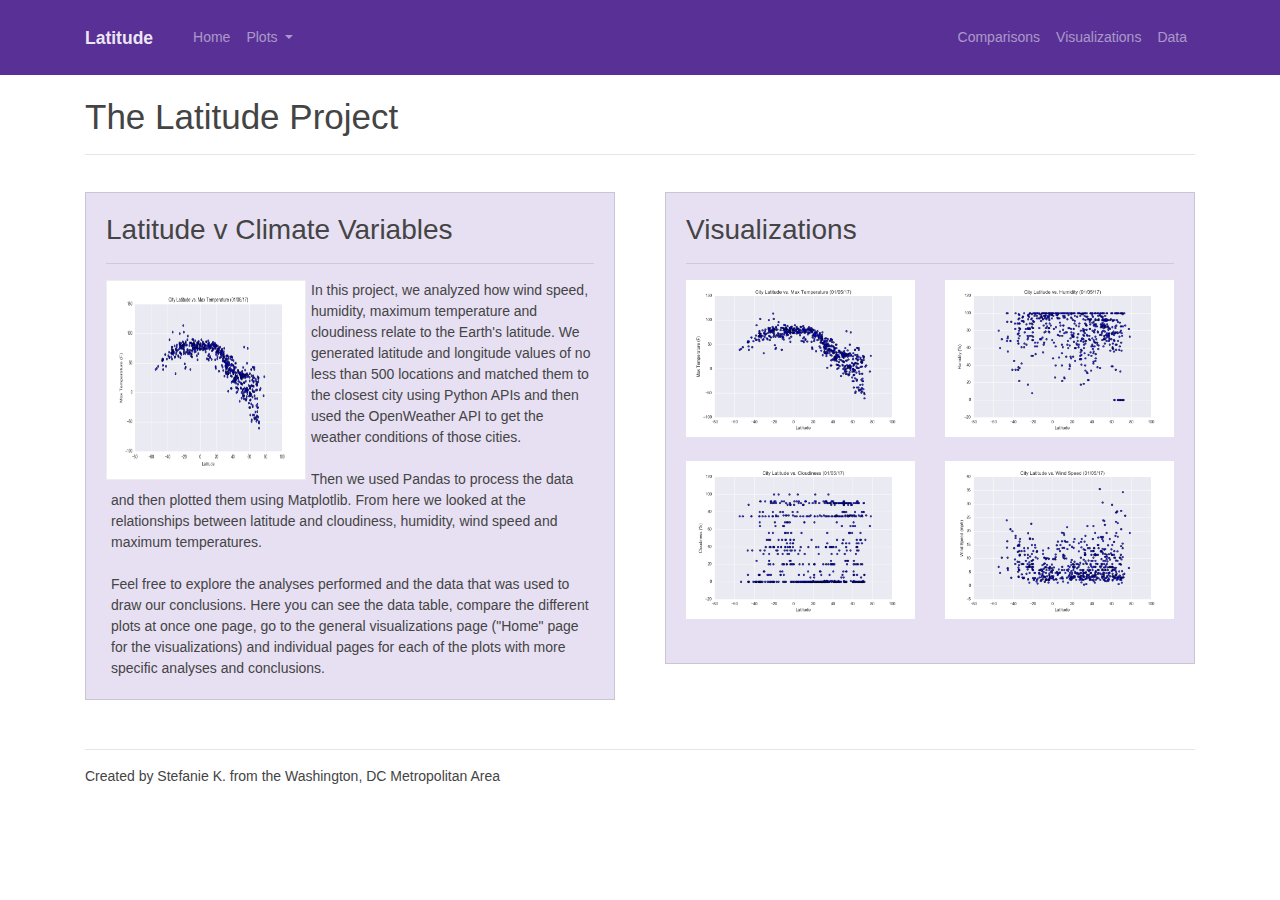
<file: webapp/views/index.html>
<!DOCTYPE html>
<html lang="en">
<head>
<meta charset="UTF-8">
<meta name="viewport" content="width=device-width, initial-scale=1, shrink-to-fit=no">
<title>Climate Home</title>
<link rel="stylesheet" href="../static/css/bootstrap.min.css">
<link rel="stylesheet" href="../static/css/style.css">
</head>
<body>
<!-- Nav bar -->
<nav class="navbar navbar-expand-lg navbar-dark bg-primary">
	<div class="container">
		<a class="navbar-brand" href="#"><b>Latitude</b></a>
  		<button class="navbar-toggler" type="button" data-toggle="collapse" data-target="#navbarColor01" aria-controls="navbarColor01" aria-expanded="false" aria-label="Toggle navigation">
    		<span class="navbar-toggler-icon"></span>
  		</button>
  		<div class="collapse navbar-collapse" id="navbarColor01">
    		<ul class="navbar-nav mr-auto">
      			<li class="nav-item active">
        			<a class="nav-link" href="#"><span class="sr-only">(current)</span></a>
      			</li>
      			<li class="nav-item">
        			<a class="nav-link" href="index.html">Home</a>
      			</li>
      			<li class="nav-item dropdown">
        			<a id="plots" class="nav-link dropdown-toggle" data-toggle="dropdown" href="#" aria-expanded="false">Plots <span class="caret"></span></a>
      				<div class="dropdown-menu">
      				<a class="dropdown-item" href="visualization.html">Summary &amp; Information</a>
      					<div class="dropdown-divider"></div>
      					<a class="dropdown-item" href="max_temp.html">Maximum Temperature</a>
      					<a class="dropdown-item" href="humidity.html">Humidity</a>
      					<a class="dropdown-item" href="cloudiness.html">Cloudiness</a>
      					<a class="dropdown-item" href="wind_speed.html">Wind Speed</a>
      				</div>
      			</li>
    		</ul>
    		<ul class="navbar-nav ml-auto">
      			<li class="nav-item">
        			<a class="nav-link" href="comparison.html">Comparisons</a>
      			</li>
      			<li class="nav-item">
        			<a class="nav-link" href="visualization.html">Visualizations</a>
      			</li>
      			<li class="nav-item">
        			<a class="nav-link" href="data.html">Data</a>
      			</li>
    		</ul>
  		</div>
	</div>
</nav>

<!-- Page header -->
<div id="header" class="container">
	<div class="page-header">
		</br>
		<h1>The Latitude Project</h1>
		<hr>
		</br>
	</div>
</div>

<!-- Page content - Introduction -->
<div id="introduction" class="container">
	<div class="row card-columns">
  		<div class="col">
    		<div class="card">
      			<div class="card-body">
        			<h2 class="card-title">Latitude v Climate Variables</h2>
        			<hr>
        			<img id="intro-image" class="img-thumbnail float-left" src="../static/images/max_temp.png" alt="Latitude v Max Temps">
        			<p id="intro-text" class="card-text">In this project, we analyzed how wind speed, humidity, maximum temperature and cloudiness
        			relate to the Earth's latitude. We generated latitude and longitude values of no less than 500 locations and matched them to the closest city using Python APIs
        			and then used the OpenWeather API to get the weather conditions of those cities. 
        			</br></br>
        			Then we used Pandas to process the data and then plotted them using Matplotlib. From here we looked at the relationships
        			between latitude and cloudiness, humidity, wind speed and maximum temperatures.
        			</br></br>
        			Feel free to explore the analyses performed and the data that was used to draw our conclusions. Here you can see the data table, compare the different plots at
        			once one page, go to the general visualizations page ("Home" page for the visualizations) and individual pages for each of the plots with more specific analyses
        			and conclusions.</p>
      			</div>
    		</div>
  		</div>
  		<div class="col">
    		<div class="card">
      			<div class="card-body">
        			<h2 class="card-title">Visualizations</h2>
        			<hr>
        			<div class="thumbnail-content">
  						<div class="row">
    						<div class="col">
    							<figure class="figure">
  									<img src="../static/images/max_temp.png" class="figure-img img-fluid" alt="Latitude v Maximum Temperature">
								</figure>
    						</div>
    						<div class="col">
    							<figure class="figure">
  									<img src="../static/images/humidity.png" class="figure-img img-fluid" alt="Latitude v Humidity">
								</figure>
    						</div>
  						</div>
  						<div class="row">
    						<div class="col">
    						    <figure class="figure">
  									<img src="../static/images/cloudiness.png" class="figure-img img-fluid" alt="Latitude v Cloudiness">
								</figure>
    						</div>
    						<div class="col">
    							<figure class="figure">
  									<img src="../static/images/wind_speed.png" class="figure-img img-fluid" alt="Latitude v Wind Speed">
								</figure>
    						</div>
  						</div>
					</div>
				</div>	
    		</div>
  		</div>
	</div>
</div>

<!-- Footer -->
<footer id="footer">
	</br>
	<div class="container">
		<hr>
		<p>Created by Stefanie K. from the Washington, DC Metropolitan Area</p>
	</div>
	</br>
</footer>

<!-- ===== JavaScript placed at the end of the HTML to help the page load faster ===== -->
<script src="../static/js/jquery-3.4.1.slim.min.js"></script>
<script src="../static/js/popper.min.js"></script>
<script src="../static/js/bootstrap.min.js"></script>    
</body>
</html>
</file>
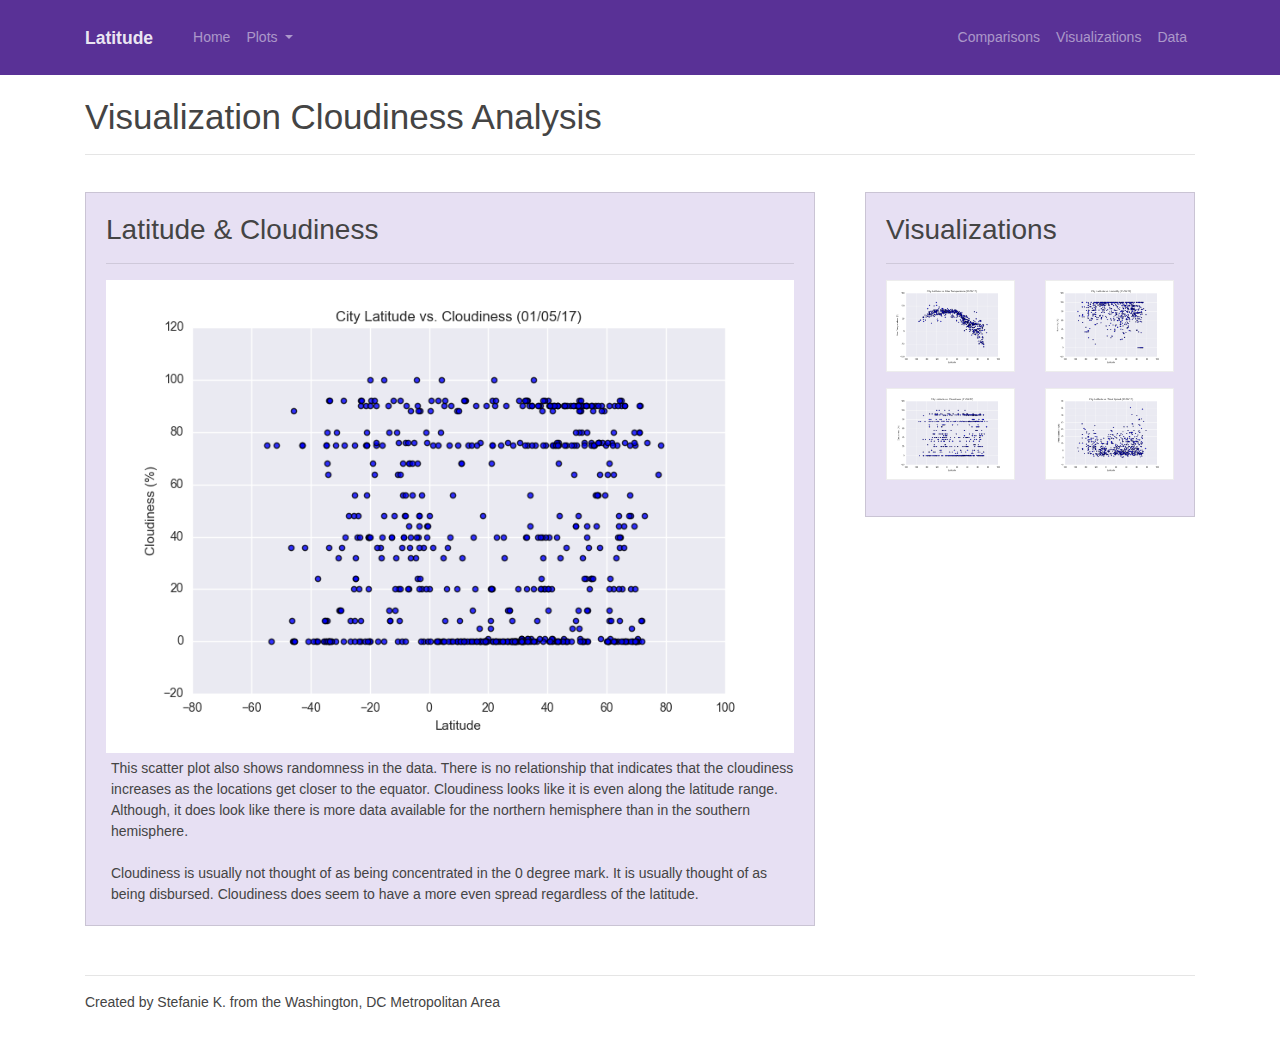
<file: webapp/views/cloudiness.html>
<!DOCTYPE html>
<html lang="en">
<head>
<meta charset="UTF-8">
<meta name="viewport" content="width=device-width, initial-scale=1, shrink-to-fit=no">
<title>Latitude Cloudiness Analysis</title>
<link rel="stylesheet" href="../static/css/bootstrap.min.css">
<link rel="stylesheet" href="../static/css/style.css">
</head>
<body>
<!-- Nav bar -->
<nav class="navbar navbar-expand-lg navbar-dark bg-primary">
	<div class="container">
		<a class="navbar-brand" href="#"><b>Latitude</b></a>
  		<button class="navbar-toggler" type="button" data-toggle="collapse" data-target="#navbarColor01" aria-controls="navbarColor01" aria-expanded="false" aria-label="Toggle navigation">
    		<span class="navbar-toggler-icon"></span>
  		</button>
  		<div class="collapse navbar-collapse" id="navbarColor01">
    		<ul class="navbar-nav mr-auto">
      			<li class="nav-item active">
        			<a class="nav-link" href="#"><span class="sr-only">(current)</span></a>
      			</li>
      			<li class="nav-item">
        			<a class="nav-link" href="index.html">Home</a>
      			</li>
      			<li class="nav-item dropdown">
        			<a id="plots" class="nav-link dropdown-toggle" data-toggle="dropdown" href="#" aria-expanded="false">Plots <span class="caret"></span></a>
      				<div class="dropdown-menu">
      					<a class="dropdown-item" href="visualization.html">Summary &amp; Information</a>
      					<div class="dropdown-divider"></div>
      					<a class="dropdown-item" href="max_temp.html">Maximum Temperature</a>
      					<a class="dropdown-item" href="humidity.html">Humidity</a>
      					<a class="dropdown-item" href="cloudiness.html">Cloudiness</a>
      					<a class="dropdown-item" href="wind_speed.html">Wind Speed</a>
      				</div>
      			</li>
    		</ul>
    		<ul class="navbar-nav ml-auto">
      			<li class="nav-item">
        			<a class="nav-link" href="comparison.html">Comparisons</a>
      			</li>
      			<li class="nav-item">
        			<a class="nav-link" href="visualization.html">Visualizations</a>
      			</li>
      			<li class="nav-item">
        			<a class="nav-link" href="data.html">Data</a>
      			</li>
    		</ul>
  		</div>
	</div>
</nav>

<!-- Page header -->
<div id="header" class="container">
	<div class="page-header">
		</br>
		<h1>Visualization Cloudiness Analysis</h1>
		<hr>
		</br>
	</div>
</div>

<!-- Page content - Cloudiness analysis -->
<div id="cloudiness" class="container">
	<div class="row card-columns">
  		<div class="col-sm-8">
    		<div class="card">
      			<div class="card-body">
        			<h2 class="card-title">Latitude &amp; Cloudiness</h2>
        			<hr>
        			<img id="cloudiness-image" class="img-fluid" src="../static/images/cloudiness.png" alt="Latitude v Cloudiness">
        			<p id="cloudiness-text" class="card-text">This scatter plot also shows randomness in the data. There is no relationship that indicates that the cloudiness increases as the
        			locations get closer to the equator. Cloudiness looks like it is even along the latitude range. Although, it does look like there is more data available for the northern
        			hemisphere than in the southern hemisphere.
        			</br></br>
        			Cloudiness is usually not thought of as being concentrated in the 0 degree mark. It is usually thought of as being disbursed. Cloudiness does seem to have a more even spread
        			regardless of the latitude.</p>
      			</div>
    		</div>
  		</div>
  		<div class="col">
    		<div class="card">
      			<div class="card-body">
        			<h2 class="card-title">Visualizations</h2>
        			<hr>
        			<div class="summary-content">
  						<div class="row card-column">
    						<div class="col">
    							<figure class="figure">
  									<a href="max_temp.html"><img id="visual-image-one" src="../static/images/max_temp.png" class="img-thumbnail" alt="Latitude v Maximum Temperature"></a>
  								</figure>
    						</div>
    						<div class="col">
    							<figure class="figure">
  									<a href="humidity.html"><img id="visual-image-two" src="../static/images/humidity.png" class="img-thumbnail" alt="Latitude v Humidity"></a>
  								</figure>
    						</div>
  						</div>
  						<div class="row">
    						<div class="col">
    							<figure class="figure">
  									<a href="cloudiness.html"><img id="visual-image-three" src="../static/images/cloudiness.png" class="img-thumbnail" alt="Latitude v Cloudiness"></a>
  								</figure>
    						</div>
    						<div class="col">
    							<figure class="figure">
  									<a href="wind_speed.html"><img id="visual-image-four" src="../static/images/wind_speed.png" class="img-thumbnail" alt="Latitude v Wind Speed"></a>
  								</figure>
    						</div>
  						</div>
					</div>
      			</div>
    		</div>
  		</div>
	</div>
</div>

<!-- Footer -->
<footer id="footer">
	</br>
	<div class="container">
		<hr>
		<p>Created by Stefanie K. from the Washington, DC Metropolitan Area</p>
	</div>
	</br>
</footer>

<!-- ===== JavaScript placed at the end of the HTML to help the page load faster ===== -->
<script src="../static/js/jquery-3.4.1.slim.min.js"></script>
<script src="../static/js/popper.min.js"></script>
<script src="../static/js/bootstrap.min.js"></script>    
</body>
</html>
</file>
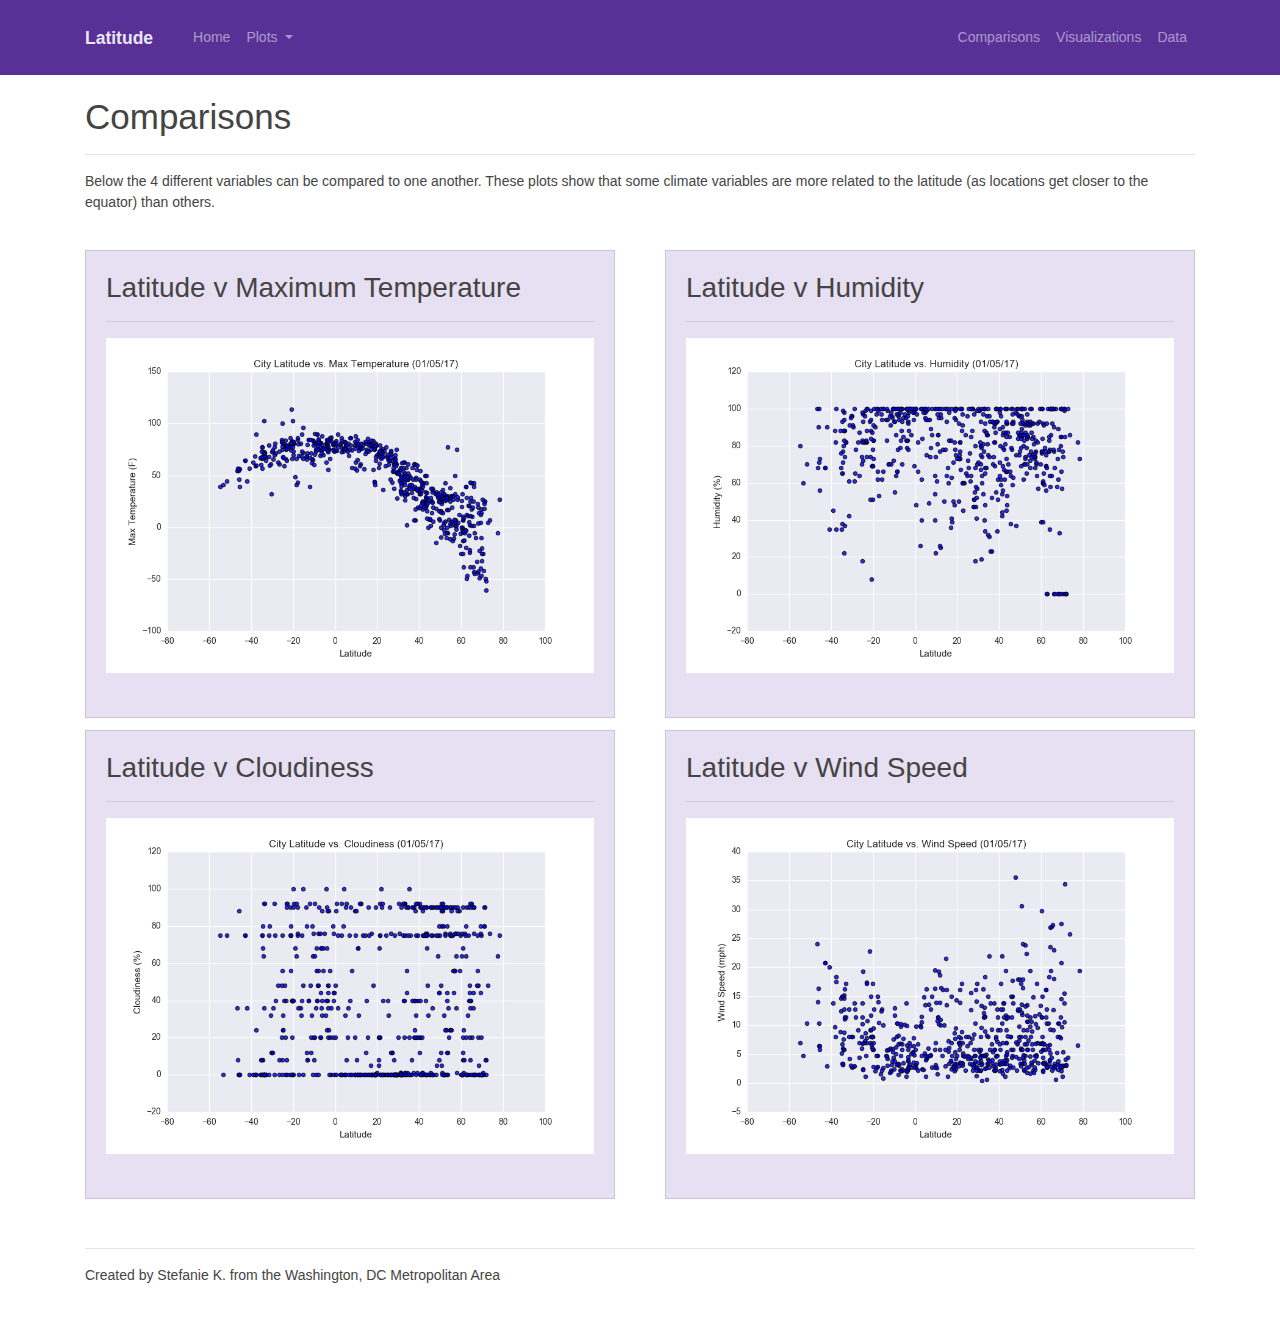
<file: webapp/views/comparison.html>
<!DOCTYPE html>
<html lang="en">
<head>
<meta charset="UTF-8">
<meta name="viewport" content="width=device-width, initial-scale=1, shrink-to-fit=no">
<title>Climate Comparisons</title>
<link rel="stylesheet" href="../static/css/bootstrap.min.css">
<link rel="stylesheet" href="../static/css/style.css">
</head>
<body>
<!-- Nav bar -->
<nav class="navbar navbar-expand-lg navbar-dark bg-primary">
	<div class="container">
		<a class="navbar-brand" href="#"><b>Latitude</b></a>
  		<button class="navbar-toggler" type="button" data-toggle="collapse" data-target="#navbarColor01" aria-controls="navbarColor01" aria-expanded="false" aria-label="Toggle navigation">
    		<span class="navbar-toggler-icon"></span>
  		</button>
  		<div class="collapse navbar-collapse" id="navbarColor01">
    		<ul class="navbar-nav mr-auto">
      			<li class="nav-item active">
        			<a class="nav-link" href="#"><span class="sr-only">(current)</span></a>
      			</li>
      			<li class="nav-item">
        			<a class="nav-link" href="index.html">Home</a>
      			</li>
      			<li class="nav-item dropdown">
        			<a id="plots" class="nav-link dropdown-toggle" data-toggle="dropdown" href="#" aria-expanded="false">Plots <span class="caret"></span></a>
      				<div class="dropdown-menu">
      					<a class="dropdown-item" href="visualization.html">Summary &amp; Information</a>
      					<div class="dropdown-divider"></div>
      					<a class="dropdown-item" href="max_temp.html">Maximum Temperature</a>
      					<a class="dropdown-item" href="humidity.html">Humidity</a>
      					<a class="dropdown-item" href="cloudiness.html">Cloudiness</a>
      					<a class="dropdown-item" href="wind_speed.html">Wind Speed</a>
      				</div>
      			</li>
    		</ul>
    		<ul class="navbar-nav ml-auto">
      			<li class="nav-item">
        			<a class="nav-link" href="comparison.html">Comparisons</a>
      			</li>
      			<li class="nav-item">
        			<a class="nav-link" href="visualization.html">Visualizations</a>
      			</li>
      			<li class="nav-item">
        			<a class="nav-link" href="data.html">Data</a>
      			</li>
    		</ul>
  		</div>
	</div>
</nav>

<!-- Page header -->
<div id="header" class="container">
	<div class="page-header">
		</br>
		<h1>Comparisons</h1>
		<hr>
		<p>Below the 4 different variables can be compared to one another. These plots show that some climate variables are more related to the latitude
		(as locations get closer to the equator) than others.</p>
		</br>
	</div>
</div>

<!-- Page content - Comparison -->
<div id="comparison" class="container">
	<div class="row card-columns">
    	<div class="col">
    		<div class="card">
      			<div class="card-body">
        			<h2 class="card-title">Latitude v Maximum Temperature</h2>
        			<hr>
        			<figure class="figure">
  						<img src="../static/images/max_temp.png" class="figure-img img-fluid" alt="Latitude v Maximum Temperature">
					</figure>
      			</div>
    		</div>
    	</div>
    	<div class="col">
    		<div class="card">
      			<div class="card-body">
        			<h2 class="card-title">Latitude v Humidity</h2>
        			<hr>
        			<figure class="figure">
  						<img src="../static/images/humidity.png" class="figure-img img-fluid" alt="Latitude v Humidity">
					</figure>
      			</div>
    		</div>	
    	</div>
  	</div>
  	<div class="row card-columns">
    	<div class="col">
    		<div class="card">
      			<div class="card-body">
        			<h2 class="card-title">Latitude v Cloudiness</h2>
        			<hr>
        			<figure class="figure">
  						<img src="../static/images/cloudiness.png" class="figure-img img-fluid" alt="Latitude v Cloudiness">
					</figure>
      			</div>
    		</div>	    
    	</div>
    	<div class="col">
    		<div class="card">
      			<div class="card-body">
        			<h2 class="card-title">Latitude v Wind Speed</h2>
        			<hr>
        			<figure class="figure">
  						<img src="../static/images/wind_speed.png" class="figure-img img-fluid" alt="Latitude v Wind Speed">
					</figure>
      			</div>
    		</div>	
    	</div>
  	</div>
</div>

<!-- Footer -->
<footer id="footer">
	</br>
	<div class="container">
		<hr>
		<p>Created by Stefanie K. from the Washington, DC Metropolitan Area</p>
	</div>
	</br>
</footer>

<!-- ===== JavaScript placed at the end of the HTML to help the page load faster ===== -->
<script src="../static/js/jquery-3.4.1.slim.min.js"></script>
<script src="../static/js/popper.min.js"></script>
<script src="../static/js/bootstrap.min.js"></script>
</body>
</html>
</file>
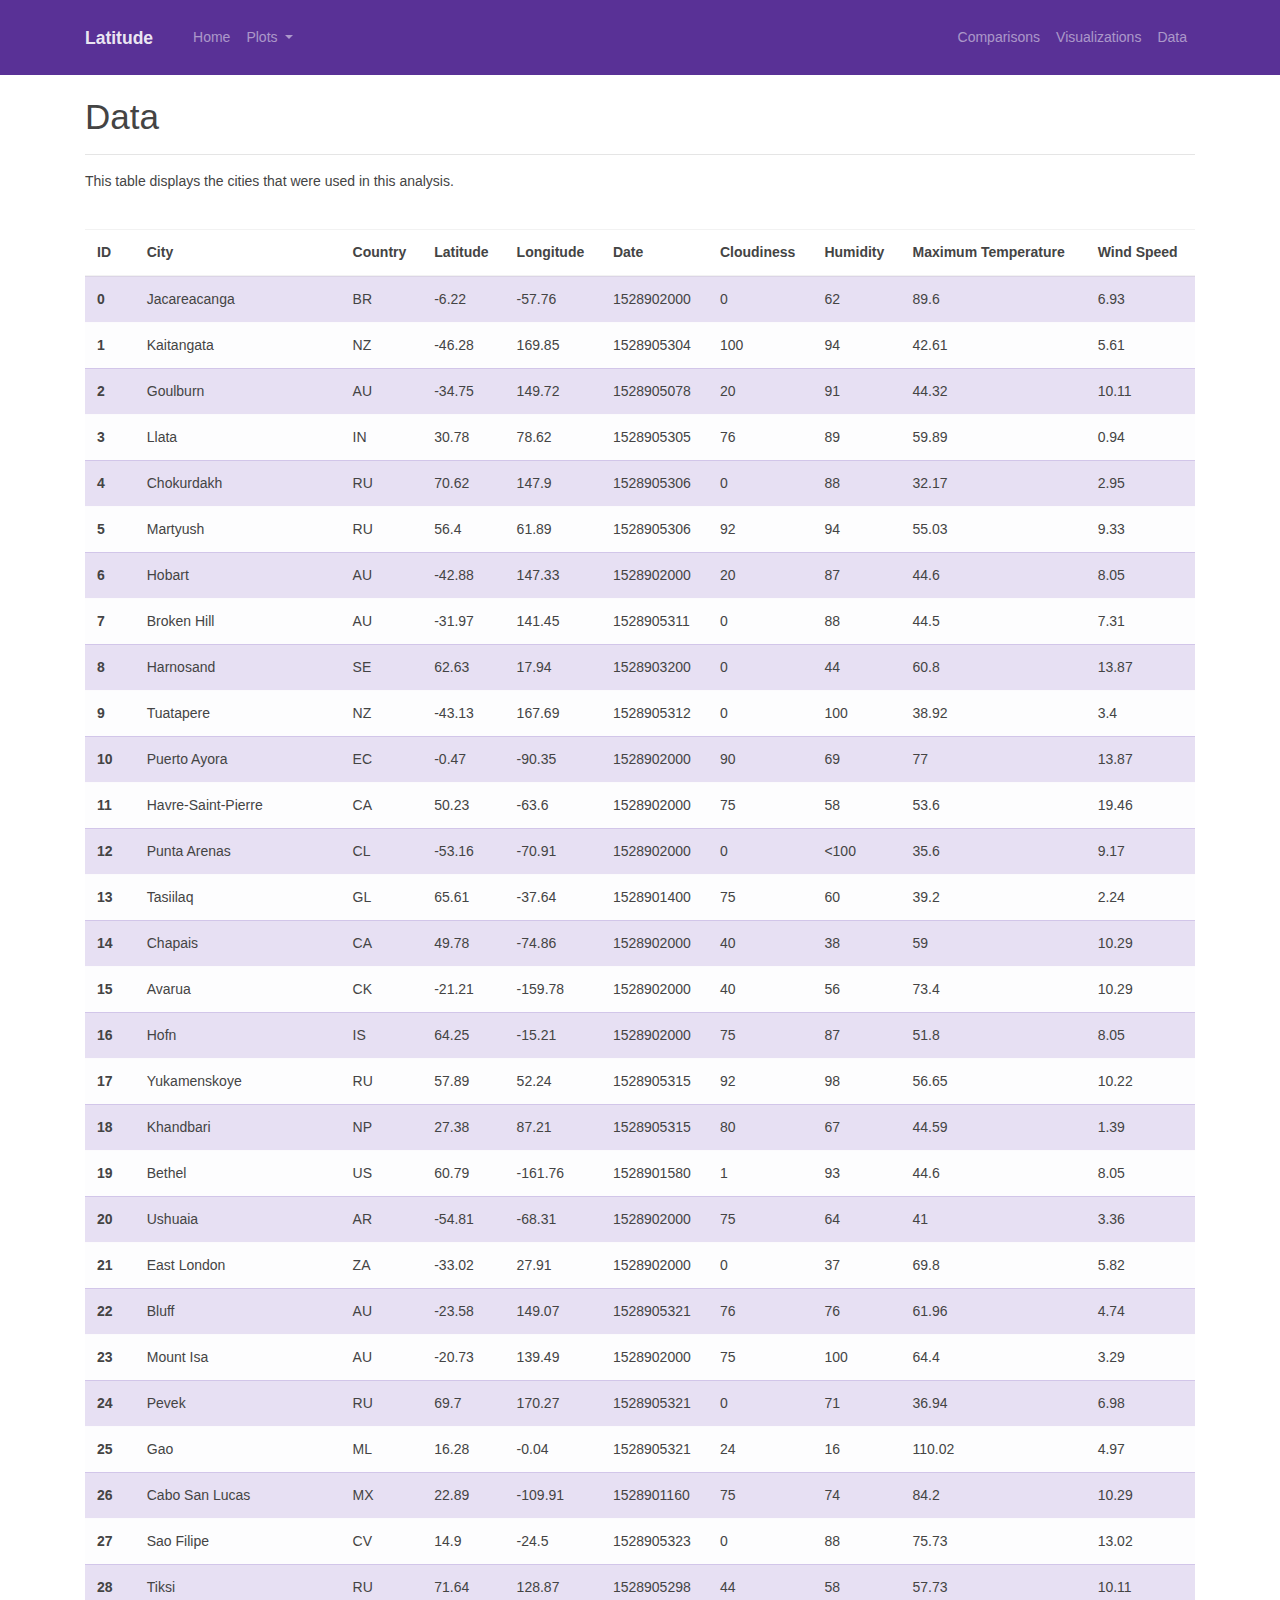
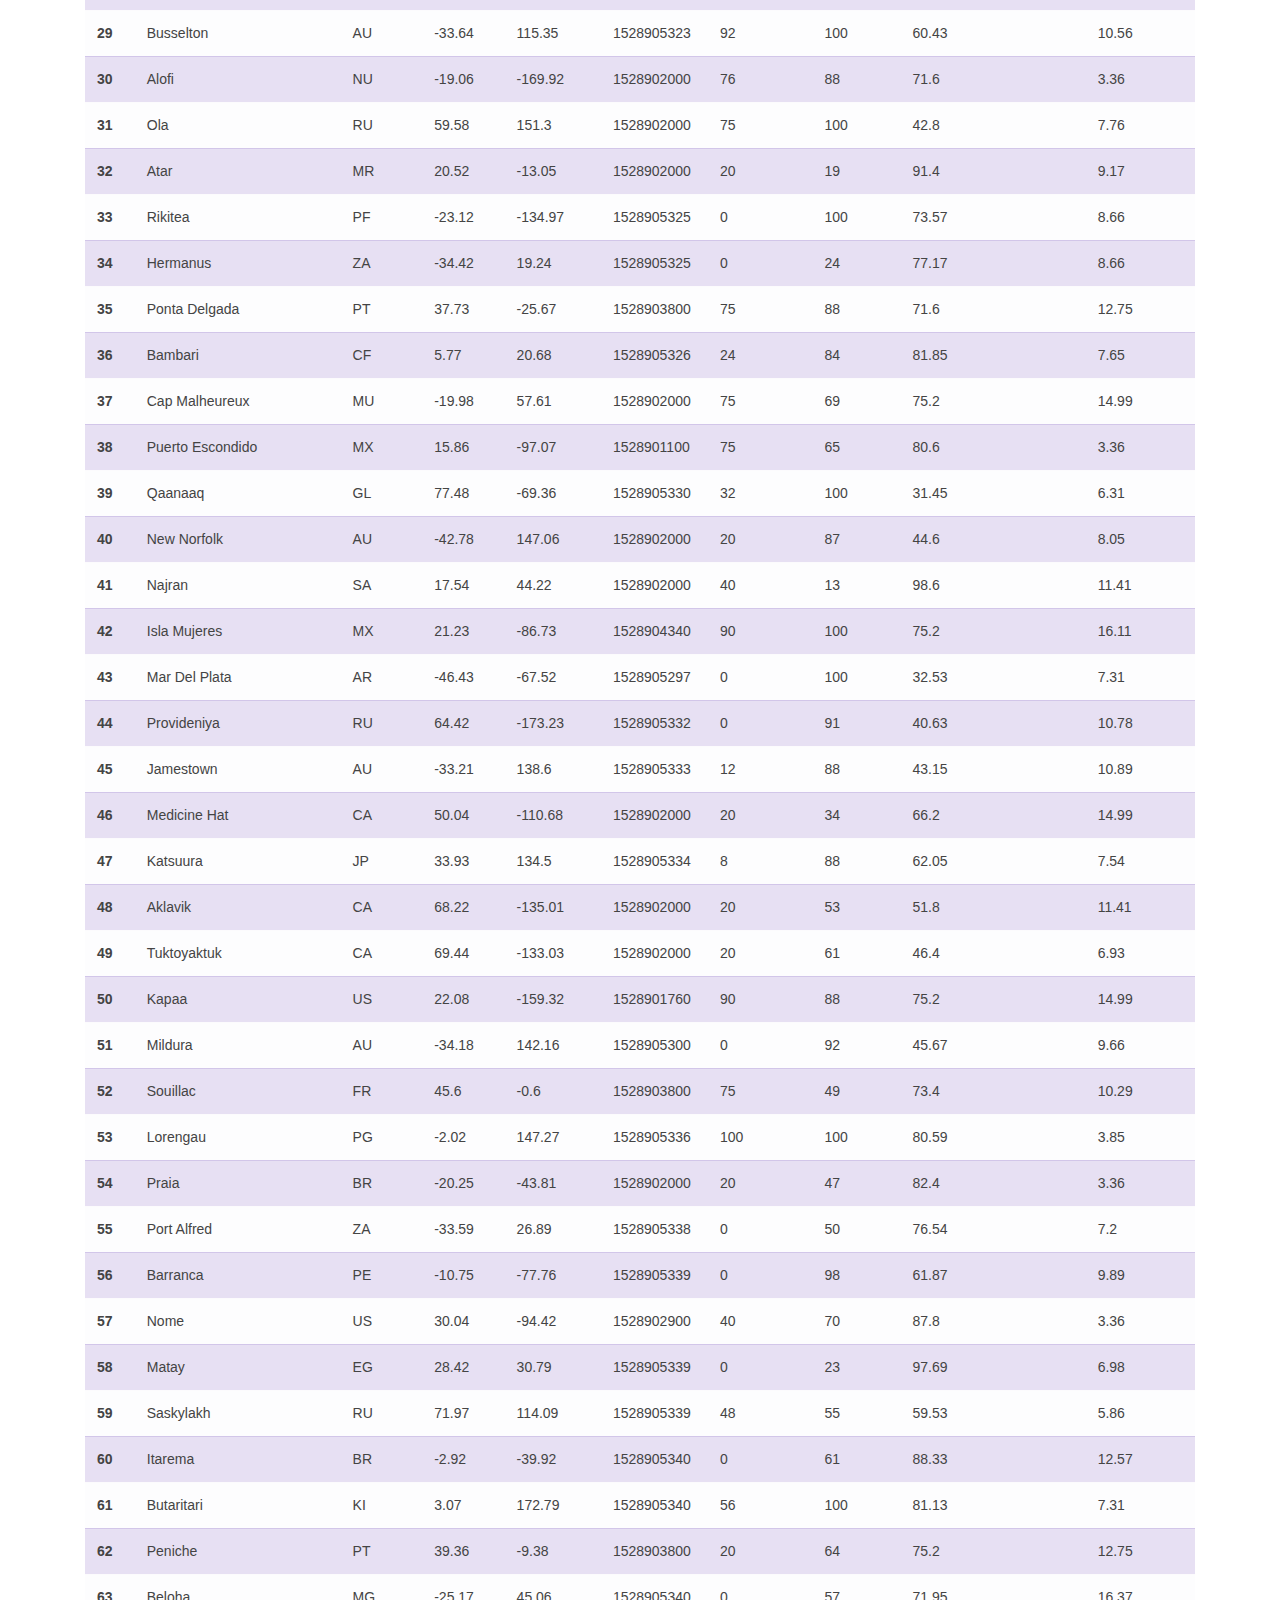
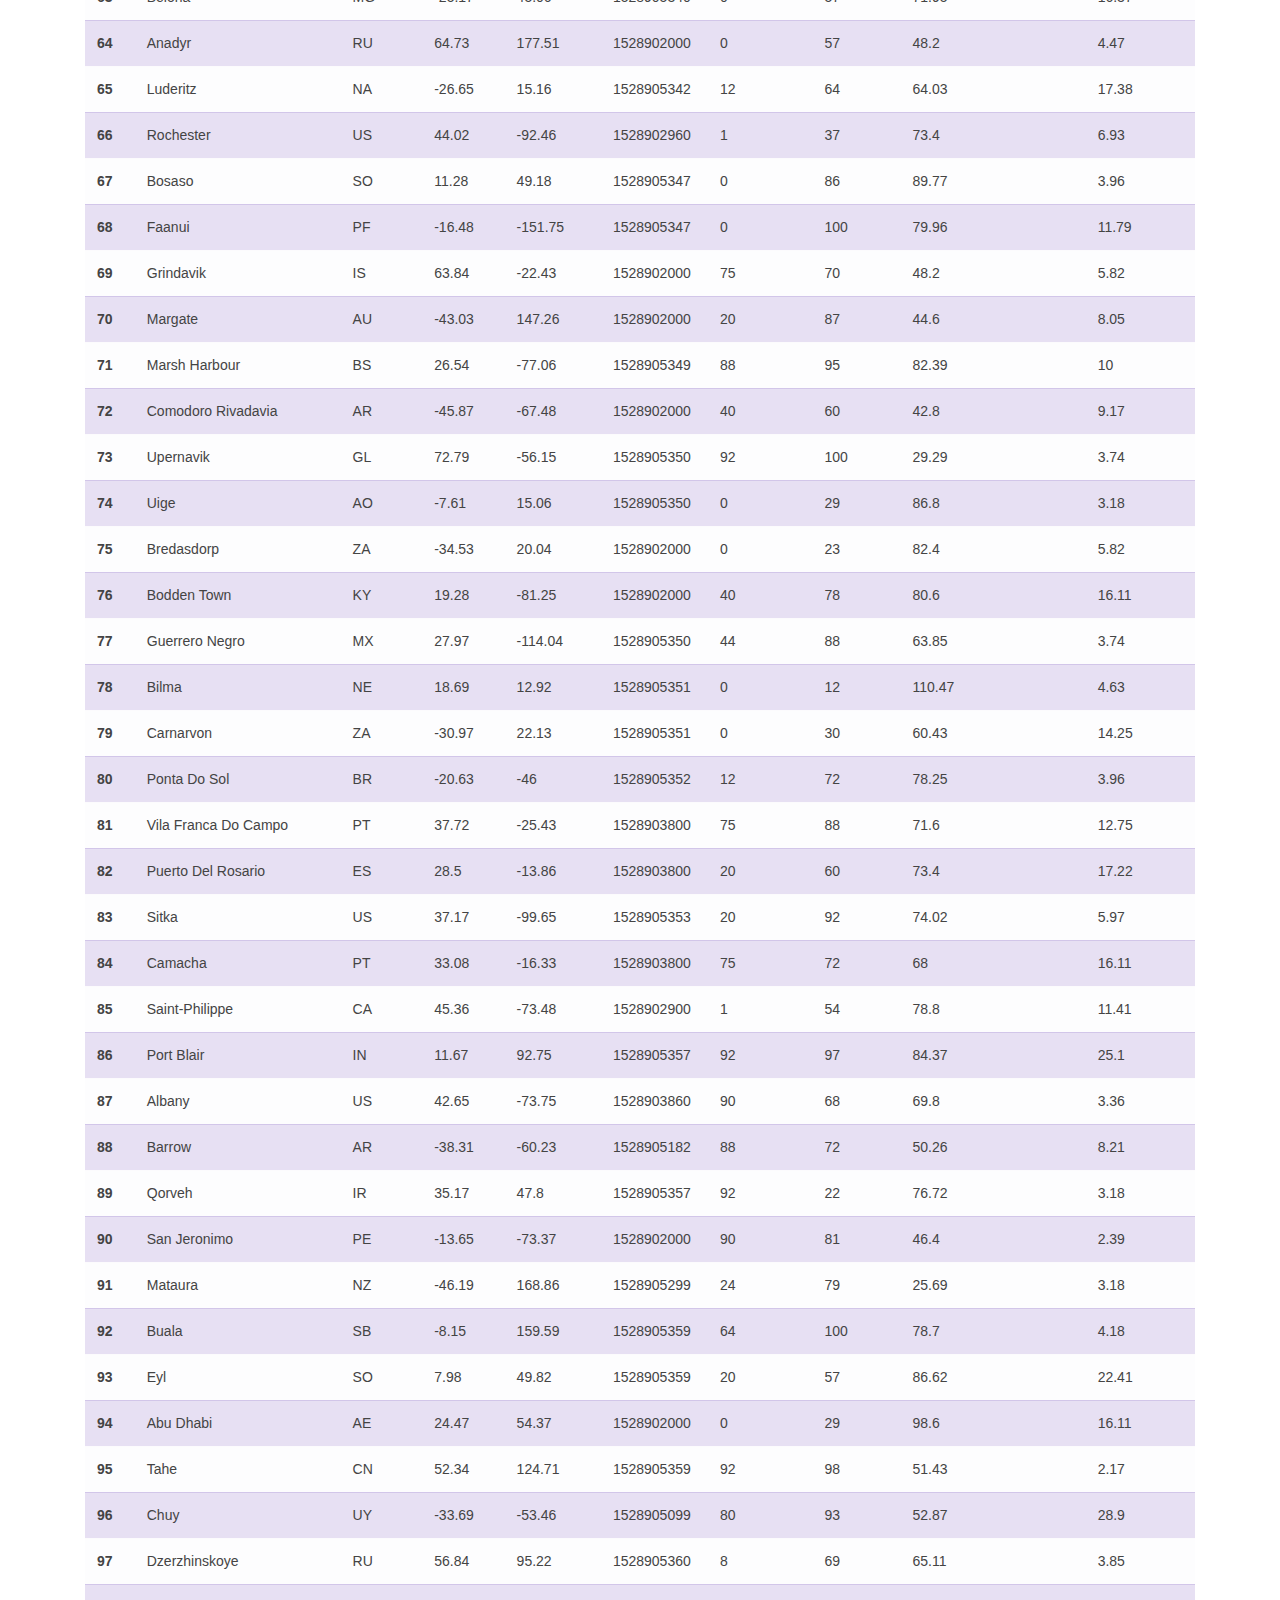
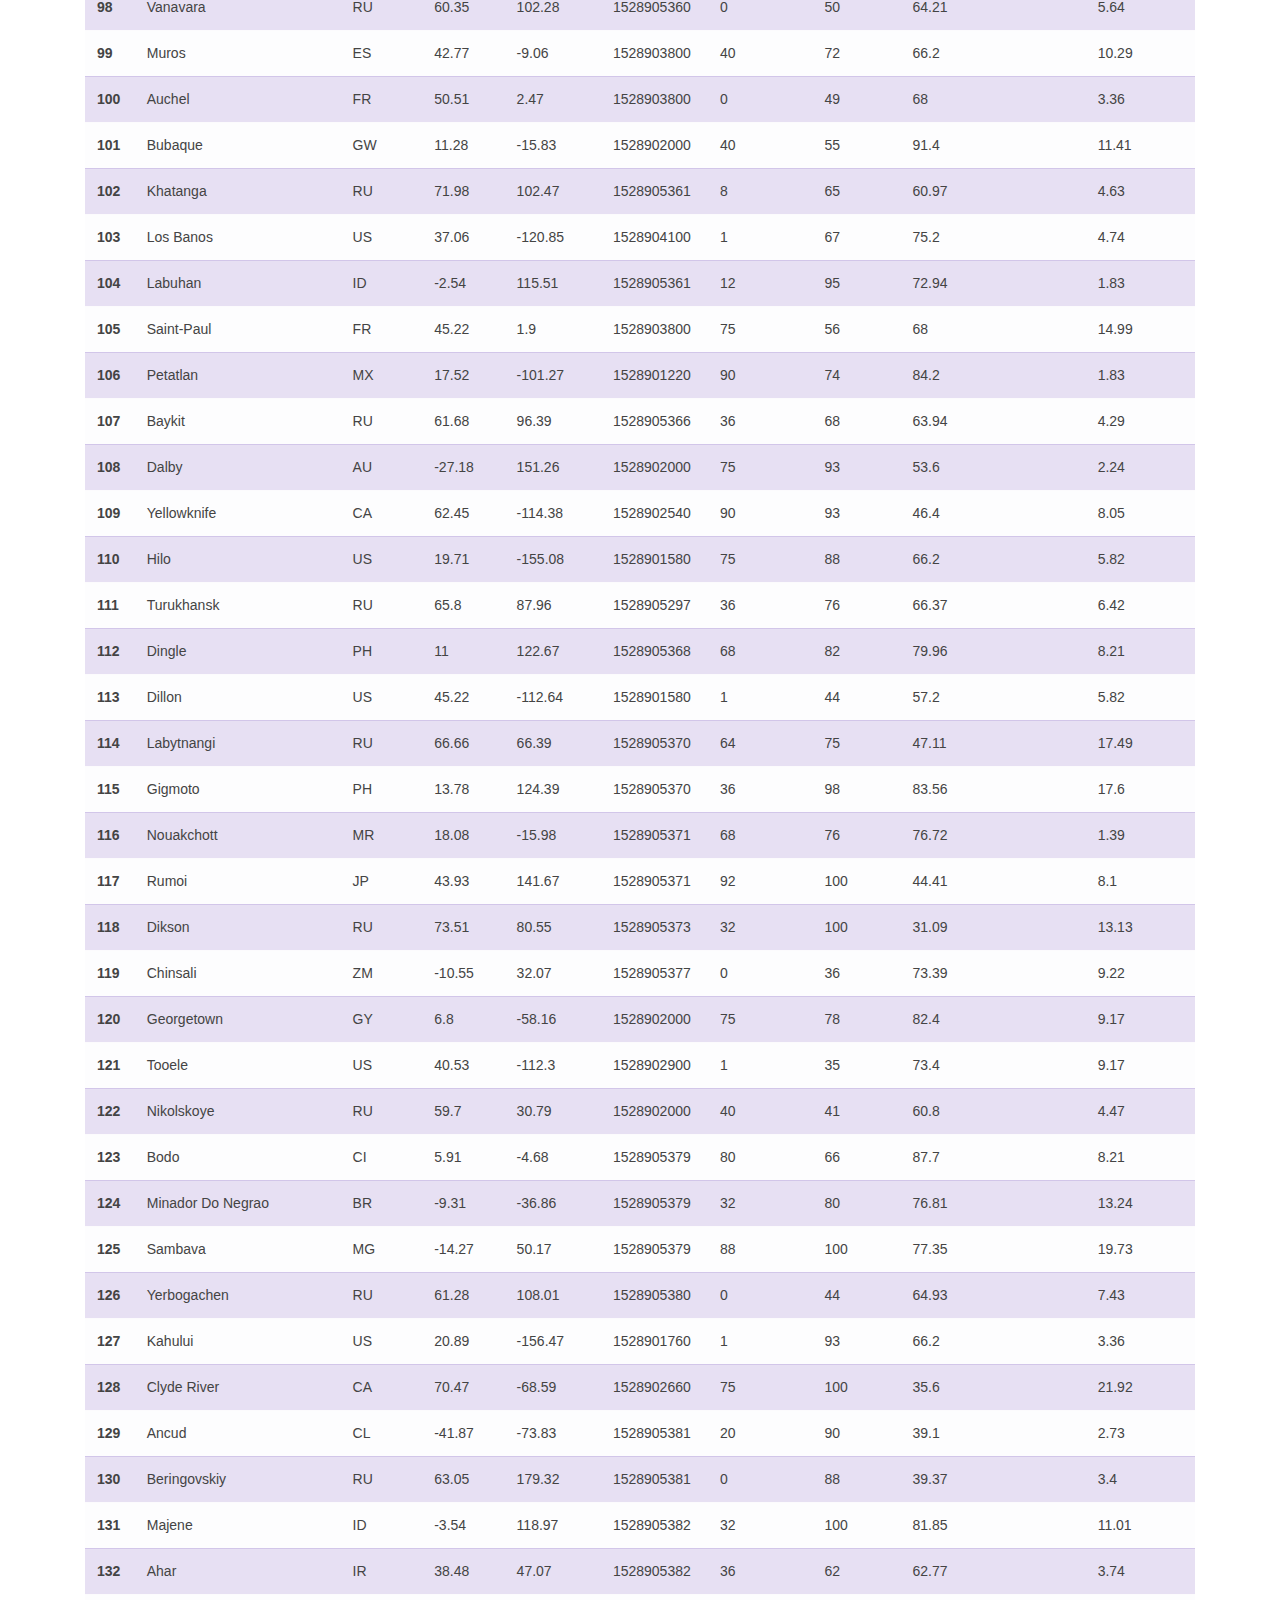
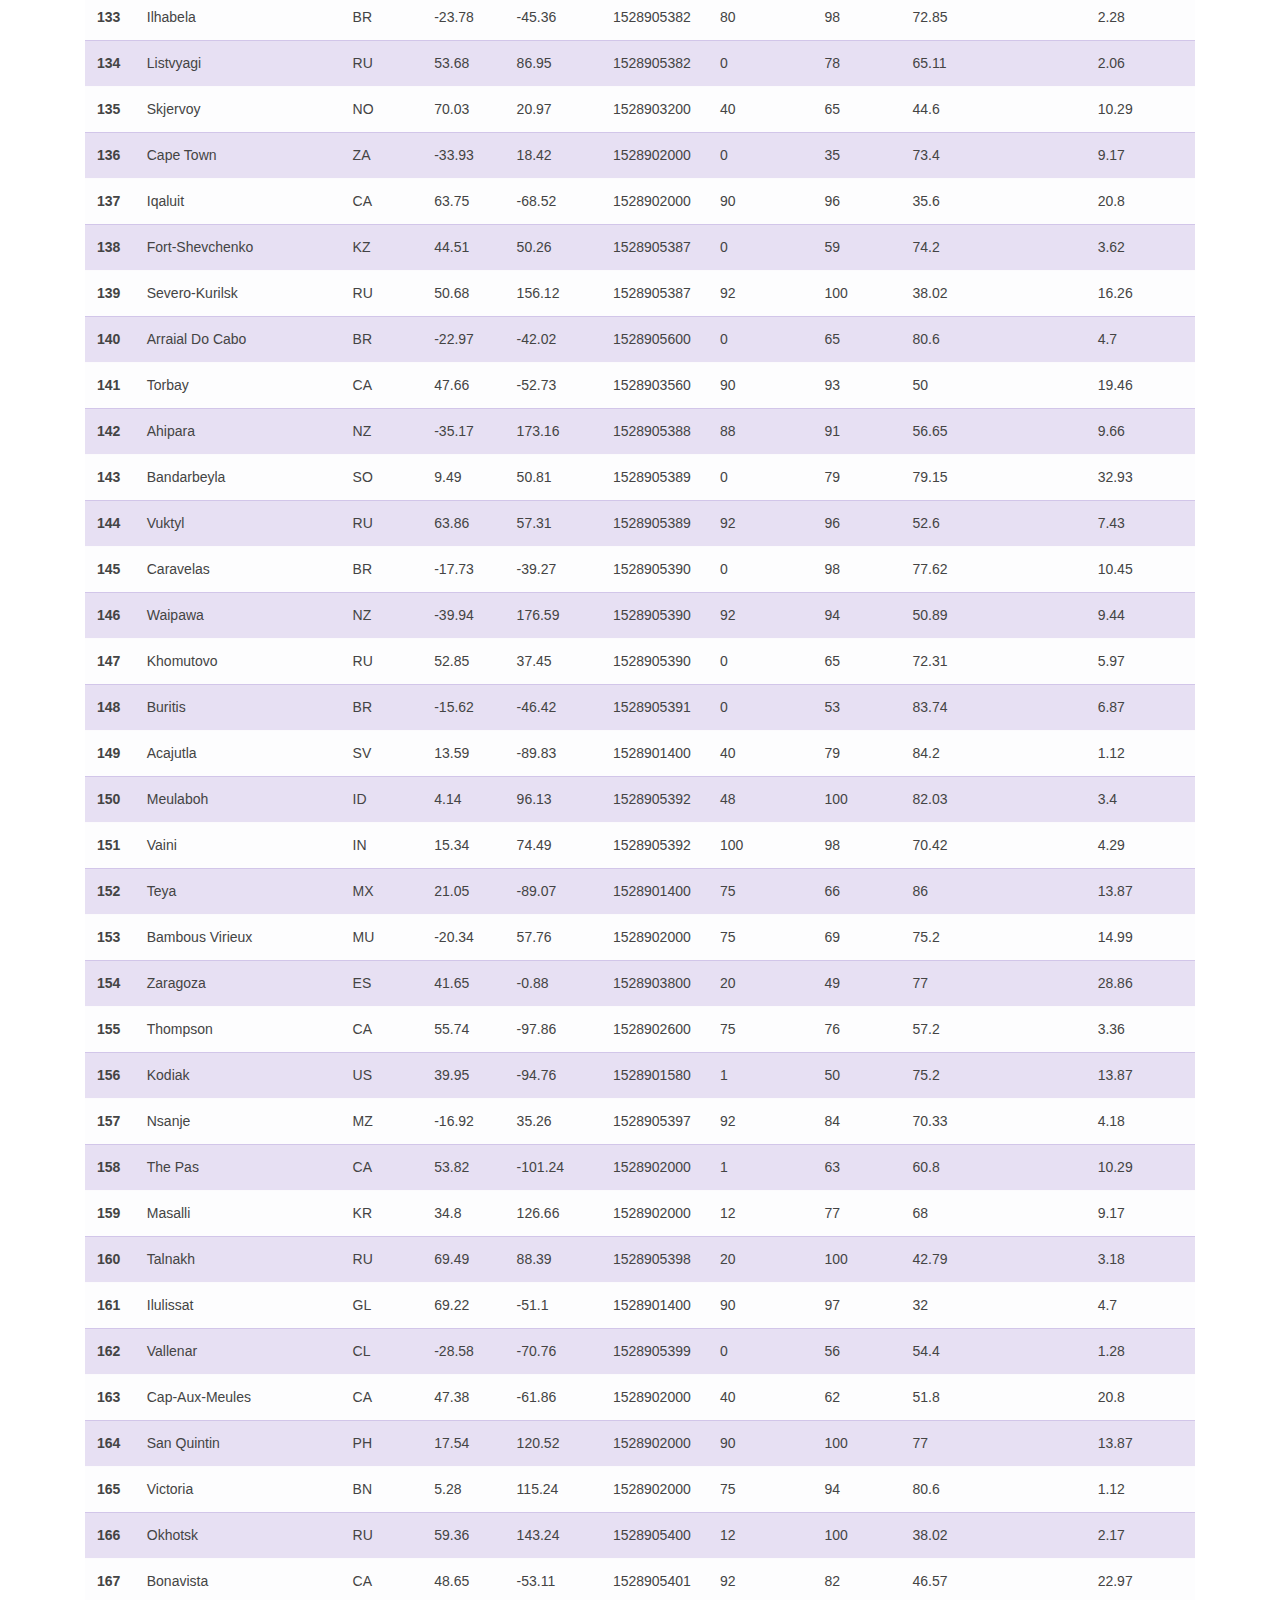
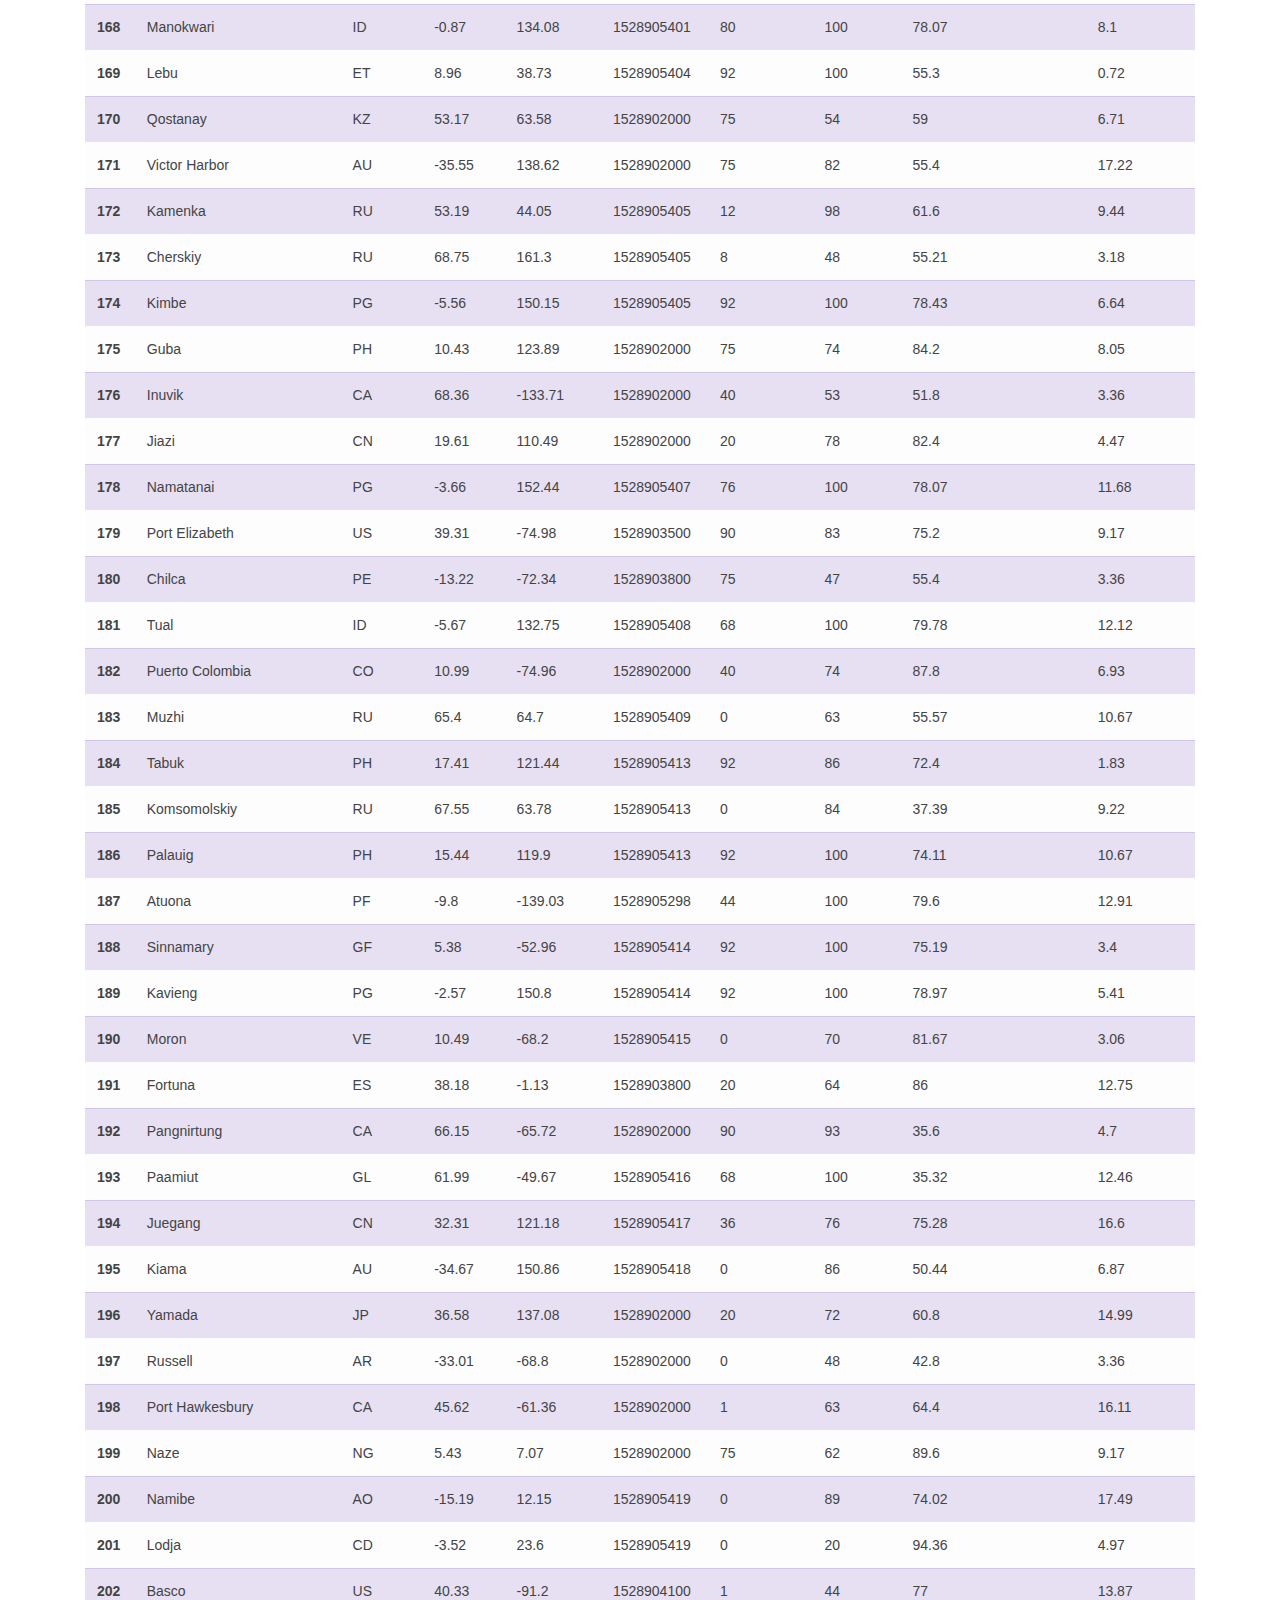
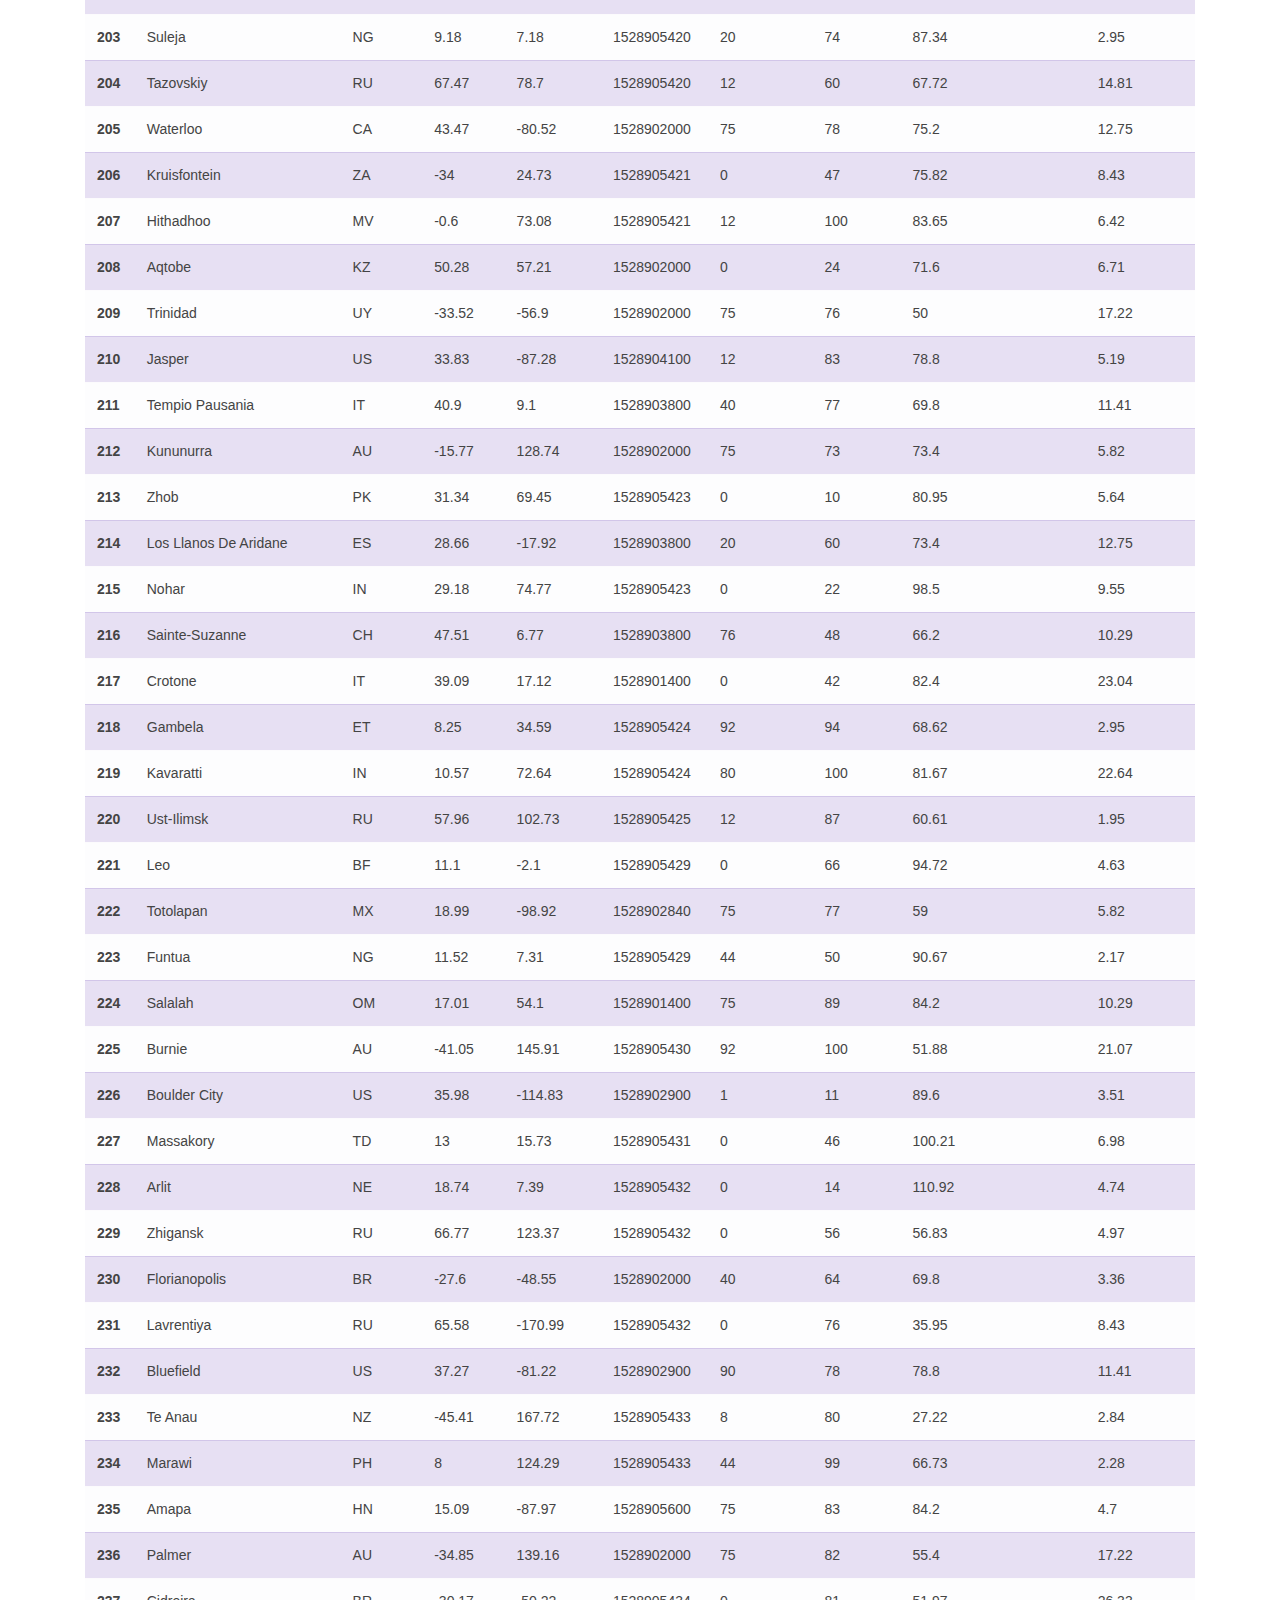
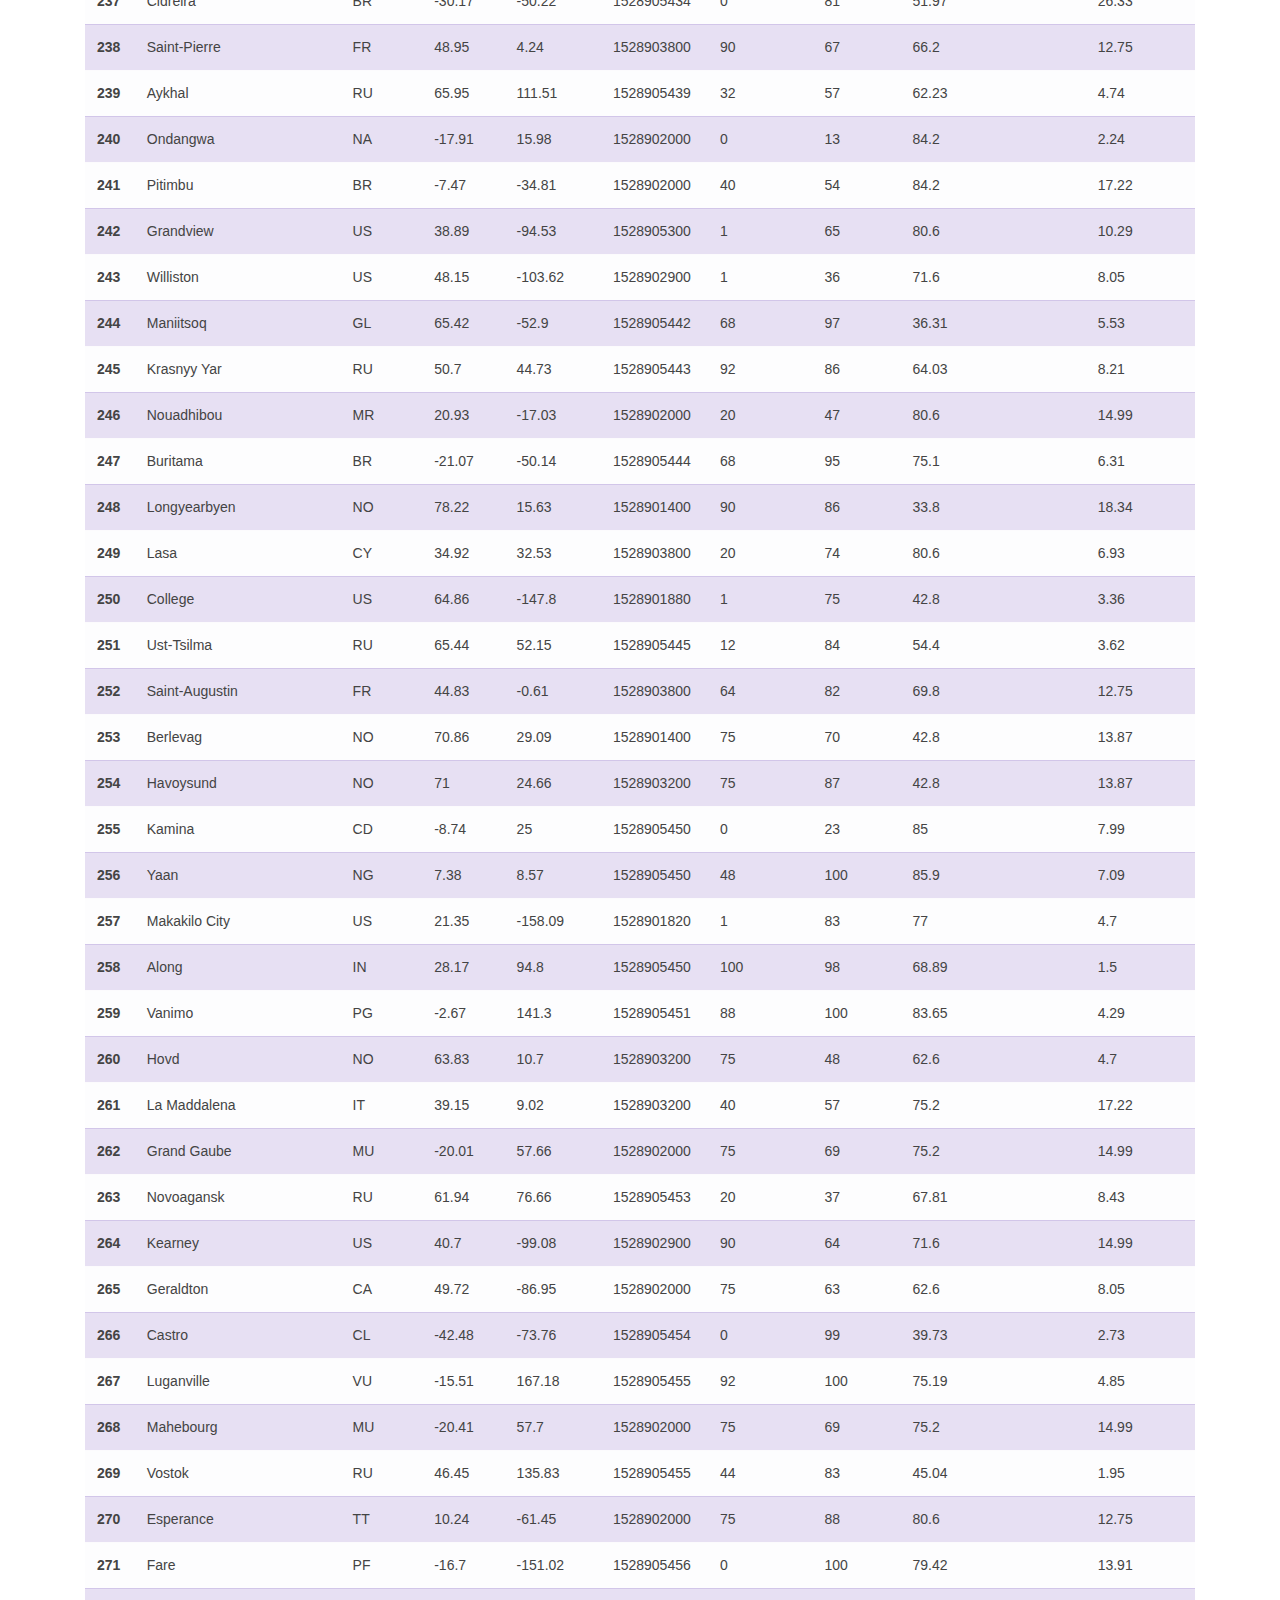
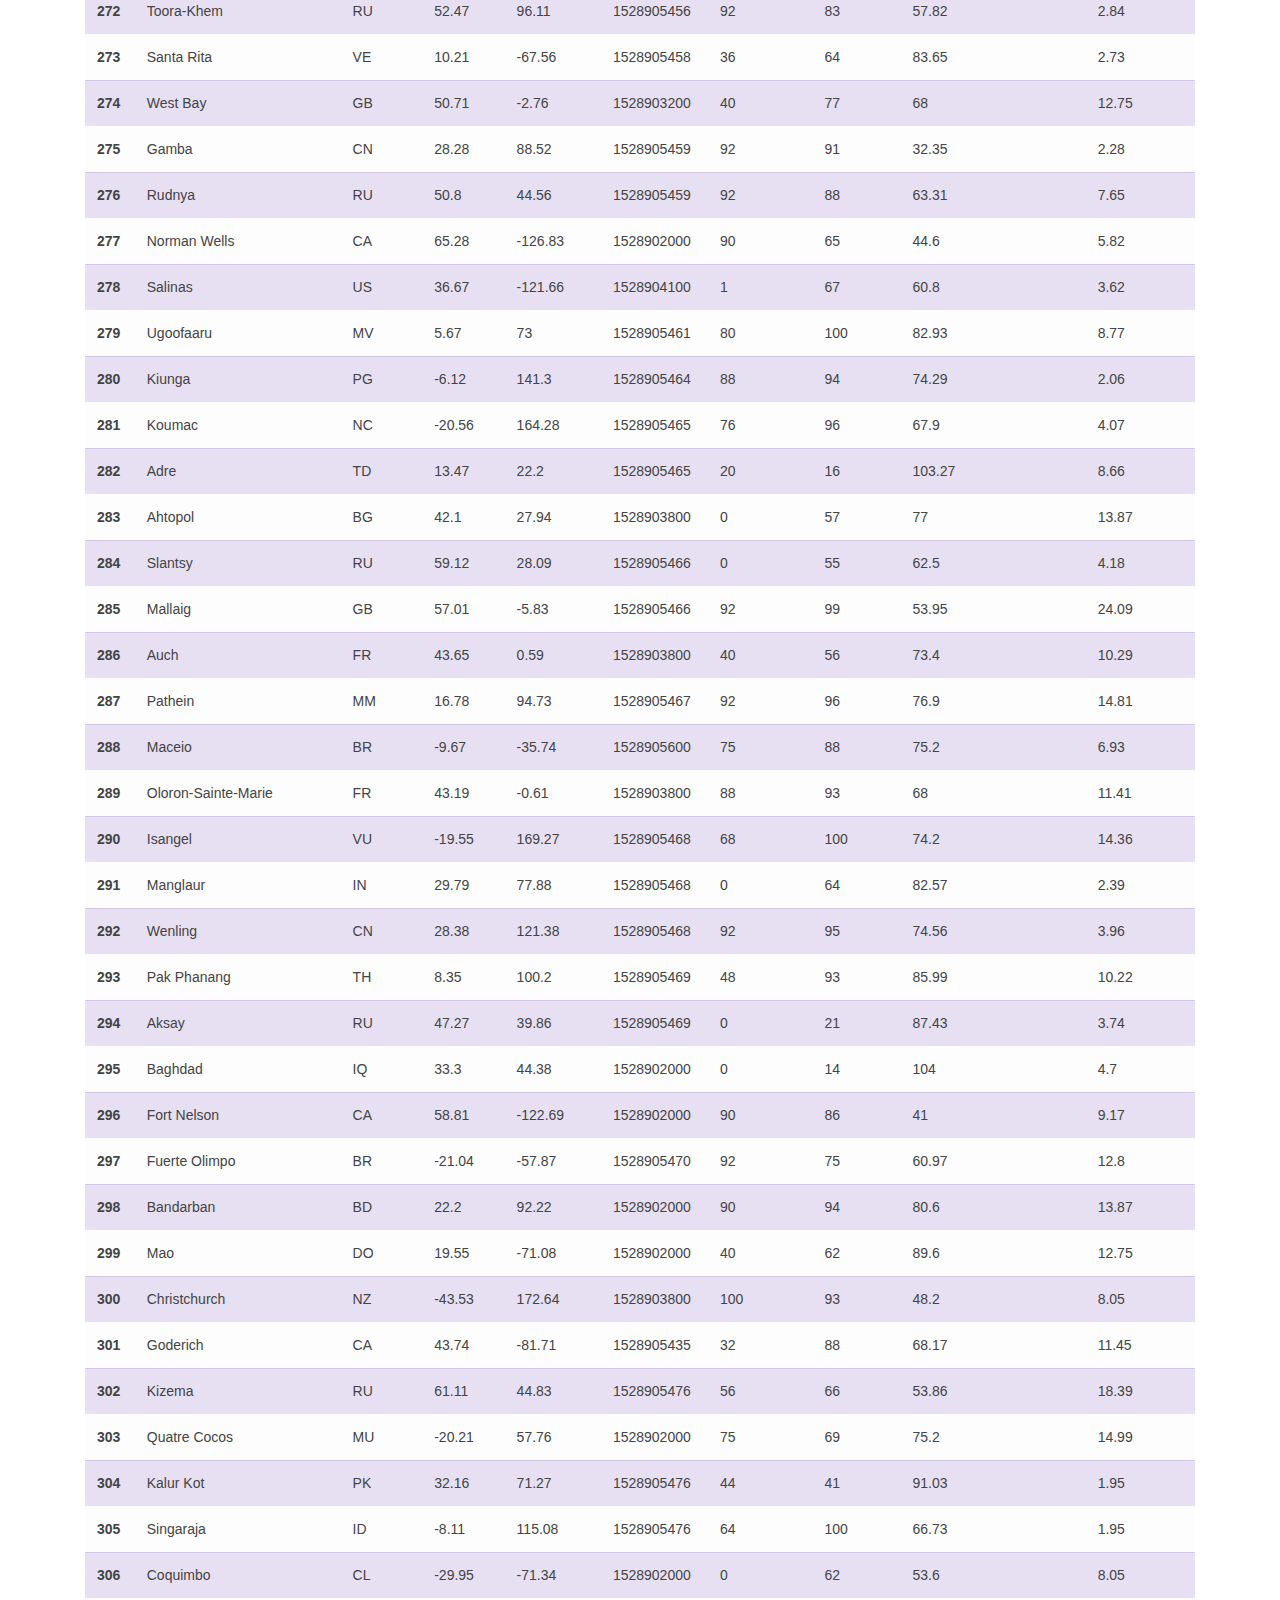
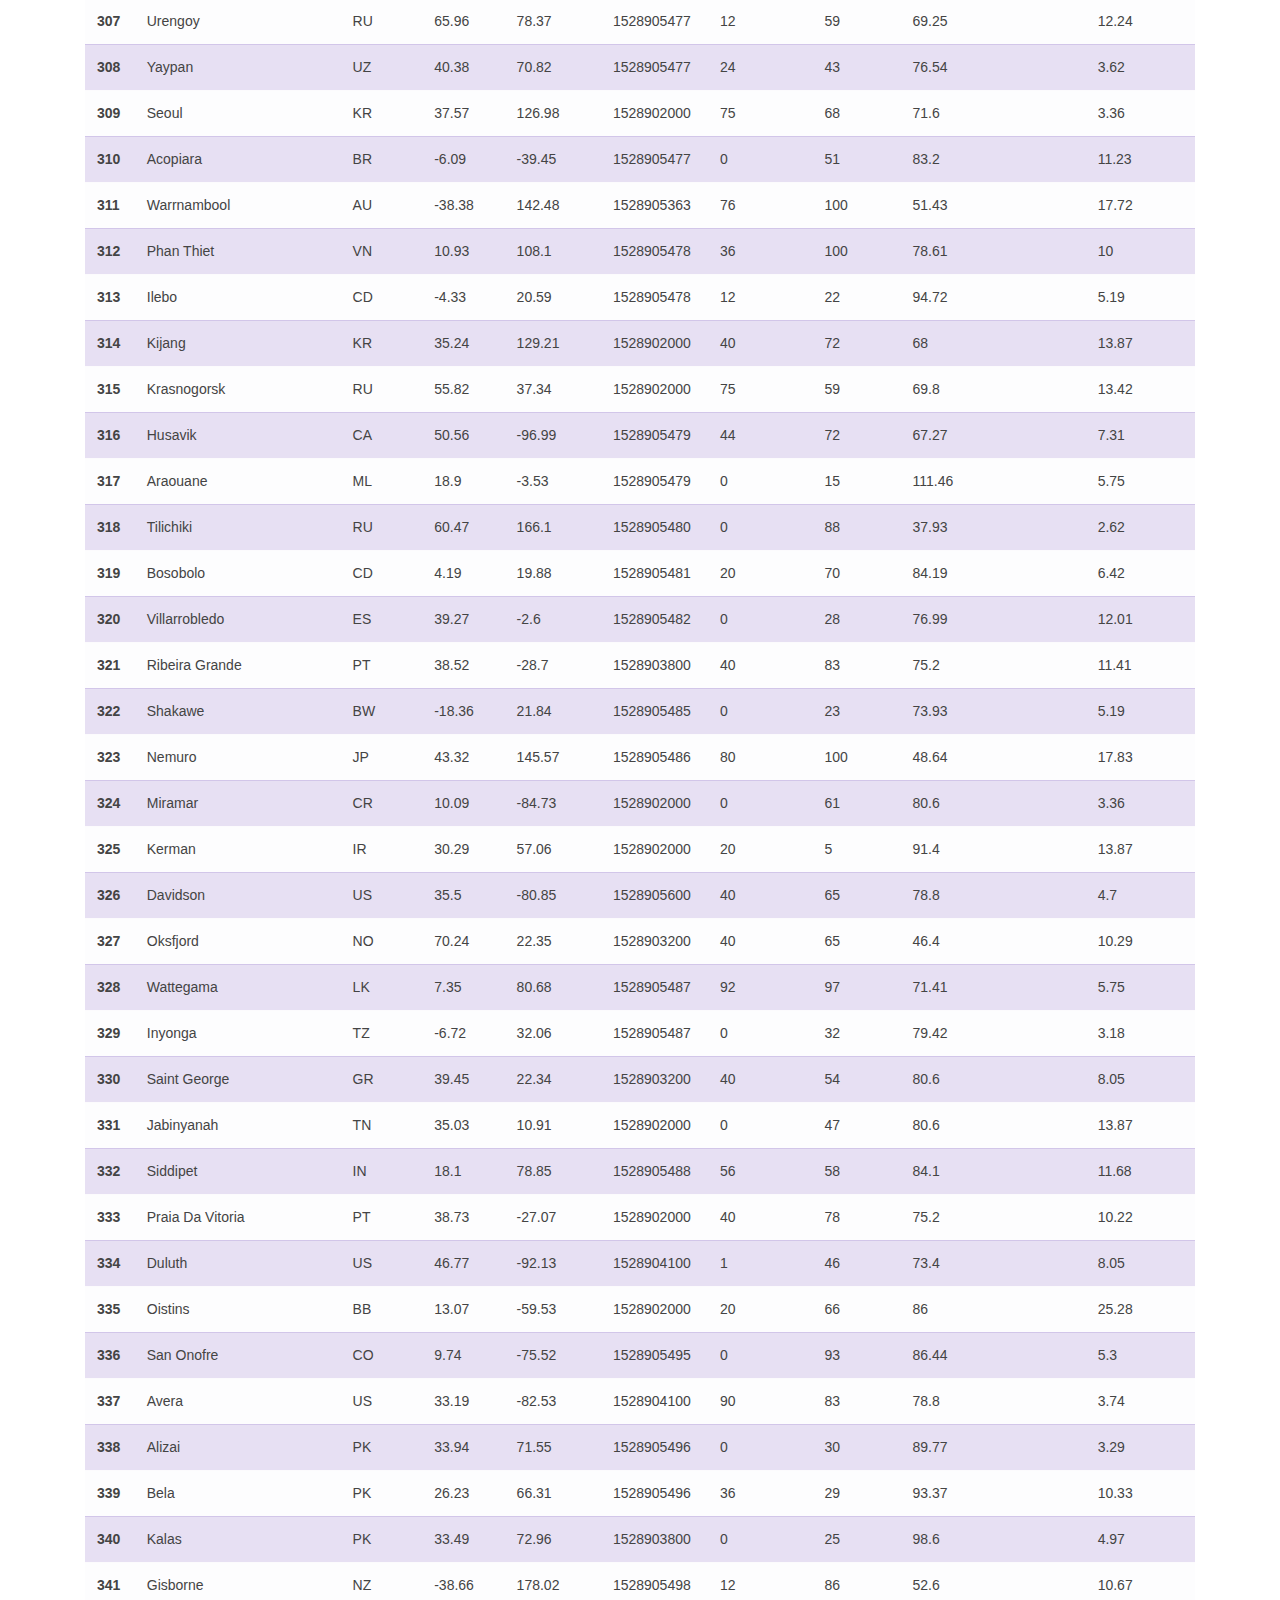
<file: webapp/views/data.html>
<!DOCTYPE html>
<html lang="en">
<head>
<meta charset="UTF-8">
<meta name="viewport" content="width=device-width, initial-scale=1, shrink-to-fit=no">
<title>Climate Data</title>
<link rel="stylesheet" href="../static/css/bootstrap.min.css">
<link rel="stylesheet" href="../static/css/style.css">
</head>
<body>
<!-- Nav bar -->
<nav class="navbar navbar-expand-lg navbar-dark bg-primary">
	<div class="container">
		<a class="navbar-brand" href="#"><b>Latitude</b></a>
  		<button class="navbar-toggler" type="button" data-toggle="collapse" data-target="#navbarColor01" aria-controls="navbarColor01" aria-expanded="false" aria-label="Toggle navigation">
    		<span class="navbar-toggler-icon"></span>
  		</button>
  		<div class="collapse navbar-collapse" id="navbarColor01">
    		<ul class="navbar-nav mr-auto">
      			<li class="nav-item active">
        			<a class="nav-link" href="#"><span class="sr-only">(current)</span></a>
      			</li>
      			<li class="nav-item">
        			<a class="nav-link" href="index.html">Home</a>
      			</li>
      			<li class="nav-item dropdown">
        			<a id="plots" class="nav-link dropdown-toggle" data-toggle="dropdown" href="#" aria-expanded="false">Plots <span class="caret"></span></a>
      				<div class="dropdown-menu">
      					<a class="dropdown-item" href="visualization.html">Summary &amp; Information</a>
      					<div class="dropdown-divider"></div>
      					<a class="dropdown-item" href="max_temp.html">Maximum Temperature</a>
      					<a class="dropdown-item" href="humidity.html">Humidity</a>
      					<a class="dropdown-item" href="cloudiness.html">Cloudiness</a>
      					<a class="dropdown-item" href="wind_speed.html">Wind Speed</a>
      				</div>
      			</li>
    		</ul>
    		<ul class="navbar-nav ml-auto">
      			<li class="nav-item">
        			<a class="nav-link" href="comparison.html">Comparisons</a>
      			</li>
      			<li class="nav-item">
        			<a class="nav-link" href="visualization.html">Visualizations</a>
      			</li>
      			<li class="nav-item">
        			<a class="nav-link" href="data.html">Data</a>
      			</li>
    		</ul>
  		</div>
	</div>
</nav>

<!-- Page header -->
<div id="header" class="container">
	<div class="page-header">
		</br>
		<h1>Data</h1>
		<hr>
		<p>This table displays the cities that were used in this analysis.</p>
		</br>
	</div>
</div>

<!-- Page Content - Data table -->
<div id="table" class="container table-responsive-md">
	<table class="table table-hover">
  		<thead>
    		<tr>
      			<th scope="col">ID</th>
      			<th scope="col">City</th>
      			<th scope="col">Country</th>
      			<th scope="col">Latitude</th>
      			<th scope="col">Longitude</th>
      			<th scope="col">Date</th>
      			<th scope="col">Cloudiness</th>
      			<th scope="col">Humidity</th>
      			<th scope="col">Maximum Temperature</th>
      			<th scope="col">Wind Speed</th>
    		</tr>
  		</thead>
  		<tbody>
    		<tr class="table-secondary">
      			<th scope="row">0</th>
      			<td>Jacareacanga</td>
      			<td>BR</td>
      			<td>-6.22</td>
      			<td>-57.76</td>
      			<td>1528902000</td>
      			<td>0</td>
      			<td>62</td>
      			<td>89.6</td>
      			<td>6.93</td>
    		</tr>
    		<tr class="table-light">
      			<th scope="row">1</th>
      			<td>Kaitangata</td>
      			<td>NZ</td>
      			<td>-46.28</td>
      			<td>169.85</td>
      			<td>1528905304</td>
      			<td>100</td>
      			<td>94</td>
      			<td>42.61</td>
      			<td>5.61</td>
    		</tr>
    		<tr class="table-secondary">
      			<th scope="row">2</th>
      			<td>Goulburn</td>
      			<td>AU</td>
      			<td>-34.75</td>
      			<td>149.72</td>
      			<td>1528905078</td>
      			<td>20</td>
      			<td>91</td>
      			<td>44.32</td>
      			<td>10.11</td>
    		</tr>
    		<tr class="table-light">
      			<th scope="row">3</th>
      			<td>Llata</td>
      			<td>IN</td>
      			<td>30.78</td>
      			<td>78.62</td>
      			<td>1528905305</td>
      			<td>76</td>
      			<td>89</td>
      			<td>59.89</td>
      			<td>0.94</td>
    		</tr>
    		<tr class="table-secondary">
      			<th scope="row">4</th>
      			<td>Chokurdakh</td>
      			<td>RU</td>
      			<td>70.62</td>
      			<td>147.9</td>
      			<td>1528905306</td>
      			<td>0</td>
      			<td>88</td>
      			<td>32.17</td>
      			<td>2.95</td>
    		</tr>
    		<tr class="table-light">
      			<th scope="row">5</th>
      			<td>Martyush</td>
      			<td>RU</td>
      			<td>56.4</td>
      			<td>61.89</td>
      			<td>1528905306</td>
      			<td>92</td>
      			<td>94</td>
      			<td>55.03</td>
      			<td>9.33</td>
    		</tr>
    		<tr class="table-secondary">
      			<th scope="row">6</th>
      			<td>Hobart</td>
      			<td>AU</td>
      			<td>-42.88</td>
      			<td>147.33</td>
      			<td>1528902000</td>
      			<td>20</td>
      			<td>87</td>
      			<td>44.6</td>
      			<td>8.05</td>
    		</tr>
    		<tr class="table-light">
      			<th scope="row">7</th>
      			<td>Broken Hill</td>
      			<td>AU</td>
      			<td>-31.97</td>
      			<td>141.45</td>
      			<td>1528905311</td>
      			<td>0</td>
      			<td>88</td>
      			<td>44.5</td>
      			<td>7.31</td>
    		</tr>
    		<tr class="table-secondary">
      			<th scope="row">8</th>
      			<td>Harnosand</td>
      			<td>SE</td>
      			<td>62.63</td>
      			<td>17.94</td>
      			<td>1528903200</td>
      			<td>0</td>
      			<td>44</td>
      			<td>60.8</td>
      			<td>13.87</td>
    		</tr>
    		<tr class="table-light">
      			<th scope="row">9</th>
      			<td>Tuatapere</td>
      			<td>NZ</td>
      			<td>-43.13</td>
      			<td>167.69</td>
      			<td>1528905312</td>
      			<td>0</td>
      			<td>100</td>
      			<td>38.92</td>
      			<td>3.4</td>
    		</tr>
    		<tr class="table-secondary">
      			<th scope="row">10</th>
      			<td>Puerto Ayora</td>
      			<td>EC</td>
      			<td>-0.47</td>
      			<td>-90.35</td>
      			<td>1528902000</td>
      			<td>90</td>
      			<td>69</td>
      			<td>77</td>
      			<td>13.87</td>
    		</tr>
    		<tr class="table-light">
      			<th scope="row">11</th>
      			<td>Havre-Saint-Pierre</td>
      			<td>CA</td>
      			<td>50.23</td>
      			<td>-63.6</td>
      			<td>1528902000</td>
      			<td>75</td>
      			<td>58</td>
      			<td>53.6</td>
      			<td>19.46</td>
    		</tr>
    		<tr class="table-secondary">
      			<th scope="row">12</th>
      			<td>Punta Arenas</td>
      			<td>CL</td>
      			<td>-53.16</td>
      			<td>-70.91</td>
      			<td>1528902000</td>
      			<td>0</td>
      			<td><100</td>
      			<td>35.6</td>
      			<td>9.17</td>
    		</tr>
    		<tr class="table-light">
      			<th scope="row">13</th>
      			<td>Tasiilaq</td>
      			<td>GL</td>
      			<td>65.61</td>
      			<td>-37.64</td>
      			<td>1528901400</td>
      			<td>75</td>
      			<td>60</td>
      			<td>39.2</td>
      			<td>2.24</td>
    		</tr>
    		<tr class="table-secondary">
      			<th scope="row">14</th>
      			<td>Chapais</td>
      			<td>CA</td>
      			<td>49.78</td>
      			<td>-74.86</td>
      			<td>1528902000</td>
      			<td>40</td>
      			<td>38</td>
      			<td>59</td>
      			<td>10.29</td>
    		</tr>
    		<tr class="table-light">
      			<th scope="row">15</th>
      			<td>Avarua</td>
      			<td>CK</td>
      			<td>-21.21</td>
      			<td>-159.78</td>
      			<td>1528902000</td>
      			<td>40</td>
      			<td>56</td>
      			<td>73.4</td>
      			<td>10.29</td>
    		</tr>
    		<tr class="table-secondary">
      			<th scope="row">16</th>
      			<td>Hofn</td>
      			<td>IS</td>
      			<td>64.25</td>
      			<td>-15.21</td>
      			<td>1528902000</td>
      			<td>75</td>
      			<td>87</td>
      			<td>51.8</td>
      			<td>8.05</td>
    		</tr>
    		<tr class="table-light">
      			<th scope="row">17</th>
      			<td>Yukamenskoye</td>
      			<td>RU</td>
      			<td>57.89</td>
      			<td>52.24</td>
      			<td>1528905315</td>
      			<td>92</td>
      			<td>98</td>
      			<td>56.65</td>
      			<td>10.22</td>
    		</tr>
    		<tr class="table-secondary">
      			<th scope="row">18</th>
      			<td>Khandbari</td>
      			<td>NP</td>
      			<td>27.38</td>
      			<td>87.21</td>
      			<td>1528905315</td>
      			<td>80</td>
      			<td>67</td>
      			<td>44.59</td>
      			<td>1.39</td>
    		</tr>
    		<tr class="table-light">
      			<th scope="row">19</th>
      			<td>Bethel</td>
      			<td>US</td>
      			<td>60.79</td>
      			<td>-161.76</td>
      			<td>1528901580</td>
      			<td>1</td>
      			<td>93</td>
      			<td>44.6</td>
      			<td>8.05</td>
    		</tr>
    		<tr class="table-secondary">
      			<th scope="row">20</th>
      			<td>Ushuaia</td>
      			<td>AR</td>
      			<td>-54.81</td>
      			<td>-68.31</td>
      			<td>1528902000</td>
      			<td>75</td>
      			<td>64</td>
      			<td>41</td>
      			<td>3.36</td>
    		</tr>
    		<tr class="table-light">
      			<th scope="row">21</th>
      			<td>East London</td>
      			<td>ZA</td>
      			<td>-33.02</td>
      			<td>27.91</td>
      			<td>1528902000</td>
      			<td>0</td>
      			<td>37</td>
      			<td>69.8</td>
      			<td>5.82</td>
    		</tr>
    		<tr class="table-secondary">
      			<th scope="row">22</th>
      			<td>Bluff</td>
      			<td>AU</td>
      			<td>-23.58</td>
      			<td>149.07</td>
      			<td>1528905321</td>
      			<td>76</td>
      			<td>76</td>
      			<td>61.96</td>
      			<td>4.74</td>
    		</tr>
    		<tr class="table-light">
      			<th scope="row">23</th>
      			<td>Mount Isa</td>
      			<td>AU</td>
      			<td>-20.73</td>
      			<td>139.49</td>
      			<td>1528902000</td>
      			<td>75</td>
      			<td>100</td>
      			<td>64.4</td>
      			<td>3.29</td>
    		</tr>
    		<tr class="table-secondary">
      			<th scope="row">24</th>
      			<td>Pevek</td>
      			<td>RU</td>
      			<td>69.7</td>
      			<td>170.27</td>
      			<td>1528905321</td>
      			<td>0</td>
      			<td>71</td>
      			<td>36.94</td>
      			<td>6.98</td>
    		</tr>
    		<tr class="table-light">
      			<th scope="row">25</th>
      			<td>Gao</td>
      			<td>ML</td>
      			<td>16.28</td>
      			<td>-0.04</td>
      			<td>1528905321</td>
      			<td>24</td>
      			<td>16</td>
      			<td>110.02</td>
      			<td>4.97</td>
    		</tr>
    		<tr class="table-secondary">
      			<th scope="row">26</th>
      			<td>Cabo San Lucas</td>
      			<td>MX</td>
      			<td>22.89</td>
      			<td>-109.91</td>
      			<td>1528901160</td>
      			<td>75</td>
      			<td>74</td>
      			<td>84.2</td>
      			<td>10.29</td>
    		</tr>
    		<tr class="table-light">
      			<th scope="row">27</th>
      			<td>Sao Filipe</td>
      			<td>CV</td>
      			<td>14.9</td>
      			<td>-24.5</td>
      			<td>1528905323</td>
      			<td>0</td>
      			<td>88</td>
      			<td>75.73</td>
      			<td>13.02</td>
    		</tr>
    		<tr class="table-secondary">
      			<th scope="row">28</th>
      			<td>Tiksi</td>
      			<td>RU</td>
      			<td>71.64</td>
      			<td>128.87</td>
      			<td>1528905298</td>
      			<td>44</td>
      			<td>58</td>
      			<td>57.73</td>
      			<td>10.11</td>
    		</tr>
    		<tr class="table-light">
      			<th scope="row">29</th>
      			<td>Busselton</td>
      			<td>AU</td>
      			<td>-33.64</td>
      			<td>115.35</td>
      			<td>1528905323</td>
      			<td>92</td>
      			<td>100</td>
      			<td>60.43</td>
      			<td>10.56</td>
    		</tr>
    		<tr class="table-secondary">
      			<th scope="row">30</th>
      			<td>Alofi</td>
      			<td>NU</td>
      			<td>-19.06</td>
      			<td>-169.92</td>
      			<td>1528902000</td>
      			<td>76</td>
      			<td>88</td>
      			<td>71.6</td>
      			<td>3.36</td>
    		</tr>
    		<tr class="table-light">
      			<th scope="row">31</th>
      			<td>Ola</td>
				<td>RU</td>
				<td>59.58</td>
				<td>151.3</td>
				<td>1528902000</td>
				<td>75</td>
				<td>100</td>
				<td>42.8</td>
				<td>7.76</td>
    		</tr>
    		<tr class="table-secondary">
      			<th scope="row">32</th>
      			<td>Atar</td>
				<td>MR</td>
				<td>20.52</td>
				<td>-13.05</td>
				<td>1528902000</td>
				<td>20</td>
				<td>19</td>
				<td>91.4</td>
				<td>9.17</td>
    		</tr>
    		<tr class="table-light">
      			<th scope="row">33</th>
      			<td>Rikitea</td>
				<td>PF</td>
				<td>-23.12</td>
				<td>-134.97</td>
				<td>1528905325</td>
				<td>0</td>
				<td>100</td>
				<td>73.57</td>
				<td>8.66</td>
    		</tr>
    		<tr class="table-secondary">
      			<th scope="row">34</th>
      			<td>Hermanus</td>
				<td>ZA</td>
				<td>-34.42</td>
				<td>19.24</td>
				<td>1528905325</td>
				<td>0</td>
				<td>24</td>
				<td>77.17</td>
				<td>8.66</td>
    		</tr>
    		<tr class="table-light">
      			<th scope="row">35</th>
      			<td>Ponta Delgada</td>
				<td>PT</td>
				<td>37.73</td>
				<td>-25.67</td>
				<td>1528903800</td>
				<td>75</td>
				<td>88</td>
				<td>71.6</td>
				<td>12.75</td>
    		</tr>
    		<tr class="table-secondary">
      			<th scope="row">36</th>
      			<td>Bambari</td>
				<td>CF</td>
				<td>5.77</td>
				<td>20.68</td>
				<td>1528905326</td>
				<td>24</td>
				<td>84</td>
				<td>81.85</td>
				<td>7.65</td>
    		</tr>
    		<tr class="table-light">
      			<th scope="row">37</th>
      			<td>Cap Malheureux</td>
				<td>MU</td>
				<td>-19.98</td>
				<td>57.61</td>
				<td>1528902000</td>
				<td>75</td>
				<td>69</td>
				<td>75.2</td>
				<td>14.99</td>
    		</tr>
    		<tr class="table-secondary">
      			<th scope="row">38</th>
      			<td>Puerto Escondido</td>
				<td>MX</td>
				<td>15.86</td>
				<td>-97.07</td>
				<td>1528901100</td>
				<td>75</td>
				<td>65</td>
				<td>80.6</td>
				<td>3.36</td>
    		</tr>
    		<tr class="table-light">
      			<th scope="row">39</th>
      			<td>Qaanaaq</td>
				<td>GL</td>
				<td>77.48</td>
				<td>-69.36</td>
				<td>1528905330</td>
				<td>32</td>
				<td>100</td>
				<td>31.45</td>
				<td>6.31</td>
    		</tr>
    		<tr class="table-secondary">
      			<th scope="row">40</th>
      			<td>New Norfolk</td>
				<td>AU</td>
				<td>-42.78</td>
				<td>147.06</td>
				<td>1528902000</td>
				<td>20</td>
				<td>87</td>
				<td>44.6</td>
				<td>8.05</td>
    		</tr>
    		<tr class="table-light">
      			<th scope="row">41</th>
      			<td>Najran</td>
				<td>SA</td>
				<td>17.54</td>
				<td>44.22</td>
				<td>1528902000</td>
				<td>40</td>
				<td>13</td>
				<td>98.6</td>
				<td>11.41</td>
    		</tr>
    		<tr class="table-secondary">
      			<th scope="row">42</th>
      			<td>Isla Mujeres</td>
				<td>MX</td>
				<td>21.23</td>
				<td>-86.73</td>
				<td>1528904340</td>
				<td>90</td>
				<td>100</td>
				<td>75.2</td>
				<td>16.11</td>
    		</tr>
    		<tr class="table-light">
      			<th scope="row">43</th>
      			<td>Mar Del Plata</td>
				<td>AR</td>
				<td>-46.43</td>
				<td>-67.52</td>
				<td>1528905297</td>
				<td>0</td>
				<td>100</td>
				<td>32.53</td>
				<td>7.31</td>
    		</tr>
    		<tr class="table-secondary">
      			<th scope="row">44</th>
      			<td>Provideniya</td>
				<td>RU</td>
				<td>64.42</td>
				<td>-173.23</td>
				<td>1528905332</td>
				<td>0</td>
				<td>91</td>
				<td>40.63</td>
				<td>10.78</td>
    		</tr>
    		<tr class="table-light">
      			<th scope="row">45</th>
      			<td>Jamestown</td>
				<td>AU</td>
				<td>-33.21</td>
				<td>138.6</td>
				<td>1528905333</td>
				<td>12</td>
				<td>88</td>
				<td>43.15</td>
				<td>10.89</td>
    		</tr>
    		<tr class="table-secondary">
      			<th scope="row">46</th>
      			<td>Medicine Hat</td>
				<td>CA</td>
				<td>50.04</td>
				<td>-110.68</td>
				<td>1528902000</td>
				<td>20</td>
				<td>34</td>
				<td>66.2</td>
				<td>14.99</td>
    		</tr>
    		<tr class="table-light">
      			<th scope="row">47</th>
      			<td>Katsuura</td>
				<td>JP</td>
				<td>33.93</td>
				<td>134.5</td>
				<td>1528905334</td>
				<td>8</td>
				<td>88</td>
				<td>62.05</td>
				<td>7.54</td>
    		</tr>
    		<tr class="table-secondary">
      			<th scope="row">48</th>
      			<td>Aklavik</td>
				<td>CA</td>
				<td>68.22</td>
				<td>-135.01</td>
				<td>1528902000</td>
				<td>20</td>
				<td>53</td>
				<td>51.8</td>
				<td>11.41</td>
    		</tr>
    		<tr class="table-light">
      			<th scope="row">49</th>
      			<td>Tuktoyaktuk</td>
				<td>CA</td>
				<td>69.44</td>
				<td>-133.03</td>
				<td>1528902000</td>
				<td>20</td>
				<td>61</td>
				<td>46.4</td>
				<td>6.93</td>
    		</tr>
    		<tr class="table-secondary">
      			<th scope="row">50</th>
      			<td>Kapaa</td>
				<td>US</td>
				<td>22.08</td>
				<td>-159.32</td>
				<td>1528901760</td>
				<td>90</td>
				<td>88</td>
				<td>75.2</td>
				<td>14.99</td>
    		</tr>
    		<tr class="table-light">
      			<th scope="row">51</th>
      			<td>Mildura</td>
				<td>AU</td>
				<td>-34.18</td>
				<td>142.16</td>
				<td>1528905300</td>
				<td>0</td>
				<td>92</td>
				<td>45.67</td>
				<td>9.66</td>
    		</tr>
    		<tr class="table-secondary">
      			<th scope="row">52</th>
      			<td>Souillac</td>
				<td>FR</td>
				<td>45.6</td>
				<td>-0.6</td>
				<td>1528903800</td>
				<td>75</td>
				<td>49</td>
				<td>73.4</td>
				<td>10.29</td>
    		</tr>
    		<tr class="table-light">
      			<th scope="row">53</th>
				<td>Lorengau</td>
				<td>PG</td>
				<td>-2.02</td>
				<td>147.27</td>
				<td>1528905336</td>
				<td>100</td>
				<td>100</td>
				<td>80.59</td>
				<td>3.85</td>
    		</tr>
    		<tr class="table-secondary">
      			<th scope="row">54</th>
      			<td>Praia</td>
				<td>BR</td>
				<td>-20.25</td>
				<td>-43.81</td>
				<td>1528902000</td>
				<td>20</td>
				<td>47</td>
				<td>82.4</td>
				<td>3.36</td>
    		</tr>
    		<tr class="table-light">
      			<th scope="row">55</th>
      			<td>Port Alfred</td>
				<td>ZA</td>
				<td>-33.59</td>
				<td>26.89</td>
				<td>1528905338</td>
				<td>0</td>
				<td>50</td>
				<td>76.54</td>
				<td>7.2</td>
    		</tr>
    		<tr class="table-secondary">
      			<th scope="row">56</th>
      			<td>Barranca</td>
				<td>PE</td>
				<td>-10.75</td>
				<td>-77.76</td>
				<td>1528905339</td>
				<td>0</td>
				<td>98</td>
				<td>61.87</td>
				<td>9.89</td>
    		</tr>
    		<tr class="table-light">
      			<th scope="row">57</th>
      			<td>Nome</td>
				<td>US</td>
				<td>30.04</td>
				<td>-94.42</td>
				<td>1528902900</td>
				<td>40</td>
				<td>70</td>
				<td>87.8</td>
				<td>3.36</td>
    		</tr>
    		<tr class="table-secondary">
      			<th scope="row">58</th>
      			<td>Matay</td>
				<td>EG</td>
				<td>28.42</td>
				<td>30.79</td>
				<td>1528905339</td>
				<td>0</td>
				<td>23</td>
				<td>97.69</td>
				<td>6.98</td>
    		</tr>
    		<tr class="table-light">
      			<th scope="row">59</th>
      			<td>Saskylakh</td>
				<td>RU</td>
				<td>71.97</td>
				<td>114.09</td>
				<td>1528905339</td>
				<td>48</td>
				<td>55</td>
				<td>59.53</td>
				<td>5.86</td>
    		</tr>
    		<tr class="table-secondary">
      			<th scope="row">60</th>
      			<td>Itarema</td>
				<td>BR</td>
				<td>-2.92</td>
				<td>-39.92</td>
				<td>1528905340</td>
				<td>0</td>
				<td>61</td>
				<td>88.33</td>
				<td>12.57</td>
    		</tr>
    		<tr class="table-light">
      			<th scope="row">61</th>
      			<td>Butaritari</td>
				<td>KI</td>
				<td>3.07</td>
				<td>172.79</td>
				<td>1528905340</td>
				<td>56</td>
				<td>100</td>
				<td>81.13</td>
				<td>7.31</td>
    		</tr>
    		<tr class="table-secondary">
      			<th scope="row">62</th>
      			<td>Peniche</td>
				<td>PT</td>
				<td>39.36</td>
				<td>-9.38</td>
				<td>1528903800</td>
				<td>20</td>
				<td>64</td>
				<td>75.2</td>
				<td>12.75</td>
    		</tr>
    		<tr class="table-light">
      			<th scope="row">63</th>
      			<td>Beloha</td>
				<td>MG</td>
				<td>-25.17</td>
				<td>45.06</td>
				<td>1528905340</td>
				<td>0</td>
				<td>57</td>
				<td>71.95</td>
				<td>16.37</td>
    		</tr>
    		<tr class="table-secondary">
      			<th scope="row">64</th>
      			<td>Anadyr</td>
				<td>RU</td>
				<td>64.73</td>
				<td>177.51</td>
				<td>1528902000</td>
				<td>0</td>
				<td>57</td>
				<td>48.2</td>
				<td>4.47</td>
    		</tr>
    		<tr class="table-light">
      			<th scope="row">65</th>
      			<td>Luderitz</td>
				<td>NA</td>
				<td>-26.65</td>
				<td>15.16</td>
				<td>1528905342</td>
				<td>12</td>
				<td>64</td>
				<td>64.03</td>
				<td>17.38</td>
    		</tr>
    		<tr class="table-secondary">
      			<th scope="row">66</th>
      			<td>Rochester</td>
				<td>US</td>
				<td>44.02</td>
				<td>-92.46</td>
				<td>1528902960</td>
				<td>1</td>
				<td>37</td>
				<td>73.4</td>
				<td>6.93</td>
    		</tr>
    		<tr class="table-light">
      			<th scope="row">67</th>
      			<td>Bosaso</td>
				<td>SO</td>
				<td>11.28</td>
				<td>49.18</td>
				<td>1528905347</td>
				<td>0</td>
				<td>86</td>
				<td>89.77</td>
				<td>3.96</td>
    		</tr>
    		<tr class="table-secondary">
      			<th scope="row">68</th>
				<td>Faanui</td>
				<td>PF</td>
				<td>-16.48</td>
				<td>-151.75</td>
				<td>1528905347</td>
				<td>0</td>
				<td>100</td>
				<td>79.96</td>
				<td>11.79</td>
    		</tr>
    		<tr class="table-light">
      			<th scope="row">69</th>
      			<td>Grindavik</td>
				<td>IS</td>
				<td>63.84</td>
				<td>-22.43</td>
				<td>1528902000</td>
				<td>75</td>
				<td>70</td>
				<td>48.2</td>
				<td>5.82</td>
    		</tr>
    		<tr class="table-secondary">
      			<th scope="row">70</th>
      			<td>Margate</td>
				<td>AU</td>
				<td>-43.03</td>
				<td>147.26</td>
				<td>1528902000</td>
				<td>20</td>
				<td>87</td>
				<td>44.6</td>
				<td>8.05</td>
    		</tr>
    		<tr class="table-light">
      			<th scope="row">71</th>
      			<td>Marsh Harbour</td>
				<td>BS</td>
				<td>26.54</td>
				<td>-77.06</td>
				<td>1528905349</td>
				<td>88</td>
				<td>95</td>
				<td>82.39</td>
				<td>10</td>
    		</tr>
    		<tr class="table-secondary">
      			<th scope="row">72</th>
      			<td>Comodoro Rivadavia</td>
				<td>AR</td>
				<td>-45.87</td>
				<td>-67.48</td>
				<td>1528902000</td>
				<td>40</td>
				<td>60</td>
				<td>42.8</td>
				<td>9.17</td>
    		</tr>
    		<tr class="table-light">
      			<th scope="row">73</th>
      			<td>Upernavik</td>
				<td>GL</td>
				<td>72.79</td>
				<td>-56.15</td>
				<td>1528905350</td>
				<td>92</td>
				<td>100</td>
				<td>29.29</td>
				<td>3.74</td>
    		</tr>
    		<tr class="table-secondary">
      			<th scope="row">74</th>
      			<td>Uige</td>
				<td>AO</td>
				<td>-7.61</td>
				<td>15.06</td>
				<td>1528905350</td>
				<td>0</td>
				<td>29</td>
				<td>86.8</td>
				<td>3.18</td>
    		</tr>
    		<tr class="table-light">
      			<th scope="row">75</th>
      			<td>Bredasdorp</td>
				<td>ZA</td>
				<td>-34.53</td>
				<td>20.04</td>
				<td>1528902000</td>
				<td>0</td>
				<td>23</td>
				<td>82.4</td>
				<td>5.82</td>
    		</tr>
    		<tr class="table-secondary">
      			<th scope="row">76</th>
      			<td>Bodden Town</td>
				<td>KY</td>
				<td>19.28</td>
				<td>-81.25</td>
				<td>1528902000</td>
				<td>40</td>
				<td>78</td>
				<td>80.6</td>
				<td>16.11</td>
    		</tr>
    		<tr class="table-light">
      			<th scope="row">77</th>
      			<td>Guerrero Negro</td>
				<td>MX</td>
				<td>27.97</td>
				<td>-114.04</td>
				<td>1528905350</td>
				<td>44</td>
				<td>88</td>
				<td>63.85</td>
				<td>3.74</td>
    		</tr>
    		<tr class="table-secondary">
      			<th scope="row">78</th>
      			<td>Bilma</td>
				<td>NE</td>
				<td>18.69</td>
				<td>12.92</td>
				<td>1528905351</td>
				<td>0</td>
				<td>12</td>
				<td>110.47</td>
				<td>4.63</td>
    		</tr>
    		<tr class="table-light">
      			<th scope="row">79</th>
      			<td>Carnarvon</td>
				<td>ZA</td>
				<td>-30.97</td>
				<td>22.13</td>
				<td>1528905351</td>
				<td>0</td>
				<td>30</td>
				<td>60.43</td>
				<td>14.25</td>
    		</tr>
    		<tr class="table-secondary">
      			<th scope="row">80</th>
      			<td>Ponta Do Sol</td>
				<td>BR</td>
				<td>-20.63</td>
				<td>-46</td>
				<td>1528905352</td>
				<td>12</td>
				<td>72</td>
				<td>78.25</td>
				<td>3.96</td>
    		</tr>
    		<tr class="table-light">
      			<th scope="row">81</th>
      			<td>Vila Franca Do Campo</td>
				<td>PT</td>
				<td>37.72</td>
				<td>-25.43</td>
				<td>1528903800</td>
				<td>75</td>
				<td>88</td>
				<td>71.6</td>
				<td>12.75</td>
    		</tr>
    		<tr class="table-secondary">
      			<th scope="row">82</th>
				<td>Puerto Del Rosario</td>
				<td>ES</td>
				<td>28.5</td>
				<td>-13.86</td>
				<td>1528903800</td>
				<td>20</td>
				<td>60</td>
				<td>73.4</td>
				<td>17.22</td>
    		</tr>
    		<tr class="table-light">
      			<th scope="row">83</th>
      			<td>Sitka</td>
				<td>US</td>
				<td>37.17</td>
				<td>-99.65</td>
				<td>1528905353</td>
				<td>20</td>
				<td>92</td>
				<td>74.02</td>
				<td>5.97</td>
    		</tr>
    		<tr class="table-secondary">
      			<th scope="row">84</th>
      			<td>Camacha</td>
				<td>PT</td>
				<td>33.08</td>
				<td>-16.33</td>
				<td>1528903800</td>
				<td>75</td>
				<td>72</td>
				<td>68</td>
				<td>16.11</td>
    		</tr>
    		<tr class="table-light">
      			<th scope="row">85</th>
      			<td>Saint-Philippe</td>
				<td>CA</td>
				<td>45.36</td>
				<td>-73.48</td>
				<td>1528902900</td>
				<td>1</td>
				<td>54</td>
				<td>78.8</td>
				<td>11.41</td>
    		</tr>
    		<tr class="table-secondary">
      			<th scope="row">86</th>
      			<td>Port Blair</td>
				<td>IN</td>
				<td>11.67</td>
				<td>92.75</td>
				<td>1528905357</td>
				<td>92</td>
				<td>97</td>
				<td>84.37</td>
				<td>25.1</td>
    		</tr>
    		<tr class="table-light">
      			<th scope="row">87</th>
      			<td>Albany</td>
				<td>US</td>
				<td>42.65</td>
				<td>-73.75</td>
				<td>1528903860</td>
				<td>90</td>
				<td>68</td>
				<td>69.8</td>
				<td>3.36</td>
    		</tr>
    		<tr class="table-secondary">
      			<th scope="row">88</th>
      			<td>Barrow</td>
				<td>AR</td>
				<td>-38.31</td>
				<td>-60.23</td>
				<td>1528905182</td>
				<td>88</td>
				<td>72</td>
				<td>50.26</td>
				<td>8.21</td>
    		</tr>
    		<tr class="table-light">
      			<th scope="row">89</th>
				<td>Qorveh</td>
				<td>IR</td>
				<td>35.17</td>
				<td>47.8</td>
				<td>1528905357</td>
				<td>92</td>
				<td>22</td>
				<td>76.72</td>
				<td>3.18</td>
    		</tr>
    		<tr class="table-secondary">
      			<th scope="row">90</th>
      			<td>San Jeronimo</td>
				<td>PE</td>
				<td>-13.65</td>
				<td>-73.37</td>
				<td>1528902000</td>
				<td>90</td>
				<td>81</td>
				<td>46.4</td>
				<td>2.39</td>
    		</tr>
    		<tr class="table-light">
      			<th scope="row">91</th>
      			<td>Mataura</td>
				<td>NZ</td>
				<td>-46.19</td>
				<td>168.86</td>
				<td>1528905299</td>
				<td>24</td>
				<td>79</td>
				<td>25.69</td>
				<td>3.18</td>
    		</tr>
    		<tr class="table-secondary">
      			<th scope="row">92</th>
      			<td>Buala</td>
				<td>SB</td>
				<td>-8.15</td>
				<td>159.59</td>
				<td>1528905359</td>
				<td>64</td>
				<td>100</td>
				<td>78.7</td>
				<td>4.18</td>
    		</tr>
    		<tr class="table-light">
      			<th scope="row">93</th>
      			<td>Eyl</td>
				<td>SO</td>
				<td>7.98</td>
				<td>49.82</td>
				<td>1528905359</td>
				<td>20</td>
				<td>57</td>
				<td>86.62</td>
				<td>22.41</td>
    		</tr>
    		<tr class="table-secondary">
      			<th scope="row">94</th>
      			<td>Abu Dhabi</td>
				<td>AE</td>
				<td>24.47</td>
				<td>54.37</td>
				<td>1528902000</td>
				<td>0</td>
				<td>29</td>
				<td>98.6</td>
				<td>16.11</td>
    		</tr>
    		<tr class="table-light">
      			<th scope="row">95</th>
      			<td>Tahe</td>
				<td>CN</td>
				<td>52.34</td>
				<td>124.71</td>
				<td>1528905359</td>
				<td>92</td>
				<td>98</td>
				<td>51.43</td>
				<td>2.17</td>
    		</tr>
    		<tr class="table-secondary">
      			<th scope="row">96</th>
      			<td>Chuy</td>
				<td>UY</td>
				<td>-33.69</td>
				<td>-53.46</td>
				<td>1528905099</td>
				<td>80</td>
				<td>93</td>
				<td>52.87</td>
				<td>28.9</td>
    		</tr>
    		<tr class="table-light">
      			<th scope="row">97</th>
      			<td>Dzerzhinskoye</td>
				<td>RU</td>
				<td>56.84</td>
				<td>95.22</td>
				<td>1528905360</td>
				<td>8</td>
				<td>69</td>
				<td>65.11</td>
				<td>3.85</td>
    		</tr>
    		<tr class="table-secondary">
      			<th scope="row">98</th>
      			<td>Vanavara</td>
				<td>RU</td>
				<td>60.35</td>
				<td>102.28</td>
				<td>1528905360</td>
				<td>0</td>
				<td>50</td>
				<td>64.21</td>
				<td>5.64</td>
    		</tr>
    		<tr class="table-light">
      			<th scope="row">99</th>
      			<td>Muros</td>
				<td>ES</td>
				<td>42.77</td>
				<td>-9.06</td>
				<td>1528903800</td>
				<td>40</td>
				<td>72</td>
				<td>66.2</td>
				<td>10.29</td>
    		</tr>
    		<tr class="table-secondary">
      			<th scope="row">100</th>
      			<td>Auchel</td>
      			<td>FR</td>
				<td>50.51</td>
				<td>2.47</td>
				<td>1528903800</td>
				<td>0</td>
				<td>49</td>
				<td>68</td>
				<td>3.36</td>
    		</tr>
    		<tr class="table-light">
      			<th scope="row">101</th>
      			<td>Bubaque</td>
				<td>GW</td>
				<td>11.28</td>
				<td>-15.83</td>
				<td>1528902000</td>
				<td>40</td>
				<td>55</td>
				<td>91.4</td>
				<td>11.41</td>
    		</tr>
    		<tr class="table-secondary">
      			<th scope="row">102</th>
      			<td>Khatanga</td>
				<td>RU</td>
				<td>71.98</td>
				<td>102.47</td>
				<td>1528905361</td>
				<td>8</td>
				<td>65</td>
				<td>60.97</td>
				<td>4.63</td>
    		</tr>
    		<tr class="table-light">
      			<th scope="row">103</th>
      			<td>Los Banos</td>
				<td>US</td>
				<td>37.06</td>
				<td>-120.85</td>
				<td>1528904100</td>
				<td>1</td>
				<td>67</td>
				<td>75.2</td>
				<td>4.74</td>
    		</tr>
    		<tr class="table-secondary">
      			<th scope="row">104</th>
      			<td>Labuhan</td>
				<td>ID</td>
				<td>-2.54</td>
				<td>115.51</td>
				<td>1528905361</td>
				<td>12</td>
				<td>95</td>
				<td>72.94</td>
				<td>1.83</td>
    		</tr>
    		<tr class="table-light">
      			<th scope="row">105</th>
				<td>Saint-Paul</td>
				<td>FR</td>
				<td>45.22</td>
				<td>1.9</td>
				<td>1528903800</td>
				<td>75</td>
				<td>56</td>
				<td>68</td>
				<td>14.99</td>
    		</tr>
    		<tr class="table-secondary">
      			<th scope="row">106</th>
      			<td>Petatlan</td>
				<td>MX</td>
				<td>17.52</td>
				<td>-101.27</td>
				<td>1528901220</td>
				<td>90</td>
				<td>74</td>
				<td>84.2</td>
				<td>1.83</td>
    		</tr>
    		<tr class="table-light">
      			<th scope="row">107</th>
      			<td>Baykit</td>
				<td>RU</td>
				<td>61.68</td>
				<td>96.39</td>
				<td>1528905366</td>
				<td>36</td>
				<td>68</td>
				<td>63.94</td>
				<td>4.29</td>
    		</tr>
    		<tr class="table-secondary">
      			<th scope="row">108</th>
      			<td>Dalby</td>
				<td>AU</td>
				<td>-27.18</td>
				<td>151.26</td>
				<td>1528902000</td>
				<td>75</td>
				<td>93</td>
				<td>53.6</td>
				<td>2.24</td>
    		</tr>
    		<tr class="table-light">
      			<th scope="row">109</th>
      			<td>Yellowknife</td>
				<td>CA</td>
				<td>62.45</td>
				<td>-114.38</td>
				<td>1528902540</td>
				<td>90</td>
				<td>93</td>
				<td>46.4</td>
				<td>8.05</td>
    		</tr>
    		<tr class="table-secondary">
      			<th scope="row">110</th>
      			<td>Hilo</td>
				<td>US</td>
				<td>19.71</td>
				<td>-155.08</td>
				<td>1528901580</td>
				<td>75</td>
				<td>88</td>
				<td>66.2</td>
				<td>5.82</td>
    		</tr>
    		<tr class="table-light">
      			<th scope="row">111</th>
      			<td>Turukhansk</td>
				<td>RU</td>
				<td>65.8</td>
				<td>87.96</td>
				<td>1528905297</td>
				<td>36</td>
				<td>76</td>
				<td>66.37</td>
				<td>6.42</td>
    		</tr>
    		<tr class="table-secondary">
      			<th scope="row">112</th>
      			<td>Dingle</td>
				<td>PH</td>
				<td>11</td>
				<td>122.67</td>
				<td>1528905368</td>
				<td>68</td>
				<td>82</td>
				<td>79.96</td>
				<td>8.21</td>
    		</tr>
    		<tr class="table-light">
      			<th scope="row">113</th>
      			<td>Dillon</td>
				<td>US</td>
				<td>45.22</td>
				<td>-112.64</td>
				<td>1528901580</td>
				<td>1</td>
				<td>44</td>
				<td>57.2</td>
				<td>5.82</td>
    		</tr>
    		<tr class="table-secondary">
      			<th scope="row">114</th>
      			<td>Labytnangi</td>
				<td>RU</td>
				<td>66.66</td>
				<td>66.39</td>
				<td>1528905370</td>
				<td>64</td>
				<td>75</td>
				<td>47.11</td>
				<td>17.49</td>
    		</tr>
    		<tr class="table-light">
      			<th scope="row">115</th>
      			<td>Gigmoto</td>
				<td>PH</td>
				<td>13.78</td>
				<td>124.39</td>
				<td>1528905370</td>
				<td>36</td>
				<td>98</td>
				<td>83.56</td>
				<td>17.6</td>
    		</tr>
    		<tr class="table-secondary">
      			<th scope="row">116</th>
      			<td>Nouakchott</td>
				<td>MR</td>
				<td>18.08</td>
				<td>-15.98</td>
				<td>1528905371</td>
				<td>68</td>
				<td>76</td>
				<td>76.72</td>
				<td>1.39</td>
    		</tr>
    		<tr class="table-light">
      			<th scope="row">117</th>
      			<td>Rumoi</td>
				<td>JP</td>
				<td>43.93</td>
				<td>141.67</td>
				<td>1528905371</td>
				<td>92</td>
				<td>100</td>
				<td>44.41</td>
				<td>8.1</td>
    		</tr>
    		<tr class="table-secondary">
      			<th scope="row">118</th>
      			<td>Dikson</td>
				<td>RU</td>
				<td>73.51</td>
				<td>80.55</td>
				<td>1528905373</td>
				<td>32</td>
				<td>100</td>
				<td>31.09</td>
				<td>13.13</td>
    		</tr>
    		<tr class="table-light">
      			<th scope="row">119</th>
      			<td>Chinsali</td>
				<td>ZM</td>
				<td>-10.55</td>
				<td>32.07</td>
				<td>1528905377</td>
				<td>0</td>
				<td>36</td>
				<td>73.39</td>
				<td>9.22</td>
    		</tr>
    		<tr class="table-secondary">
      			<th scope="row">120</th>
				<td>Georgetown</td>
				<td>GY</td>
				<td>6.8</td>
				<td>-58.16</td>
				<td>1528902000</td>
				<td>75</td>
				<td>78</td>
				<td>82.4</td>
				<td>9.17</td>
    		</tr>
    		<tr class="table-light">
      			<th scope="row">121</th>
      			<td>Tooele</td>
				<td>US</td>
				<td>40.53</td>
				<td>-112.3</td>
				<td>1528902900</td>
				<td>1</td>
				<td>35</td>
				<td>73.4</td>
				<td>9.17</td>
    		</tr>
    		<tr class="table-secondary">
      			<th scope="row">122</th>
      			<td>Nikolskoye</td>
				<td>RU</td>
				<td>59.7</td>
				<td>30.79</td>
				<td>1528902000</td>
				<td>40</td>
				<td>41</td>
				<td>60.8</td>
				<td>4.47</td>
    		</tr>
    		<tr class="table-light">
      			<th scope="row">123</th>
      			<td>Bodo</td>
				<td>CI</td>
				<td>5.91</td>
				<td>-4.68</td>
				<td>1528905379</td>
				<td>80</td>
				<td>66</td>
				<td>87.7</td>
				<td>8.21</td>
    		</tr>
    		<tr class="table-secondary">
      			<th scope="row">124</th>
      			<td>Minador Do Negrao</td>
				<td>BR</td>
				<td>-9.31</td>
				<td>-36.86</td>
				<td>1528905379</td>
				<td>32</td>
				<td>80</td>
				<td>76.81</td>
				<td>13.24</td>
    		</tr>
    		<tr class="table-light">
      			<th scope="row">125</th>
      			<td>Sambava</td>
				<td>MG</td>
				<td>-14.27</td>
				<td>50.17</td>
				<td>1528905379</td>
				<td>88</td>
				<td>100</td>
				<td>77.35</td>
				<td>19.73</td>
    		</tr>
    		<tr class="table-secondary">
      			<th scope="row">126</th>
      			<td>Yerbogachen</td>
				<td>RU</td>
				<td>61.28</td>
				<td>108.01</td>
				<td>1528905380</td>
				<td>0</td>
				<td>44</td>
				<td>64.93</td>
				<td>7.43</td>
    		</tr>
    		<tr class="table-light">
      			<th scope="row">127</th>
      			<td>Kahului</td>
				<td>US</td>
				<td>20.89</td>
				<td>-156.47</td>
				<td>1528901760</td>
				<td>1</td>
				<td>93</td>
				<td>66.2</td>
				<td>3.36</td>
    		</tr>
    		<tr class="table-secondary">
      			<th scope="row">128</th>
      			<td>Clyde River</td>
				<td>CA</td>
				<td>70.47</td>
				<td>-68.59</td>
				<td>1528902660</td>
				<td>75</td>
				<td>100</td>
				<td>35.6</td>
				<td>21.92</td>
    		</tr>
    		<tr class="table-light">
      			<th scope="row">129</th>
      			<td>Ancud</td>
				<td>CL</td>
				<td>-41.87</td>
				<td>-73.83</td>
				<td>1528905381</td>
				<td>20</td>
				<td>90</td>
				<td>39.1</td>
				<td>2.73</td>
    		</tr>
    		<tr class="table-secondary">
      			<th scope="row">130</th>
      			<td>Beringovskiy</td>
				<td>RU</td>
				<td>63.05</td>
				<td>179.32</td>
				<td>1528905381</td>
				<td>0</td>
				<td>88</td>
				<td>39.37</td>
				<td>3.4</td>
    		</tr>
    		<tr class="table-light">
      			<th scope="row">131</th>
      			<td>Majene</td>
				<td>ID</td>
				<td>-3.54</td>
				<td>118.97</td>
				<td>1528905382</td>
				<td>32</td>
				<td>100</td>
				<td>81.85</td>
				<td>11.01</td>
    		</tr>
    		<tr class="table-secondary">
      			<th scope="row">132</th>
      			<td>Ahar</td>
				<td>IR</td>
				<td>38.48</td>
				<td>47.07</td>
				<td>1528905382</td>
				<td>36</td>
				<td>62</td>
				<td>62.77</td>
				<td>3.74</td>
    		</tr>
    		<tr class="table-light">
      			<th scope="row">133</th>
      			<td>Ilhabela</td>
				<td>BR</td>
				<td>-23.78</td>
				<td>-45.36</td>
				<td>1528905382</td>
				<td>80</td>
				<td>98</td>
				<td>72.85</td>
				<td>2.28</td>
    		</tr>
    		<tr class="table-secondary">
      			<th scope="row">134</th>
      			<td>Listvyagi</td>
				<td>RU</td>
				<td>53.68</td>
				<td>86.95</td>
				<td>1528905382</td>
				<td>0</td>
				<td>78</td>
				<td>65.11</td>
				<td>2.06</td>
    		</tr>
    		<tr class="table-light">
      			<th scope="row">135</th>
      			<td>Skjervoy</td>
				<td>NO</td>
				<td>70.03</td>
				<td>20.97</td>
				<td>1528903200</td>
				<td>40</td>
				<td>65</td>
				<td>44.6</td>
				<td>10.29</td>
    		</tr>
    		<tr class="table-secondary">
      			<th scope="row">136</th>
      			<td>Cape Town</td>
				<td>ZA</td>
				<td>-33.93</td>
				<td>18.42</td>
				<td>1528902000</td>
				<td>0</td>
				<td>35</td>
				<td>73.4</td>
				<td>9.17</td>
    		</tr>
    		<tr class="table-light">
      			<th scope="row">137</th>
      			<td>Iqaluit</td>
				<td>CA</td>
				<td>63.75</td>
				<td>-68.52</td>
				<td>1528902000</td>
				<td>90</td>
				<td>96</td>
				<td>35.6</td>
				<td>20.8</td>
    		</tr>
    		<tr class="table-secondary">
      			<th scope="row">138</th>
      			<td>Fort-Shevchenko</td>
				<td>KZ</td>
				<td>44.51</td>
				<td>50.26</td>
				<td>1528905387</td>
				<td>0</td>
				<td>59</td>
				<td>74.2</td>
				<td>3.62</td>
    		</tr>
    		<tr class="table-light">
      			<th scope="row">139</th>
      			<td>Severo-Kurilsk</td>
				<td>RU</td>
				<td>50.68</td>
				<td>156.12</td>
				<td>1528905387</td>
				<td>92</td>
				<td>100</td>
				<td>38.02</td>
				<td>16.26</td>
    		</tr>
    		<tr class="table-secondary">
      			<th scope="row">140</th>
      			<td>Arraial Do Cabo</td>
				<td>BR</td>
				<td>-22.97</td>
				<td>-42.02</td>
				<td>1528905600</td>
				<td>0</td>
				<td>65</td>
				<td>80.6</td>
				<td>4.7</td>
    		</tr>
    		<tr class="table-light">
      			<th scope="row">141</th>
      			<td>Torbay</td>
				<td>CA</td>
				<td>47.66</td>
				<td>-52.73</td>
				<td>1528903560</td>
				<td>90</td>
				<td>93</td>
				<td>50</td>
				<td>19.46</td>
    		</tr>
    		<tr class="table-secondary">
      			<th scope="row">142</th>
      			<td>Ahipara</td>
				<td>NZ</td>
				<td>-35.17</td>
				<td>173.16</td>
				<td>1528905388</td>
				<td>88</td>
				<td>91</td>
				<td>56.65</td>
				<td>9.66</td>
    		</tr>
    		<tr class="table-light">
      			<th scope="row">143</th>
      			<td>Bandarbeyla</td>
				<td>SO</td>
				<td>9.49</td>
				<td>50.81</td>
				<td>1528905389</td>
				<td>0</td>
				<td>79</td>
				<td>79.15</td>
				<td>32.93</td>
    		</tr>
    		<tr class="table-secondary">
      			<th scope="row">144</th>
      			<td>Vuktyl</td>
				<td>RU</td>
				<td>63.86</td>
				<td>57.31</td>
				<td>1528905389</td>
				<td>92</td>
				<td>96</td>
				<td>52.6</td>
				<td>7.43</td>
    		</tr>
    		<tr class="table-light">
      			<th scope="row">145</th>
      			<td>Caravelas</td>
				<td>BR</td>
				<td>-17.73</td>
				<td>-39.27</td>
				<td>1528905390</td>
				<td>0</td>
				<td>98</td>
				<td>77.62</td>
				<td>10.45</td>
    		</tr>
    		<tr class="table-secondary">
      			<th scope="row">146</th>
      			<td>Waipawa</td>
				<td>NZ</td>
				<td>-39.94</td>
				<td>176.59</td>
				<td>1528905390</td>
				<td>92</td>
				<td>94</td>
				<td>50.89</td>
				<td>9.44</td>    		
			</tr>
    		<tr class="table-light">
      			<th scope="row">147</th>
      			<td>Khomutovo</td>
				<td>RU</td>
				<td>52.85</td>
				<td>37.45</td>
				<td>1528905390</td>
				<td>0</td>
				<td>65</td>
				<td>72.31</td>
				<td>5.97</td>
    		</tr>
    		<tr class="table-secondary">
      			<th scope="row">148</th>
      			<td>Buritis</td>
				<td>BR</td>
				<td>-15.62</td>
				<td>-46.42</td>
				<td>1528905391</td>
				<td>0</td>
				<td>53</td>
				<td>83.74</td>
				<td>6.87</td>
    		</tr>
    		<tr class="table-light">
      			<th scope="row">149</th>
      			<td>Acajutla</td>
				<td>SV</td>
				<td>13.59</td>
				<td>-89.83</td>
				<td>1528901400</td>
				<td>40</td>
				<td>79</td>
				<td>84.2</td>
				<td>1.12</td>
    		</tr>
    		<tr class="table-secondary">
      			<th scope="row">150</th>
      			<td>Meulaboh</td>
				<td>ID</td>
				<td>4.14</td>
				<td>96.13</td>
				<td>1528905392</td>
				<td>48</td>
				<td>100</td>
				<td>82.03</td>
				<td>3.4</td>
    		</tr>
    		<tr class="table-light">
      			<th scope="row">151</th>
      			<td>Vaini</td>
				<td>IN</td>
				<td>15.34</td>
				<td>74.49</td>
				<td>1528905392</td>
				<td>100</td>
				<td>98</td>
				<td>70.42</td>
				<td>4.29</td>
    		</tr>
    		<tr class="table-secondary">
      			<th scope="row">152</th>
      			<td>Teya</td>
				<td>MX</td>
				<td>21.05</td>
				<td>-89.07</td>
				<td>1528901400</td>
				<td>75</td>
				<td>66</td>
				<td>86</td>
				<td>13.87</td>
    		</tr>
    		<tr class="table-light">
      			<th scope="row">153</th>
      			<td>Bambous Virieux</td>
				<td>MU</td>
				<td>-20.34</td>
				<td>57.76</td>
				<td>1528902000</td>
				<td>75</td>
				<td>69</td>
				<td>75.2</td>
				<td>14.99</td>
    		</tr>
    		<tr class="table-secondary">
      			<th scope="row">154</th>
      			<td>Zaragoza</td>
				<td>ES</td>
				<td>41.65</td>
				<td>-0.88</td>
				<td>1528903800</td>
				<td>20</td>
				<td>49</td>
				<td>77</td>
				<td>28.86</td>
    		</tr>
    		<tr class="table-light">
      			<th scope="row">155</th>
      			<td>Thompson</td>
				<td>CA</td>
				<td>55.74</td>
				<td>-97.86</td>
				<td>1528902600</td>
				<td>75</td>
				<td>76</td>
				<td>57.2</td>
				<td>3.36</td>
    		</tr>
    		<tr class="table-secondary">
      			<th scope="row">156</th>
      			<td>Kodiak</td>
				<td>US</td>
				<td>39.95</td>
				<td>-94.76</td>
				<td>1528901580</td>
				<td>1</td>
				<td>50</td>
				<td>75.2</td>
				<td>13.87</td>
    		</tr>
    		<tr class="table-light">
      			<th scope="row">157</th>
      			<td>Nsanje</td>
				<td>MZ</td>
				<td>-16.92</td>
				<td>35.26</td>
				<td>1528905397</td>
				<td>92</td>
				<td>84</td>
				<td>70.33</td>
				<td>4.18</td>
    		</tr>
    		<tr class="table-secondary">
      			<th scope="row">158</th>
      			<td>The Pas</td>
				<td>CA</td>
				<td>53.82</td>
				<td>-101.24</td>
				<td>1528902000</td>
				<td>1</td>
				<td>63</td>
				<td>60.8</td>
				<td>10.29</td>
    		</tr>
    		<tr class="table-light">
      			<th scope="row">159</th>
      			<td>Masalli</td>
				<td>KR</td>
				<td>34.8</td>
				<td>126.66</td>
				<td>1528902000</td>
				<td>12</td>
				<td>77</td>
				<td>68</td>
				<td>9.17</td>
    		</tr>
    		<tr class="table-secondary">
      			<th scope="row">160</th>
      			<td>Talnakh</td>
				<td>RU</td>
				<td>69.49</td>
				<td>88.39</td>
				<td>1528905398</td>
				<td>20</td>
				<td>100</td>
				<td>42.79</td>
				<td>3.18</td>
    		</tr>
    		<tr class="table-light">
      			<th scope="row">161</th>
      			<td>Ilulissat</td>
				<td>GL</td>
				<td>69.22</td>
				<td>-51.1</td>
				<td>1528901400</td>
				<td>90</td>
				<td>97</td>
				<td>32</td>
				<td>4.7</td>
    		</tr>
    		<tr class="table-secondary">
      			<th scope="row">162</th>
      			<td>Vallenar</td>
				<td>CL</td>
				<td>-28.58</td>
				<td>-70.76</td>
				<td>1528905399</td>
				<td>0</td>
				<td>56</td>
				<td>54.4</td>
				<td>1.28</td>
    		</tr>
    		<tr class="table-light">
      			<th scope="row">163</th>
      			<td>Cap-Aux-Meules</td>
				<td>CA</td>
				<td>47.38</td>
				<td>-61.86</td>
				<td>1528902000</td>
				<td>40</td>
				<td>62</td>
				<td>51.8</td>
				<td>20.8</td>
    		</tr>
    		<tr class="table-secondary">
      			<th scope="row">164</th>
      			<td>San Quintin</td>
				<td>PH</td>
				<td>17.54</td>
				<td>120.52</td>
				<td>1528902000</td>
				<td>90</td>
				<td>100</td>
				<td>77</td>
				<td>13.87</td>
    		</tr>
    		<tr class="table-light">
      			<th scope="row">165</th>
      			<td>Victoria</td>
				<td>BN</td>
				<td>5.28</td>
				<td>115.24</td>
				<td>1528902000</td>
				<td>75</td>
				<td>94</td>
				<td>80.6</td>
				<td>1.12</td>
    		</tr>
    		<tr class="table-secondary">
      			<th scope="row">166</th>
      			<td>Okhotsk</td>
				<td>RU</td>
				<td>59.36</td>
				<td>143.24</td>
				<td>1528905400</td>
				<td>12</td>
				<td>100</td>
				<td>38.02</td>
				<td>2.17</td>
    		</tr>
    		<tr class="table-light">
      			<th scope="row">167</th>
      			<td>Bonavista</td>
				<td>CA</td>
				<td>48.65</td>
				<td>-53.11</td>
				<td>1528905401</td>
				<td>92</td>
				<td>82</td>
				<td>46.57</td>
				<td>22.97</td>
    		</tr>
    		<tr class="table-secondary">
      			<th scope="row">168</th>
      			<td>Manokwari</td>
				<td>ID</td>
				<td>-0.87</td>
				<td>134.08</td>
				<td>1528905401</td>
				<td>80</td>
				<td>100</td>
				<td>78.07</td>
				<td>8.1</td>
    		</tr>
    		<tr class="table-light">
      			<th scope="row">169</th>
      			<td>Lebu</td>
				<td>ET</td>
				<td>8.96</td>
				<td>38.73</td>
				<td>1528905404</td>
				<td>92</td>
				<td>100</td>
				<td>55.3</td>
				<td>0.72</td>
    		</tr>
    		<tr class="table-secondary">
      			<th scope="row">170</th>
      			<td>Qostanay</td>
				<td>KZ</td>
				<td>53.17</td>
				<td>63.58</td>
				<td>1528902000</td>
				<td>75</td>
				<td>54</td>
				<td>59</td>
				<td>6.71</td>
    		</tr>
    		<tr class="table-light">
      			<th scope="row">171</th>
      			<td>Victor Harbor</td>
				<td>AU</td>
				<td>-35.55</td>
				<td>138.62</td>
				<td>1528902000</td>
				<td>75</td>
				<td>82</td>
				<td>55.4</td>
				<td>17.22</td>
    		</tr>
    		<tr class="table-secondary">
      			<th scope="row">172</th>
      			<td>Kamenka</td>
				<td>RU</td>
				<td>53.19</td>
				<td>44.05</td>
				<td>1528905405</td>
				<td>12</td>
				<td>98</td>
				<td>61.6</td>
				<td>9.44</td>
    		</tr>
    		<tr class="table-light">
      			<th scope="row">173</th>
      			<td>Cherskiy</td>
				<td>RU</td>
				<td>68.75</td>
				<td>161.3</td>
				<td>1528905405</td>
				<td>8</td>
				<td>48</td>
				<td>55.21</td>
				<td>3.18</td>
    		</tr>
    		<tr class="table-secondary">
      			<th scope="row">174</th>
      			<td>Kimbe</td>
				<td>PG</td>
				<td>-5.56</td>
				<td>150.15</td>
				<td>1528905405</td>
				<td>92</td>
				<td>100</td>
				<td>78.43</td>
				<td>6.64</td>
    		</tr>
    		<tr class="table-light">
      			<th scope="row">175</th>
      			<td>Guba</td>
				<td>PH</td>
				<td>10.43</td>
				<td>123.89</td>
				<td>1528902000</td>
				<td>75</td>
				<td>74</td>
				<td>84.2</td>
				<td>8.05</td>
    		</tr>
    		<tr class="table-secondary">
      			<th scope="row">176</th>
      			<td>Inuvik</td>
				<td>CA</td>
				<td>68.36</td>
				<td>-133.71</td>
				<td>1528902000</td>
				<td>40</td>
				<td>53</td>
				<td>51.8</td>
				<td>3.36</td>
    		</tr>
    		<tr class="table-light">
      			<th scope="row">177</th>
      			<td>Jiazi</td>
				<td>CN</td>
				<td>19.61</td>
				<td>110.49</td>
				<td>1528902000</td>
				<td>20</td>
				<td>78</td>
				<td>82.4</td>
				<td>4.47</td>
    		</tr>
    		<tr class="table-secondary">
      			<th scope="row">178</th>
      			<td>Namatanai</td>
				<td>PG</td>
				<td>-3.66</td>
				<td>152.44</td>
				<td>1528905407</td>
				<td>76</td>
				<td>100</td>
				<td>78.07</td>
				<td>11.68</td>
    		</tr>
    		<tr class="table-light">
      			<th scope="row">179</th>
      			<td>Port Elizabeth</td>
				<td>US</td>
				<td>39.31</td>
				<td>-74.98</td>
				<td>1528903500</td>
				<td>90</td>
				<td>83</td>
				<td>75.2</td>
				<td>9.17</td>
    		</tr>
    		<tr class="table-secondary">
      			<th scope="row">180</th>
      			<td>Chilca</td>
				<td>PE</td>
				<td>-13.22</td>
				<td>-72.34</td>
				<td>1528903800</td>
				<td>75</td>
				<td>47</td>
				<td>55.4</td>
				<td>3.36</td>
    		</tr>
    		<tr class="table-light">
      			<th scope="row">181</th>
      			<td>Tual</td>
				<td>ID</td>
				<td>-5.67</td>
				<td>132.75</td>
				<td>1528905408</td>
				<td>68</td>
				<td>100</td>
				<td>79.78</td>
				<td>12.12</td>
    		</tr>
    		<tr class="table-secondary">
      			<th scope="row">182</th>
      			<td>Puerto Colombia</td>
				<td>CO</td>
				<td>10.99</td>
				<td>-74.96</td>
				<td>1528902000</td>
				<td>40</td>
				<td>74</td>
				<td>87.8</td>
				<td>6.93</td>
    		</tr>
    		<tr class="table-light">
      			<th scope="row">183</th>
      			<td>Muzhi</td>
				<td>RU</td>
				<td>65.4</td>
				<td>64.7</td>
				<td>1528905409</td>
				<td>0</td>
				<td>63</td>
				<td>55.57</td>
				<td>10.67</td>
    		</tr>
    		<tr class="table-secondary">
      			<th scope="row">184</th>
      			<td>Tabuk</td>
				<td>PH</td>
				<td>17.41</td>
				<td>121.44</td>
				<td>1528905413</td>
				<td>92</td>
				<td>86</td>
				<td>72.4</td>
				<td>1.83</td>
    		</tr>
    		<tr class="table-light">
      			<th scope="row">185</th>
      			<td>Komsomolskiy</td>
				<td>RU</td>
				<td>67.55</td>
				<td>63.78</td>
				<td>1528905413</td>
				<td>0</td>
				<td>84</td>
				<td>37.39</td>
				<td>9.22</td>
    		</tr>
    		<tr class="table-secondary">
      			<th scope="row">186</th>
      			<td>Palauig</td>
				<td>PH</td>
				<td>15.44</td>
				<td>119.9</td>
				<td>1528905413</td>
				<td>92</td>
				<td>100</td>
				<td>74.11</td>
				<td>10.67</td>
    		</tr>
    		<tr class="table-light">
      			<th scope="row">187</th>
      			<td>Atuona</td>
				<td>PF</td>
				<td>-9.8</td>
				<td>-139.03</td>
				<td>1528905298</td>
				<td>44</td>
				<td>100</td>
				<td>79.6</td>
				<td>12.91</td>
    		</tr>
    		<tr class="table-secondary">
      			<th scope="row">188</th>
      			<td>Sinnamary</td>
				<td>GF</td>
				<td>5.38</td>
				<td>-52.96</td>
				<td>1528905414</td>
				<td>92</td>
				<td>100</td>
				<td>75.19</td>
				<td>3.4</td>
    		</tr>
    		<tr class="table-light">
      			<th scope="row">189</th>
      			<td>Kavieng</td>
				<td>PG</td>
				<td>-2.57</td>
				<td>150.8</td>
				<td>1528905414</td>
				<td>92</td>
				<td>100</td>
				<td>78.97</td>
				<td>5.41</td>
    		</tr>
    		<tr class="table-secondary">
      			<th scope="row">190</th>
      			<td>Moron</td>
				<td>VE</td>
				<td>10.49</td>
				<td>-68.2</td>
				<td>1528905415</td>
				<td>0</td>
				<td>70</td>
				<td>81.67</td>
				<td>3.06</td>
    		</tr>
    		<tr class="table-light">
      			<th scope="row">191</th>
      			<td>Fortuna</td>
				<td>ES</td>
				<td>38.18</td>
				<td>-1.13</td>
				<td>1528903800</td>
				<td>20</td>
				<td>64</td>
				<td>86</td>
				<td>12.75</td>
    		</tr>
    		<tr class="table-secondary">
      			<th scope="row">192</th>
      			<td>Pangnirtung</td>
				<td>CA</td>
				<td>66.15</td>
				<td>-65.72</td>
				<td>1528902000</td>
				<td>90</td>
				<td>93</td>
				<td>35.6</td>
				<td>4.7</td>
    		</tr>
    		<tr class="table-light">
      			<th scope="row">193</th>
      			<td>Paamiut</td>
				<td>GL</td>
				<td>61.99</td>
				<td>-49.67</td>
				<td>1528905416</td>
				<td>68</td>
				<td>100</td>
				<td>35.32</td>
				<td>12.46</td>
    		</tr>
    		<tr class="table-secondary">
      			<th scope="row">194</th>
      			<td>Juegang</td>
				<td>CN</td>
				<td>32.31</td>
				<td>121.18</td>
				<td>1528905417</td>
				<td>36</td>
				<td>76</td>
				<td>75.28</td>
				<td>16.6</td>
    		</tr>
    		<tr class="table-light">
      			<th scope="row">195</th>
      			<td>Kiama</td>
				<td>AU</td>
				<td>-34.67</td>
				<td>150.86</td>
				<td>1528905418</td>
				<td>0</td>
				<td>86</td>
				<td>50.44</td>
				<td>6.87</td>
    		</tr>
    		<tr class="table-secondary">
      			<th scope="row">196</th>
      			<td>Yamada</td>
				<td>JP</td>
				<td>36.58</td>
				<td>137.08</td>
				<td>1528902000</td>
				<td>20</td>
				<td>72</td>
				<td>60.8</td>
				<td>14.99</td>
    		</tr>
    		<tr class="table-light">
      			<th scope="row">197</th>
      			<td>Russell</td>
				<td>AR</td>
				<td>-33.01</td>
				<td>-68.8</td>
				<td>1528902000</td>
				<td>0</td>
				<td>48</td>
				<td>42.8</td>
				<td>3.36</td>
    		</tr>
    		<tr class="table-secondary">
      			<th scope="row">198</th>
      			<td>Port Hawkesbury</td>
				<td>CA</td>
				<td>45.62</td>
				<td>-61.36</td>
				<td>1528902000</td>
				<td>1</td>
				<td>63</td>
				<td>64.4</td>
				<td>16.11</td>
    		</tr>
    		<tr class="table-light">
      			<th scope="row">199</th>
      			<td>Naze</td>
				<td>NG</td>
				<td>5.43</td>
				<td>7.07</td>
				<td>1528902000</td>
				<td>75</td>
				<td>62</td>
				<td>89.6</td>
				<td>9.17</td>
    		</tr>
    		<tr class="table-secondary">
      			<th scope="row">200</th>
      			<td>Namibe</td>
				<td>AO</td>
				<td>-15.19</td>
				<td>12.15</td>
				<td>1528905419</td>
				<td>0</td>
				<td>89</td>
				<td>74.02</td>
				<td>17.49</td>
    		</tr>
    		<tr class="table-light">
      			<th scope="row">201</th>
      			<td>Lodja</td>
				<td>CD</td>
				<td>-3.52</td>
				<td>23.6</td>
				<td>1528905419</td>
				<td>0</td>
				<td>20</td>
				<td>94.36</td>
				<td>4.97</td>
    		</tr>
    		<tr class="table-secondary">
      			<th scope="row">202</th>
      			<td>Basco</td>
				<td>US</td>
				<td>40.33</td>
				<td>-91.2</td>
				<td>1528904100</td>
				<td>1</td>
				<td>44</td>
				<td>77</td>
				<td>13.87</td>
    		</tr>
    		<tr class="table-light">
      			<th scope="row">203</th>
      			<td>Suleja</td>
				<td>NG</td>
				<td>9.18</td>
				<td>7.18</td>
				<td>1528905420</td>
				<td>20</td>
				<td>74</td>
				<td>87.34</td>
				<td>2.95</td>
    		</tr>
    		<tr class="table-secondary">
      			<th scope="row">204</th>
      			<td>Tazovskiy</td>
				<td>RU</td>
				<td>67.47</td>
				<td>78.7</td>
				<td>1528905420</td>
				<td>12</td>
				<td>60</td>
				<td>67.72</td>
				<td>14.81</td>
    		</tr>
    		<tr class="table-light">
      			<th scope="row">205</th>
      			<td>Waterloo</td>
				<td>CA</td>
				<td>43.47</td>
				<td>-80.52</td>
				<td>1528902000</td>
				<td>75</td>
				<td>78</td>
				<td>75.2</td>
				<td>12.75</td>
    		</tr>
    		<tr class="table-secondary">
      			<th scope="row">206</th>
      			<td>Kruisfontein</td>
				<td>ZA</td>
				<td>-34</td>
				<td>24.73</td>
				<td>1528905421</td>
				<td>0</td>
				<td>47</td>
				<td>75.82</td>
				<td>8.43</td>
    		</tr>
    		<tr class="table-light">
      			<th scope="row">207</th>
      			<td>Hithadhoo</td>
				<td>MV</td>
				<td>-0.6</td>
				<td>73.08</td>
				<td>1528905421</td>
				<td>12</td>
				<td>100</td>
				<td>83.65</td>
				<td>6.42</td>
    		</tr>
    		<tr class="table-secondary">
      			<th scope="row">208</th>
      			<td>Aqtobe</td>
				<td>KZ</td>
				<td>50.28</td>
				<td>57.21</td>
				<td>1528902000</td>
				<td>0</td>
				<td>24</td>
				<td>71.6</td>
				<td>6.71</td>
    		</tr>
    		<tr class="table-light">
      			<th scope="row">209</th>
      			<td>Trinidad</td>
				<td>UY</td>
				<td>-33.52</td>
				<td>-56.9</td>
				<td>1528902000</td>
				<td>75</td>
				<td>76</td>
				<td>50</td>
				<td>17.22</td>
    		</tr>
    		<tr class="table-secondary">
      			<th scope="row">210</th>
      			<td>Jasper</td>
				<td>US</td>
				<td>33.83</td>
				<td>-87.28</td>
				<td>1528904100</td>
				<td>12</td>
				<td>83</td>
				<td>78.8</td>
				<td>5.19</td>
    		</tr>
    		<tr class="table-light">
      			<th scope="row">211</th>
      			<td>Tempio Pausania</td>
				<td>IT</td>
				<td>40.9</td>
				<td>9.1</td>
				<td>1528903800</td>
				<td>40</td>
				<td>77</td>
				<td>69.8</td>
				<td>11.41</td>
    		</tr>
    		<tr class="table-secondary">
      			<th scope="row">212</th>
      			<td>Kununurra</td>
				<td>AU</td>
				<td>-15.77</td>
				<td>128.74</td>
				<td>1528902000</td>
				<td>75</td>
				<td>73</td>
				<td>73.4</td>
				<td>5.82</td>
    		</tr>
    		<tr class="table-light">
      			<th scope="row">213</th>
				<td>Zhob</td>
				<td>PK</td>
				<td>31.34</td>
				<td>69.45</td>
				<td>1528905423</td>
				<td>0</td>
				<td>10</td>
				<td>80.95</td>
				<td>5.64</td>
    		</tr>
    		<tr class="table-secondary">
      			<th scope="row">214</th>
      			<td>Los Llanos De Aridane</td>
				<td>ES</td>
				<td>28.66</td>
				<td>-17.92</td>
				<td>1528903800</td>
				<td>20</td>
				<td>60</td>
				<td>73.4</td>
				<td>12.75</td>
    		</tr>
    		<tr class="table-light">
      			<th scope="row">215</th>
      			<td>Nohar</td>
				<td>IN</td>
				<td>29.18</td>
				<td>74.77</td>
				<td>1528905423</td>
				<td>0</td>
				<td>22</td>
				<td>98.5</td>
				<td>9.55</td>
    		</tr>
    		<tr class="table-secondary">
      			<th scope="row">216</th>
      			<td>Sainte-Suzanne</td>
				<td>CH</td>
				<td>47.51</td>
				<td>6.77</td>
				<td>1528903800</td>
				<td>76</td>
				<td>48</td>
				<td>66.2</td>
				<td>10.29</td>
    		</tr>
    		<tr class="table-light">
      			<th scope="row">217</th>
      			<td>Crotone</td>
				<td>IT</td>
				<td>39.09</td>
				<td>17.12</td>
				<td>1528901400</td>
				<td>0</td>
				<td>42</td>
				<td>82.4</td>
				<td>23.04</td>
    		</tr>
    		<tr class="table-secondary">
      			<th scope="row">218</th>
      			<td>Gambela</td>
				<td>ET</td>
				<td>8.25</td>
				<td>34.59</td>
				<td>1528905424</td>
				<td>92</td>
				<td>94</td>
				<td>68.62</td>
				<td>2.95</td>
    		</tr>
    		<tr class="table-light">
      			<th scope="row">219</th>
      			<td>Kavaratti</td>
				<td>IN</td>
				<td>10.57</td>
				<td>72.64</td>
				<td>1528905424</td>
				<td>80</td>
				<td>100</td>
				<td>81.67</td>
				<td>22.64</td>
    		</tr>
    		<tr class="table-secondary">
      			<th scope="row">220</th>
      			<td>Ust-Ilimsk</td>
				<td>RU</td>
				<td>57.96</td>
				<td>102.73</td>
				<td>1528905425</td>
				<td>12</td>
				<td>87</td>
				<td>60.61</td>
				<td>1.95</td>
    		</tr>
    		<tr class="table-light">
      			<th scope="row">221</th>
      			<td>Leo</td>
				<td>BF</td>
				<td>11.1</td>
				<td>-2.1</td>
				<td>1528905429</td>
				<td>0</td>
				<td>66</td>
				<td>94.72</td>
				<td>4.63</td>
    		</tr>
    		<tr class="table-secondary">
      			<th scope="row">222</th>
      			<td>Totolapan</td>
				<td>MX</td>
				<td>18.99</td>
				<td>-98.92</td>
				<td>1528902840</td>
				<td>75</td>
				<td>77</td>
				<td>59</td>
				<td>5.82</td>
    		</tr>
    		<tr class="table-light">
      			<th scope="row">223</th>
				<td>Funtua</td>
				<td>NG</td>
				<td>11.52</td>
				<td>7.31</td>
				<td>1528905429</td>
				<td>44</td>
				<td>50</td>
				<td>90.67</td>
				<td>2.17</td>
    		</tr>
    		<tr class="table-secondary">
      			<th scope="row">224</th>
      			<td>Salalah</td>
				<td>OM</td>
				<td>17.01</td>
				<td>54.1</td>
				<td>1528901400</td>
				<td>75</td>
				<td>89</td>
				<td>84.2</td>
				<td>10.29</td>
    		</tr>
    		<tr class="table-light">
      			<th scope="row">225</th>
      			<td>Burnie</td>
				<td>AU</td>
				<td>-41.05</td>
				<td>145.91</td>
				<td>1528905430</td>
				<td>92</td>
				<td>100</td>
				<td>51.88</td>
				<td>21.07</td>
    		</tr>
    		<tr class="table-secondary">
      			<th scope="row">226</th>
      			<td>Boulder City</td>
				<td>US</td>
				<td>35.98</td>
				<td>-114.83</td>
				<td>1528902900</td>
				<td>1</td>
				<td>11</td>
				<td>89.6</td>
				<td>3.51</td>
    		</tr>
    		<tr class="table-light">
      			<th scope="row">227</th>
      			<td>Massakory</td>
				<td>TD</td>
				<td>13</td>
				<td>15.73</td>
				<td>1528905431</td>
				<td>0</td>
				<td>46</td>
				<td>100.21</td>
				<td>6.98</td>
    		</tr>
    		<tr class="table-secondary">
      			<th scope="row">228</th>
      			<td>Arlit</td>
				<td>NE</td>
				<td>18.74</td>
				<td>7.39</td>
				<td>1528905432</td>
				<td>0</td>
				<td>14</td>
				<td>110.92</td>
				<td>4.74</td>
    		</tr>
    		<tr class="table-light">
      			<th scope="row">229</th>
      			<td>Zhigansk</td>
				<td>RU</td>
				<td>66.77</td>
				<td>123.37</td>
				<td>1528905432</td>
				<td>0</td>
				<td>56</td>
				<td>56.83</td>
				<td>4.97</td>
    		</tr>
    		<tr class="table-secondary">
      			<th scope="row">230</th>
      			<td>Florianopolis</td>
				<td>BR</td>
				<td>-27.6</td>
				<td>-48.55</td>
				<td>1528902000</td>
				<td>40</td>
				<td>64</td>
				<td>69.8</td>
				<td>3.36</td>
    		</tr>
    		<tr class="table-light">
      			<th scope="row">231</th>
      			<td>Lavrentiya</td>
				<td>RU</td>
				<td>65.58</td>
				<td>-170.99</td>
				<td>1528905432</td>
				<td>0</td>
				<td>76</td>
				<td>35.95</td>
				<td>8.43</td>
    		</tr>
    		<tr class="table-secondary">
      			<th scope="row">232</th>
      			<td>Bluefield</td>
				<td>US</td>
				<td>37.27</td>
				<td>-81.22</td>
				<td>1528902900</td>
				<td>90</td>
				<td>78</td>
				<td>78.8</td>
				<td>11.41</td>
    		</tr>
    		<tr class="table-light">
      			<th scope="row">233</th>
      			<td>Te Anau</td>
				<td>NZ</td>
				<td>-45.41</td>
				<td>167.72</td>
				<td>1528905433</td>
				<td>8</td>
				<td>80</td>
				<td>27.22</td>
				<td>2.84</td>
    		</tr>
    		<tr class="table-secondary">
      			<th scope="row">234</th>
      			<td>Marawi</td>
				<td>PH</td>
				<td>8</td>
				<td>124.29</td>
				<td>1528905433</td>
				<td>44</td>
				<td>99</td>
				<td>66.73</td>
				<td>2.28</td>
    		</tr>
    		<tr class="table-light">
      			<th scope="row">235</th>
      			<td>Amapa</td>
				<td>HN</td>
				<td>15.09</td>
				<td>-87.97</td>
				<td>1528905600</td>
				<td>75</td>
				<td>83</td>
				<td>84.2</td>
				<td>4.7</td>
    		</tr>
    		<tr class="table-secondary">
      			<th scope="row">236</th>
      			<td>Palmer</td>
				<td>AU</td>
				<td>-34.85</td>
				<td>139.16</td>
				<td>1528902000</td>
				<td>75</td>
				<td>82</td>
				<td>55.4</td>
				<td>17.22</td>
    		</tr>
    		<tr class="table-light">
      			<th scope="row">237</th>
      			<td>Cidreira</td>
				<td>BR</td>
				<td>-30.17</td>
				<td>-50.22</td>
				<td>1528905434</td>
				<td>0</td>
				<td>81</td>
				<td>51.97</td>
				<td>26.33</td>
    		</tr>
    		<tr class="table-secondary">
      			<th scope="row">238</th>
      			<td>Saint-Pierre</td>
				<td>FR</td>
				<td>48.95</td>
				<td>4.24</td>
				<td>1528903800</td>
				<td>90</td>
				<td>67</td>
				<td>66.2</td>
				<td>12.75</td>
    		</tr>
    		<tr class="table-light">
      			<th scope="row">239</th>
      			<td>Aykhal</td>
				<td>RU</td>
				<td>65.95</td>
				<td>111.51</td>
				<td>1528905439</td>
				<td>32</td>
				<td>57</td>
				<td>62.23</td>
				<td>4.74</td>
    		</tr>
    		<tr class="table-secondary">
      			<th scope="row">240</th>
      			<td>Ondangwa</td>
				<td>NA</td>
				<td>-17.91</td>
				<td>15.98</td>
				<td>1528902000</td>
				<td>0</td>
				<td>13</td>
				<td>84.2</td>
				<td>2.24</td>
    		</tr>
    		<tr class="table-light">
      			<th scope="row">241</th>
      			<td>Pitimbu</td>
				<td>BR</td>
				<td>-7.47</td>
				<td>-34.81</td>
				<td>1528902000</td>
				<td>40</td>
				<td>54</td>
				<td>84.2</td>
				<td>17.22</td>
    		</tr>
    		<tr class="table-secondary">
      			<th scope="row">242</th>
      			<td>Grandview</td>
				<td>US</td>
				<td>38.89</td>
				<td>-94.53</td>
				<td>1528905300</td>
				<td>1</td>
				<td>65</td>
				<td>80.6</td>
				<td>10.29</td>
    		</tr>
    		<tr class="table-light">
      			<th scope="row">243</th>
      			<td>Williston</td>
				<td>US</td>
				<td>48.15</td>
				<td>-103.62</td>
				<td>1528902900</td>
				<td>1</td>
				<td>36</td>
				<td>71.6</td>
				<td>8.05</td>
    		</tr>
    		<tr class="table-secondary">
      			<th scope="row">244</th>
      			<td>Maniitsoq</td>
				<td>GL</td>
				<td>65.42</td>
				<td>-52.9</td>
				<td>1528905442</td>
				<td>68</td>
				<td>97</td>
				<td>36.31</td>
				<td>5.53</td>
    		</tr>
    		<tr class="table-light">
      			<th scope="row">245</th>
      			<td>Krasnyy Yar</td>
				<td>RU</td>
				<td>50.7</td>
				<td>44.73</td>
				<td>1528905443</td>
				<td>92</td>
				<td>86</td>
				<td>64.03</td>
				<td>8.21</td>
    		</tr>
    		<tr class="table-secondary">
      			<th scope="row">246</th>
      			<td>Nouadhibou</td>
				<td>MR</td>
				<td>20.93</td>
				<td>-17.03</td>
				<td>1528902000</td>
				<td>20</td>
				<td>47</td>
				<td>80.6</td>
				<td>14.99</td>
    		</tr>
    		<tr class="table-light">
      			<th scope="row">247</th>
      			<td>Buritama</td>
				<td>BR</td>
				<td>-21.07</td>
				<td>-50.14</td>
				<td>1528905444</td>
				<td>68</td>
				<td>95</td>
				<td>75.1</td>
				<td>6.31</td>
    		</tr>
    		<tr class="table-secondary">
      			<th scope="row">248</th>
      			<td>Longyearbyen</td>
				<td>NO</td>
				<td>78.22</td>
				<td>15.63</td>
				<td>1528901400</td>
				<td>90</td>
				<td>86</td>
				<td>33.8</td>
				<td>18.34</td>
    		</tr>
    		<tr class="table-light">
      			<th scope="row">249</th>
      			<td>Lasa</td>
				<td>CY</td>
				<td>34.92</td>
				<td>32.53</td>
				<td>1528903800</td>
				<td>20</td>
				<td>74</td>
				<td>80.6</td>
				<td>6.93</td>
    		</tr>
    		<tr class="table-secondary">
      			<th scope="row">250</th>
      			<td>College</td>
				<td>US</td>
				<td>64.86</td>
				<td>-147.8</td>
				<td>1528901880</td>
				<td>1</td>
				<td>75</td>
				<td>42.8</td>
				<td>3.36</td>
    		</tr>
    		<tr class="table-light">
      			<th scope="row">251</th>
      			<td>Ust-Tsilma</td>
				<td>RU</td>
				<td>65.44</td>
				<td>52.15</td>
				<td>1528905445</td>
				<td>12</td>
				<td>84</td>
				<td>54.4</td>
				<td>3.62</td>
    		</tr>
    		<tr class="table-secondary">
      			<th scope="row">252</th>
      			<td>Saint-Augustin</td>
				<td>FR</td>
				<td>44.83</td>
				<td>-0.61</td>
				<td>1528903800</td>
				<td>64</td>
				<td>82</td>
				<td>69.8</td>
				<td>12.75</td>
    		</tr>
    		<tr class="table-light">
      			<th scope="row">253</th>
      			<td>Berlevag</td>
				<td>NO</td>
				<td>70.86</td>
				<td>29.09</td>
				<td>1528901400</td>
				<td>75</td>
				<td>70</td>
				<td>42.8</td>
				<td>13.87</td>
    		</tr>
    		<tr class="table-secondary">
      			<th scope="row">254</th>
      			<td>Havoysund</td>
				<td>NO</td>
				<td>71</td>
				<td>24.66</td>
				<td>1528903200</td>
				<td>75</td>
				<td>87</td>
				<td>42.8</td>
				<td>13.87</td>
    		</tr>
    		<tr class="table-light">
      			<th scope="row">255</th>
      			<td>Kamina</td>
				<td>CD</td>
				<td>-8.74</td>
				<td>25</td>
				<td>1528905450</td>
				<td>0</td>
				<td>23</td>
				<td>85</td>
				<td>7.99</td>
    		</tr>
    		<tr class="table-secondary">
      			<th scope="row">256</th>
      			<td>Yaan</td>
				<td>NG</td>
				<td>7.38</td>
				<td>8.57</td>
				<td>1528905450</td>
				<td>48</td>
				<td>100</td>
				<td>85.9</td>
				<td>7.09</td>
    		</tr>
    		<tr class="table-light">
      			<th scope="row">257</th>
      			<td>Makakilo City</td>
				<td>US</td>
				<td>21.35</td>
				<td>-158.09</td>
				<td>1528901820</td>
				<td>1</td>
				<td>83</td>
				<td>77</td>
				<td>4.7</td>
    		</tr>
    		<tr class="table-secondary">
      			<th scope="row">258</th>
      			<td>Along</td>
				<td>IN</td>
				<td>28.17</td>
				<td>94.8</td>
				<td>1528905450</td>
				<td>100</td>
				<td>98</td>
				<td>68.89</td>
				<td>1.5</td>
    		</tr>
    		<tr class="table-light">
      			<th scope="row">259</th>
      			<td>Vanimo</td>
				<td>PG</td>
				<td>-2.67</td>
				<td>141.3</td>
				<td>1528905451</td>
				<td>88</td>
				<td>100</td>
				<td>83.65</td>
				<td>4.29</td>
    		</tr>
    		<tr class="table-secondary">
      			<th scope="row">260</th>
      			<td>Hovd</td>
				<td>NO</td>
				<td>63.83</td>
				<td>10.7</td>
				<td>1528903200</td>
				<td>75</td>
				<td>48</td>
				<td>62.6</td>
				<td>4.7</td>
    		</tr>
    		<tr class="table-light">
      			<th scope="row">261</th>
      			<td>La Maddalena</td>
				<td>IT</td>
				<td>39.15</td>
				<td>9.02</td>
				<td>1528903200</td>
				<td>40</td>
				<td>57</td>
				<td>75.2</td>
				<td>17.22</td>
    		</tr>
    		<tr class="table-secondary">
      			<th scope="row">262</th>
      			<td>Grand Gaube</td>
				<td>MU</td>
				<td>-20.01</td>
				<td>57.66</td>
				<td>1528902000</td>
				<td>75</td>
				<td>69</td>
				<td>75.2</td>
				<td>14.99</td>
    		</tr>
    		<tr class="table-light">
      			<th scope="row">263</th>
      			<td>Novoagansk</td>
				<td>RU</td>
				<td>61.94</td>
				<td>76.66</td>
				<td>1528905453</td>
				<td>20</td>
				<td>37</td>
				<td>67.81</td>
				<td>8.43</td>
    		</tr>
    		<tr class="table-secondary">
      			<th scope="row">264</th>
      			<td>Kearney</td>
				<td>US</td>
				<td>40.7</td>
				<td>-99.08</td>
				<td>1528902900</td>
				<td>90</td>
				<td>64</td>
				<td>71.6</td>
				<td>14.99</td>
    		</tr>
    		<tr class="table-light">
      			<th scope="row">265</th>
      			<td>Geraldton</td>
				<td>CA</td>
				<td>49.72</td>
				<td>-86.95</td>
				<td>1528902000</td>
				<td>75</td>
				<td>63</td>
				<td>62.6</td>
				<td>8.05</td>
    		</tr>
    		<tr class="table-secondary">
      			<th scope="row">266</th>
      			<td>Castro</td>
				<td>CL</td>
				<td>-42.48</td>
				<td>-73.76</td>
				<td>1528905454</td>
				<td>0</td>
				<td>99</td>
				<td>39.73</td>
				<td>2.73</td>
    		</tr>
    		<tr class="table-light">
      			<th scope="row">267</th>
      			<td>Luganville</td>
				<td>VU</td>
				<td>-15.51</td>
				<td>167.18</td>
				<td>1528905455</td>
				<td>92</td>
				<td>100</td>
				<td>75.19</td>
				<td>4.85</td>
    		</tr>
    		<tr class="table-secondary">
      			<th scope="row">268</th>
      			<td>Mahebourg</td>
				<td>MU</td>
				<td>-20.41</td>
				<td>57.7</td>
				<td>1528902000</td>
				<td>75</td>
				<td>69</td>
				<td>75.2</td>
				<td>14.99</td>
    		</tr>
    		<tr class="table-light">
      			<th scope="row">269</th>
      			<td>Vostok</td>
				<td>RU</td>
				<td>46.45</td>
				<td>135.83</td>
				<td>1528905455</td>
				<td>44</td>
				<td>83</td>
				<td>45.04</td>
				<td>1.95</td>
    		</tr>
    		<tr class="table-secondary">
      			<th scope="row">270</th>
      			<td>Esperance</td>
				<td>TT</td>
				<td>10.24</td>
				<td>-61.45</td>
				<td>1528902000</td>
				<td>75</td>
				<td>88</td>
				<td>80.6</td>
				<td>12.75</td>
    		</tr>
    		<tr class="table-light">
      			<th scope="row">271</th>
      			<td>Fare</td>
				<td>PF</td>
				<td>-16.7</td>
				<td>-151.02</td>
				<td>1528905456</td>
				<td>0</td>
				<td>100</td>
				<td>79.42</td>
				<td>13.91</td>
    		</tr>
    		<tr class="table-secondary">
      			<th scope="row">272</th>
      			<td>Toora-Khem</td>
				<td>RU</td>
				<td>52.47</td>
				<td>96.11</td>
				<td>1528905456</td>
				<td>92</td>
				<td>83</td>
				<td>57.82</td>
				<td>2.84</td>
    		</tr>
    		<tr class="table-light">
      			<th scope="row">273</th>
      			<td>Santa Rita</td>
				<td>VE</td>
				<td>10.21</td>
				<td>-67.56</td>
				<td>1528905458</td>
				<td>36</td>
				<td>64</td>
				<td>83.65</td>
				<td>2.73</td>
    		</tr>
    		<tr class="table-secondary">
      			<th scope="row">274</th>
      			<td>West Bay</td>
				<td>GB</td>
				<td>50.71</td>
				<td>-2.76</td>
				<td>1528903200</td>
				<td>40</td>
				<td>77</td>
				<td>68</td>
				<td>12.75</td>
    		</tr>
    		<tr class="table-light">
      			<th scope="row">275</th>
      			<td>Gamba</td>
				<td>CN</td>
				<td>28.28</td>
				<td>88.52</td>
				<td>1528905459</td>
				<td>92</td>
				<td>91</td>
				<td>32.35</td>
				<td>2.28</td>
    		</tr>
    		<tr class="table-secondary">
      			<th scope="row">276</th>
      			<td>Rudnya</td>
				<td>RU</td>
				<td>50.8</td>
				<td>44.56</td>
				<td>1528905459</td>
				<td>92</td>
				<td>88</td>
				<td>63.31</td>
				<td>7.65</td>
    		</tr>
    		<tr class="table-light">
      			<th scope="row">277</th>
      			<td>Norman Wells</td>
				<td>CA</td>
				<td>65.28</td>
				<td>-126.83</td>
				<td>1528902000</td>
				<td>90</td>
				<td>65</td>
				<td>44.6</td>
				<td>5.82</td>
    		</tr>
    		<tr class="table-secondary">
      			<th scope="row">278</th>
      			<td>Salinas</td>
				<td>US</td>
				<td>36.67</td>
				<td>-121.66</td>
				<td>1528904100</td>
				<td>1</td>
				<td>67</td>
				<td>60.8</td>
				<td>3.62</td>
    		</tr>
    		<tr class="table-light">
      			<th scope="row">279</th>
      			<td>Ugoofaaru</td>
				<td>MV</td>
				<td>5.67</td>
				<td>73</td>
				<td>1528905461</td>
				<td>80</td>
				<td>100</td>
				<td>82.93</td>
				<td>8.77</td>
    		</tr>
    		<tr class="table-secondary">
      			<th scope="row">280</th>
      			<td>Kiunga</td>
				<td>PG</td>
				<td>-6.12</td>
				<td>141.3</td>
				<td>1528905464</td>
				<td>88</td>
				<td>94</td>
				<td>74.29</td>
				<td>2.06</td>
    		</tr>
    		<tr class="table-light">
      			<th scope="row">281</th>
      			<td>Koumac</td>
				<td>NC</td>
				<td>-20.56</td>
				<td>164.28</td>
				<td>1528905465</td>
				<td>76</td>
				<td>96</td>
				<td>67.9</td>
				<td>4.07</td>
    		</tr>
    		<tr class="table-secondary">
      			<th scope="row">282</th>
      			<td>Adre</td>
				<td>TD</td>
				<td>13.47</td>
				<td>22.2</td>
				<td>1528905465</td>
				<td>20</td>
				<td>16</td>
				<td>103.27</td>
				<td>8.66</td>
    		</tr>
    		<tr class="table-light">
      			<th scope="row">283</th>
      			<td>Ahtopol</td>
				<td>BG</td>
				<td>42.1</td>
				<td>27.94</td>
				<td>1528903800</td>
				<td>0</td>
				<td>57</td>
				<td>77</td>
				<td>13.87</td>
    		</tr>
    		<tr class="table-secondary">
      			<th scope="row">284</th>
      			<td>Slantsy</td>
				<td>RU</td>
				<td>59.12</td>
				<td>28.09</td>
				<td>1528905466</td>
				<td>0</td>
				<td>55</td>
				<td>62.5</td>
				<td>4.18</td>
    		</tr>
    		<tr class="table-light">
      			<th scope="row">285</th>
      			<td>Mallaig</td>
				<td>GB</td>
				<td>57.01</td>
				<td>-5.83</td>
				<td>1528905466</td>
				<td>92</td>
				<td>99</td>
				<td>53.95</td>
				<td>24.09</td>
    		</tr>
    		<tr class="table-secondary">
      			<th scope="row">286</th>
      			<td>Auch</td>
				<td>FR</td>
				<td>43.65</td>
				<td>0.59</td>
				<td>1528903800</td>
				<td>40</td>
				<td>56</td>
				<td>73.4</td>
				<td>10.29</td>
    		</tr>
    		<tr class="table-light">
      			<th scope="row">287</th>
      			<td>Pathein</td>
				<td>MM</td>
				<td>16.78</td>
				<td>94.73</td>
				<td>1528905467</td>
				<td>92</td>
				<td>96</td>
				<td>76.9</td>
				<td>14.81</td>
    		</tr>
    		<tr class="table-secondary">
      			<th scope="row">288</th>
      			<td>Maceio</td>
				<td>BR</td>
				<td>-9.67</td>
				<td>-35.74</td>
				<td>1528905600</td>
				<td>75</td>
				<td>88</td>
				<td>75.2</td>
				<td>6.93</td>
    		</tr>
    		<tr class="table-light">
      			<th scope="row">289</th>
      			<td>Oloron-Sainte-Marie</td>
				<td>FR</td>
				<td>43.19</td>
				<td>-0.61</td>
				<td>1528903800</td>
				<td>88</td>
				<td>93</td>
				<td>68</td>
				<td>11.41</td>
    		</tr>
    		<tr class="table-secondary">
      			<th scope="row">290</th>
      			<td>Isangel</td>
				<td>VU</td>
				<td>-19.55</td>
				<td>169.27</td>
				<td>1528905468</td>
				<td>68</td>
				<td>100</td>
				<td>74.2</td>
				<td>14.36</td>
    		</tr>
    		<tr class="table-light">
      			<th scope="row">291</th>
      			<td>Manglaur</td>
				<td>IN</td>
				<td>29.79</td>
				<td>77.88</td>
				<td>1528905468</td>
				<td>0</td>
				<td>64</td>
				<td>82.57</td>
				<td>2.39</td>
    		</tr>
    		<tr class="table-secondary">
      			<th scope="row">292</th>
      			<td>Wenling</td>
				<td>CN</td>
				<td>28.38</td>
				<td>121.38</td>
				<td>1528905468</td>
				<td>92</td>
				<td>95</td>
				<td>74.56</td>
				<td>3.96</td>
    		</tr>
    		<tr class="table-light">
      			<th scope="row">293</th>
      			<td>Pak Phanang</td>
				<td>TH</td>
				<td>8.35</td>
				<td>100.2</td>
				<td>1528905469</td>
				<td>48</td>
				<td>93</td>
				<td>85.99</td>
				<td>10.22</td>
    		</tr>
    		<tr class="table-secondary">
      			<th scope="row">294</th>
      			<td>Aksay</td>
				<td>RU</td>
				<td>47.27</td>
				<td>39.86</td>
				<td>1528905469</td>
				<td>0</td>
				<td>21</td>
				<td>87.43</td>
				<td>3.74</td>
    		</tr>
    		<tr class="table-light">
      			<th scope="row">295</th>
      			<td>Baghdad</td>
				<td>IQ</td>
				<td>33.3</td>
				<td>44.38</td>
				<td>1528902000</td>
				<td>0</td>
				<td>14</td>
				<td>104</td>
				<td>4.7</td>
    		</tr>
    		<tr class="table-secondary">
      			<th scope="row">296</th>
      			<td>Fort Nelson</td>
				<td>CA</td>
				<td>58.81</td>
				<td>-122.69</td>
				<td>1528902000</td>
				<td>90</td>
				<td>86</td>
				<td>41</td>
				<td>9.17</td>
    		</tr>
    		<tr class="table-light">
      			<th scope="row">297</th>
      			<td>Fuerte Olimpo</td>
				<td>BR</td>
				<td>-21.04</td>
				<td>-57.87</td>
				<td>1528905470</td>
				<td>92</td>
				<td>75</td>
				<td>60.97</td>
				<td>12.8</td>
    		</tr>
    		<tr class="table-secondary">
      			<th scope="row">298</th>
      			<td>Bandarban</td>
				<td>BD</td>
				<td>22.2</td>
				<td>92.22</td>
				<td>1528902000</td>
				<td>90</td>
				<td>94</td>
				<td>80.6</td>
				<td>13.87</td>
    		</tr>
    		<tr class="table-light">
      			<th scope="row">299</th>
				<td>Mao</td>
				<td>DO</td>
				<td>19.55</td>
				<td>-71.08</td>
				<td>1528902000</td>
				<td>40</td>
				<td>62</td>
				<td>89.6</td>
				<td>12.75</td>
    		</tr>
    		<tr class="table-secondary">
      			<th scope="row">300</th>
      			<td>Christchurch</td>
				<td>NZ</td>
				<td>-43.53</td>
				<td>172.64</td>
				<td>1528903800</td>
				<td>100</td>
				<td>93</td>
				<td>48.2</td>
				<td>8.05</td>
    		</tr>
    		<tr class="table-light">
      			<th scope="row">301</th>
      			<td>Goderich</td>
				<td>CA</td>
				<td>43.74</td>
				<td>-81.71</td>
				<td>1528905435</td>
				<td>32</td>
				<td>88</td>
				<td>68.17</td>
				<td>11.45</td>
    		</tr>
    		<tr class="table-secondary">
      			<th scope="row">302</th>
      			<td>Kizema</td>
				<td>RU</td>
				<td>61.11</td>
				<td>44.83</td>
				<td>1528905476</td>
				<td>56</td>
				<td>66</td>
				<td>53.86</td>
				<td>18.39</td>
    		</tr>
    		<tr class="table-light">
      			<th scope="row">303</th>
      			<td>Quatre Cocos</td>
				<td>MU</td>
				<td>-20.21</td>
				<td>57.76</td>
				<td>1528902000</td>
				<td>75</td>
				<td>69</td>
				<td>75.2</td>
				<td>14.99</td>
    		</tr>
    		<tr class="table-secondary">
      			<th scope="row">304</th>
      			<td>Kalur Kot</td>
				<td>PK</td>
				<td>32.16</td>
				<td>71.27</td>
				<td>1528905476</td>
				<td>44</td>
				<td>41</td>
				<td>91.03</td>
				<td>1.95</td>
    		</tr>
    		<tr class="table-light">
      			<th scope="row">305</th>
      			<td>Singaraja</td>
				<td>ID</td>
				<td>-8.11</td>
				<td>115.08</td>
				<td>1528905476</td>
				<td>64</td>
				<td>100</td>
				<td>66.73</td>
				<td>1.95</td>
    		</tr>
    		<tr class="table-secondary">
      			<th scope="row">306</th>
      			<td>Coquimbo</td>
				<td>CL</td>
				<td>-29.95</td>
				<td>-71.34</td>
				<td>1528902000</td>
				<td>0</td>
				<td>62</td>
				<td>53.6</td>
				<td>8.05</td>
    		</tr>
    		<tr class="table-light">
      			<th scope="row">307</th>
      			<td>Urengoy</td>
				<td>RU</td>
				<td>65.96</td>
				<td>78.37</td>
				<td>1528905477</td>
				<td>12</td>
				<td>59</td>
				<td>69.25</td>
				<td>12.24</td>
    		</tr>
    		<tr class="table-secondary">
      			<th scope="row">308</th>
      			<td>Yaypan</td>
				<td>UZ</td>
				<td>40.38</td>
				<td>70.82</td>
				<td>1528905477</td>
				<td>24</td>
				<td>43</td>
				<td>76.54</td>
				<td>3.62</td>
    		</tr>
    		<tr class="table-light">
      			<th scope="row">309</th>
      			<td>Seoul</td>
				<td>KR</td>
				<td>37.57</td>
				<td>126.98</td>
				<td>1528902000</td>
				<td>75</td>
				<td>68</td>
				<td>71.6</td>
				<td>3.36</td>
    		</tr>
    		<tr class="table-secondary">
      			<th scope="row">310</th>
      			<td>Acopiara</td>
				<td>BR</td>
				<td>-6.09</td>
				<td>-39.45</td>
				<td>1528905477</td>
				<td>0</td>
				<td>51</td>
				<td>83.2</td>
				<td>11.23</td>
    		</tr>
    		<tr class="table-light">
      			<th scope="row">311</th>
      			<td>Warrnambool</td>
				<td>AU</td>
				<td>-38.38</td>
				<td>142.48</td>
				<td>1528905363</td>
				<td>76</td>
				<td>100</td>
				<td>51.43</td>
				<td>17.72</td>
    		</tr>
    		<tr class="table-secondary">
      			<th scope="row">312</th>
      			<td>Phan Thiet</td>
				<td>VN</td>
				<td>10.93</td>
				<td>108.1</td>
				<td>1528905478</td>
				<td>36</td>
				<td>100</td>
				<td>78.61</td>
				<td>10</td>
    		</tr>
    		<tr class="table-light">
      			<th scope="row">313</th>
      			<td>Ilebo</td>
				<td>CD</td>
				<td>-4.33</td>
				<td>20.59</td>
				<td>1528905478</td>
				<td>12</td>
				<td>22</td>
				<td>94.72</td>
				<td>5.19</td>
    		</tr>
    		<tr class="table-secondary">
      			<th scope="row">314</th>
      			<td>Kijang</td>
				<td>KR</td>
				<td>35.24</td>
				<td>129.21</td>
				<td>1528902000</td>
				<td>40</td>
				<td>72</td>
				<td>68</td>
				<td>13.87</td>
    		</tr>
    		<tr class="table-light">
      			<th scope="row">315</th>
      			<td>Krasnogorsk</td>
				<td>RU</td>
				<td>55.82</td>
				<td>37.34</td>
				<td>1528902000</td>
				<td>75</td>
				<td>59</td>
				<td>69.8</td>
				<td>13.42</td>
    		</tr>
    		<tr class="table-secondary">
      			<th scope="row">316</th>
      			<td>Husavik</td>
				<td>CA</td>
				<td>50.56</td>
				<td>-96.99</td>
				<td>1528905479</td>
				<td>44</td>
				<td>72</td>
				<td>67.27</td>
				<td>7.31</td>
    		</tr>
    		<tr class="table-light">
      			<th scope="row">317</th>
      			<td>Araouane</td>
				<td>ML</td>
				<td>18.9</td>
				<td>-3.53</td>
				<td>1528905479</td>
				<td>0</td>
				<td>15</td>
				<td>111.46</td>
				<td>5.75</td>
    		</tr>
    		<tr class="table-secondary">
      			<th scope="row">318</th>
      			<td>Tilichiki</td>
				<td>RU</td>
				<td>60.47</td>
				<td>166.1</td>
				<td>1528905480</td>
				<td>0</td>
				<td>88</td>
				<td>37.93</td>
				<td>2.62</td>
    		</tr>
    		<tr class="table-light">
      			<th scope="row">319</th>
      			<td>Bosobolo</td>
				<td>CD</td>
				<td>4.19</td>
				<td>19.88</td>
				<td>1528905481</td>
				<td>20</td>
				<td>70</td>
				<td>84.19</td>
				<td>6.42</td>
    		</tr>
    		<tr class="table-secondary">
      			<th scope="row">320</th>
      			<td>Villarrobledo</td>
 				<td>ES</td>
				<td>39.27</td>
				<td>-2.6</td>
				<td>1528905482</td>
				<td>0</td>
				<td>28</td>
				<td>76.99</td>
				<td>12.01</td>
    		</tr>
    		<tr class="table-light">
      			<th scope="row">321</th>
      			<td>Ribeira Grande</td>
				<td>PT</td>
				<td>38.52</td>
				<td>-28.7</td>
				<td>1528903800</td>
				<td>40</td>
				<td>83</td>
				<td>75.2</td>
				<td>11.41</td>
    		</tr>
    		<tr class="table-secondary">
      			<th scope="row">322</th>
      			<td>Shakawe</td>
				<td>BW</td>
				<td>-18.36</td>
				<td>21.84</td>
				<td>1528905485</td>
				<td>0</td>
				<td>23</td>
				<td>73.93</td>
				<td>5.19</td>
    		</tr>
    		<tr class="table-light">
      			<th scope="row">323</th>
      			<td>Nemuro</td>
				<td>JP</td>
				<td>43.32</td>
				<td>145.57</td>
				<td>1528905486</td>
				<td>80</td>
				<td>100</td>
				<td>48.64</td>
				<td>17.83</td>
    		</tr>
    		<tr class="table-secondary">
      			<th scope="row">324</th>
      			<td>Miramar</td>
				<td>CR</td>
				<td>10.09</td>
				<td>-84.73</td>
				<td>1528902000</td>
				<td>0</td>
				<td>61</td>
				<td>80.6</td>
				<td>3.36</td>
    		</tr>
    		<tr class="table-light">
      			<th scope="row">325</th>
      			<td>Kerman</td>
				<td>IR</td>
				<td>30.29</td>
				<td>57.06</td>
				<td>1528902000</td>
				<td>20</td>
				<td>5</td>
				<td>91.4</td>
				<td>13.87</td>
    		</tr>
    		<tr class="table-secondary">
      			<th scope="row">326</th>
      			<td>Davidson</td>
				<td>US</td>
				<td>35.5</td>
				<td>-80.85</td>
				<td>1528905600</td>
				<td>40</td>
				<td>65</td>
				<td>78.8</td>
				<td>4.7</td>
    		</tr>
    		<tr class="table-light">
      			<th scope="row">327</th>
      			<td>Oksfjord</td>
				<td>NO</td>
				<td>70.24</td>
				<td>22.35</td>
				<td>1528903200</td>
				<td>40</td>
				<td>65</td>
				<td>46.4</td>
				<td>10.29</td>
    		</tr>
    		<tr class="table-secondary">
      			<th scope="row">328</th>
      			<td>Wattegama</td>
				<td>LK</td>
				<td>7.35</td>
				<td>80.68</td>
				<td>1528905487</td>
				<td>92</td>
				<td>97</td>
				<td>71.41</td>
				<td>5.75</td>
    		</tr>
    		<tr class="table-light">
      			<th scope="row">329</th>
      			<td>Inyonga</td>
				<td>TZ</td>
				<td>-6.72</td>
				<td>32.06</td>
				<td>1528905487</td>
				<td>0</td>
				<td>32</td>
				<td>79.42</td>
				<td>3.18</td>
    		</tr>
    		<tr class="table-secondary">
      			<th scope="row">330</th>
      			<td>Saint George</td>
				<td>GR</td>
				<td>39.45</td>
				<td>22.34</td>
				<td>1528903200</td>
				<td>40</td>
				<td>54</td>
				<td>80.6</td>
				<td>8.05</td>
    		</tr>
    		<tr class="table-light">
      			<th scope="row">331</th>
      			<td>Jabinyanah</td>
				<td>TN</td>
				<td>35.03</td>
				<td>10.91</td>
				<td>1528902000</td>
				<td>0</td>
				<td>47</td>
				<td>80.6</td>
				<td>13.87</td>
    		</tr>
    		<tr class="table-secondary">
      			<th scope="row">332</th>
      			<td>Siddipet</td>
				<td>IN</td>
				<td>18.1</td>
				<td>78.85</td>
				<td>1528905488</td>
				<td>56</td>
				<td>58</td>
				<td>84.1</td>
				<td>11.68</td>
    		</tr>
    		<tr class="table-light">
      			<th scope="row">333</th>
      			<td>Praia Da Vitoria</td>
				<td>PT</td>
				<td>38.73</td>
				<td>-27.07</td>
				<td>1528902000</td>
				<td>40</td>
				<td>78</td>
				<td>75.2</td>
				<td>10.22</td>
    		</tr>
    		<tr class="table-secondary">
      			<th scope="row">334</th>
      			<td>Duluth</td>
				<td>US</td>
				<td>46.77</td>
				<td>-92.13</td>
				<td>1528904100</td>
				<td>1</td>
				<td>46</td>
				<td>73.4</td>
				<td>8.05</td>
    		</tr>
    		<tr class="table-light">
      			<th scope="row">335</th>
      			<td>Oistins</td>
				<td>BB</td>
				<td>13.07</td>
				<td>-59.53</td>
				<td>1528902000</td>
				<td>20</td>
				<td>66</td>
				<td>86</td>
				<td>25.28</td>
    		</tr>
    		<tr class="table-secondary">
      			<th scope="row">336</th>
      			<td>San Onofre</td>
				<td>CO</td>
				<td>9.74</td>
				<td>-75.52</td>
				<td>1528905495</td>
				<td>0</td>
				<td>93</td>
				<td>86.44</td>
				<td>5.3</td>
    		</tr>
    		<tr class="table-light">
      			<th scope="row">337</th>
      			<td>Avera</td>
				<td>US</td>
				<td>33.19</td>
				<td>-82.53</td>
				<td>1528904100</td>
				<td>90</td>
				<td>83</td>
				<td>78.8</td>
				<td>3.74</td>
    		</tr>
    		<tr class="table-secondary">
      			<th scope="row">338</th>
      			<td>Alizai</td>
				<td>PK</td>
				<td>33.94</td>
				<td>71.55</td>
				<td>1528905496</td>
				<td>0</td>
				<td>30</td>
				<td>89.77</td>
				<td>3.29</td>
    		</tr>
    		<tr class="table-light">
      			<th scope="row">339</th>
      			<td>Bela</td>
				<td>PK</td>
				<td>26.23</td>
				<td>66.31</td>
				<td>1528905496</td>
				<td>36</td>
				<td>29</td>
				<td>93.37</td>
				<td>10.33</td>
    		</tr>
    		<tr class="table-secondary">
      			<th scope="row">340</th>
      			<td>Kalas</td>
				<td>PK</td>
				<td>33.49</td>
				<td>72.96</td>
				<td>1528903800</td>
				<td>0</td>
				<td>25</td>
				<td>98.6</td>
				<td>4.97</td>
    		</tr>
    		<tr class="table-light">
      			<th scope="row">341</th>
      			<td>Gisborne</td>
				<td>NZ</td>
				<td>-38.66</td>
				<td>178.02</td>
				<td>1528905498</td>
				<td>12</td>
				<td>86</td>
				<td>52.6</td>
				<td>10.67</td>
    		</tr>
    		<tr class="table-secondary">
      			<th scope="row">342</th>
      			<td>Yuryevets</td>
				<td>RU</td>
				<td>57.32</td>
				<td>43.11</td>
				<td>1528905498</td>
				<td>24</td>
				<td>69</td>
				<td>60.7</td>
				<td>15.03</td>
    		</tr>
    		<tr class="table-light">
      			<th scope="row">343</th>
      			<td>Bundaberg</td>
				<td>AU</td>
				<td>-24.87</td>
				<td>152.35</td>
				<td>1528905498</td>
				<td>88</td>
				<td>100</td>
				<td>64.66</td>
				<td>12.01</td>
    		</tr>
    		<tr class="table-secondary">
      			<th scope="row">344</th>
      			<td>Griffith</td>
				<td>AU</td>
				<td>-34.29</td>
				<td>146.06</td>
				<td>1528905499</td>
				<td>80</td>
				<td>90</td>
				<td>50.62</td>
				<td>8.88</td>
    		</tr>
    		<tr class="table-light">
      			<th scope="row">345</th>
      			<td>Raudeberg</td>
				<td>NO</td>
				<td>61.99</td>
				<td>5.14</td>
				<td>1528903200</td>
				<td>75</td>
				<td>71</td>
				<td>60.8</td>
				<td>11.41</td>
    		</tr>
    		<tr class="table-secondary">
      			<th scope="row">346</th>
      			<td>Rio Gallegos</td>
				<td>AR</td>
				<td>-51.62</td>
				<td>-69.22</td>
				<td>1528902000</td>
				<td>20</td>
				<td>86</td>
				<td>33.8</td>
				<td>5.82</td>
    		</tr>
    		<tr class="table-light">
      			<th scope="row">347</th>
      			<td>Antalaha</td>
				<td>MG</td>
				<td>-14.9</td>
				<td>50.28</td>
				<td>1528905500</td>
				<td>88</td>
				<td>85</td>
				<td>75.01</td>
				<td>14.14</td>
    		</tr>
    		<tr class="table-secondary">
      			<th scope="row">348</th>
      			<td>Houma</td>
				<td>CN</td>
				<td>35.63</td>
				<td>111.36</td>
				<td>1528905500</td>
				<td>0</td>
				<td>58</td>
				<td>62.32</td>
				<td>2.51</td>
    		</tr>
    		<tr class="table-light">
      			<th scope="row">349</th>
      			<td>Verkhoyansk</td>
				<td>RU</td>
				<td>67.55</td>
				<td>133.39</td>
				<td>1528905500</td>
				<td>0</td>
				<td>63</td>
				<td>56.29</td>
				<td>2.62</td>
    		</tr>
    		<tr class="table-secondary">
      			<th scope="row">350</th>
      			<td>Donskoye</td>
				<td>RU</td>
				<td>45.45</td>
				<td>41.98</td>
				<td>1528902000</td>
				<td>0</td>
				<td>30</td>
				<td>80.6</td>
				<td>6.71</td>
    		</tr>
    		<tr class="table-light">
      			<th scope="row">351</th>
      			<td>Mogadishu</td>
				<td>SO</td>
				<td>2.04</td>
				<td>45.34</td>
				<td>1528905402</td>
				<td>64</td>
				<td>100</td>
				<td>78.25</td>
				<td>22.08</td>
    		</tr>
    		<tr class="table-secondary">
      			<th scope="row">352</th>
      			<td>Lewistown</td>
				<td>US</td>
				<td>40.39</td>
				<td>-90.15</td>
				<td>1528904100</td>
				<td>1</td>
				<td>53</td>
				<td>78.8</td>
				<td>12.75</td>
    		</tr>
    		<tr class="table-light">
      			<th scope="row">353</th>
      			<td>Leningradskiy</td>
				<td>RU</td>
				<td>69.38</td>
				<td>178.42</td>
				<td>1528905501</td>
				<td>0</td>
				<td>88</td>
				<td>33.79</td>
				<td>21.74</td>
    		</tr>
    		<tr class="table-secondary">
      			<th scope="row">354</th>
      			<td>Airai</td>
				<td>TL</td>
				<td>-8.93</td>
				<td>125.41</td>
				<td>1528905503</td>
				<td>76</td>
				<td>93</td>
				<td>68.98</td>
				<td>1.72</td>
    		</tr>
    		<tr class="table-light">
      			<th scope="row">355</th>
      			<td>Nantucket</td>
				<td>US</td>
				<td>41.28</td>
				<td>-70.1</td>
				<td>1528904100</td>
				<td>90</td>
				<td>77</td>
				<td>69.8</td>
				<td>17.22</td>
    		</tr>
    		<tr class="table-secondary">
      			<th scope="row">356</th>
      			<td>Mount Gambier</td>
				<td>AU</td>
				<td>-37.83</td>
				<td>140.78</td>
				<td>1528905506</td>
				<td>92</td>
				<td>81</td>
				<td>49.72</td>
				<td>6.87</td>
    		</tr>
    		<tr class="table-light">
      			<th scope="row">357</th>
      			<td>Katobu</td>
				<td>ID</td>
				<td>-4.94</td>
				<td>122.53</td>
				<td>1528905506</td>
				<td>24</td>
				<td>100</td>
				<td>77.98</td>
				<td>2.62</td>
    		</tr>
    		<tr class="table-secondary">
      			<th scope="row">358</th>
      			<td>Baiyin</td>
				<td>CN</td>
				<td>36.55</td>
				<td>104.13</td>
				<td>1528902000</td>
				<td>0</td>
				<td>31</td>
				<td>60.8</td>
				<td>4.47</td>
    		</tr>
    		<tr class="table-light">
      			<th scope="row">359</th>
      			<td>Jumla</td>
				<td>NP</td>
				<td>29.28</td>
				<td>82.18</td>
				<td>1528905507</td>
				<td>88</td>
				<td>95</td>
				<td>37.75</td>
				<td>2.51</td>
    		</tr>
    		<tr class="table-secondary">
      			<th scope="row">360</th>
      			<td>Voh</td>
				<td>NC</td>
				<td>-20.95</td>
				<td>164.69</td>
				<td>1528905507</td>
				<td>8</td>
				<td>100</td>
				<td>71.59</td>
				<td>14.81</td>
    		</tr>
    		<tr class="table-light">
      			<th scope="row">361</th>
      			<td>Kamaishi</td>
				<td>JP</td>
				<td>39.28</td>
				<td>141.86</td>
				<td>1528905507</td>
				<td>0</td>
				<td>78</td>
				<td>53.95</td>
				<td>12.8</td>
    		</tr>
    		<tr class="table-secondary">
      			<th scope="row">362</th>
      			<td>Jurm</td>
				<td>AF</td>
				<td>36.86</td>
				<td>70.83</td>
				<td>1528905508</td>
				<td>56</td>
				<td>100</td>
				<td>40.09</td>
				<td>1.61</td>
    		</tr>
    		<tr class="table-light">
      			<th scope="row">363</th>
      			<td>La Ronge</td>
				<td>CA</td>
				<td>55.1</td>
				<td>-105.3</td>
				<td>1528902000</td>
				<td>75</td>
				<td>76</td>
				<td>53.6</td>
				<td>8.05</td>
    		</tr>
    		<tr class="table-secondary">
      			<th scope="row">364</th>
      			<td>Paragominas</td>
				<td>BR</td>
				<td>-3</td>
				<td>-47.35</td>
				<td>1528905508</td>
				<td>20</td>
				<td>56</td>
				<td>91.93</td>
				<td>5.41</td>
    		</tr>
    		<tr class="table-light">
      			<th scope="row">365</th>
      			<td>Fairbanks</td>
				<td>US</td>
				<td>64.84</td>
				<td>-147.72</td>
				<td>1528901880</td>
				<td>1</td>
				<td>75</td>
				<td>42.8</td>
				<td>3.36</td>
    		</tr>
    		<tr class="table-secondary">
      			<th scope="row">366</th>
      			<td>Poum</td>
				<td>MK</td>
				<td>41.28</td>
				<td>20.71</td>
				<td>1528903800</td>
				<td>40</td>
				<td>47</td>
				<td>78.8</td>
				<td>8.05</td>
    		</tr>
    		<tr class="table-light">
      			<th scope="row">367</th>
      			<td>Boyle</td>
				<td>IE</td>
				<td>53.97</td>
				<td>-8.3</td>
				<td>1528902000</td>
				<td>75</td>
				<td>100</td>
				<td>55.4</td>
				<td>18.34</td>
    		</tr>
    		<tr class="table-secondary">
      			<th scope="row">368</th>
      			<td>Klaksvik</td>
				<td>FO</td>
				<td>62.23</td>
				<td>-6.59</td>
				<td>1528903200</td>
				<td>92</td>
				<td>93</td>
				<td>48.2</td>
				<td>19.46</td>
    		</tr>
    		<tr class="table-light">
      			<th scope="row">369</th>
      			<td>Aleksandro-Nevskiy</td>
				<td>RU</td>
				<td>53.48</td>
				<td>40.21</td>
				<td>1528905510</td>
				<td>0</td>
				<td>49</td>
				<td>74.2</td>
				<td>9.78</td>
    		</tr>
    		<tr class="table-secondary">
      			<th scope="row">370</th>
      			<td>Graham</td>
				<td>US</td>
				<td>36.07</td>
				<td>-79.4</td>
				<td>1528905240</td>
				<td>75</td>
				<td>78</td>
				<td>75.2</td>
				<td>9.17</td>
    		</tr>
    		<tr class="table-light">
      			<th scope="row">371</th>
      			<td>Paraiso</td>
				<td>MX</td>
				<td>24.01</td>
				<td>-104.61</td>
				<td>1528901040</td>
				<td>75</td>
				<td>68</td>
				<td>66.2</td>
				<td>3.36</td>
    		</tr>
    		<tr class="table-secondary">
      			<th scope="row">372</th>
      			<td>Nishihara</td>
				<td>JP</td>
				<td>35.74</td>
				<td>139.53</td>
				<td>1528902000</td>
				<td>75</td>
				<td>68</td>
				<td>69.8</td>
				<td>3.36</td>
    		</tr>
    		<tr class="table-light">
      			<th scope="row">373</th>
      			<td>Charyshskoye</td>
				<td>RU</td>
				<td>51.4</td>
				<td>83.56</td>
				<td>1528905511</td>
				<td>8</td>
				<td>37</td>
				<td>69.7</td>
				<td>3.4</td>
    		</tr>
    		<tr class="table-secondary">
      			<th scope="row">374</th>
      			<td>Struer</td>
				<td>DK</td>
				<td>56.48</td>
				<td>8.6</td>
				<td>1528903200</td>
				<td>8</td>
				<td>63</td>
				<td>60.8</td>
				<td>17.22</td>
    		</tr>
    		<tr class="table-light">
      			<th scope="row">375</th>
      			<td>Hualmay</td>
				<td>PE</td>
				<td>-11.1</td>
				<td>-77.61</td>
				<td>1528905511</td>
				<td>12</td>
				<td>77</td>
				<td>65.02</td>
				<td>3.62</td>
    		</tr>
    		<tr class="table-secondary">
      			<th scope="row">376</th>
      			<td>Ystad</td>
				<td>SE</td>
				<td>55.43</td>
				<td>13.82</td>
				<td>1528903200</td>
				<td>75</td>
				<td>60</td>
				<td>68</td>
				<td>13.87</td>
    		</tr>
    		<tr class="table-light">
      			<th scope="row">377</th>
      			<td>Buin</td>
				<td>CL</td>
				<td>-33.73</td>
				<td>-70.74</td>
				<td>1528905600</td>
				<td>0</td>
				<td>65</td>
				<td>46.4</td>
				<td>3.36</td>
    		</tr>
    		<tr class="table-secondary">
      			<th scope="row">378</th>
      			<td>Gamboma</td>
				<td>CG</td>
				<td>-1.87</td>
				<td>15.88</td>
				<td>1528905516</td>
				<td>0</td>
				<td>64</td>
				<td>87.34</td>
				<td>6.53</td>
    		</tr>
    		<tr class="table-light">
      			<th scope="row">379</th>
      			<td>Bristol</td>
				<td>GB</td>
				<td>51.45</td>
				<td>-2.6</td>
				<td>1528903200</td>
				<td>75</td>
				<td>77</td>
				<td>68</td>
				<td>10.29</td>
    		</tr>
    		<tr class="table-secondary">
      			<th scope="row">380</th>
      			<td>Imbituba</td>
				<td>BR</td>
				<td>-28.24</td>
				<td>-48.67</td>
				<td>1528902000</td>
				<td>40</td>
				<td>64</td>
				<td>69.8</td>
				<td>3.36</td>
    		</tr>
    		<tr class="table-light">
      			<th scope="row">381</th>
      			<td>Comrie</td>
				<td>GB</td>
				<td>56.09</td>
				<td>-3.58</td>
				<td>1528903200</td>
				<td>40</td>
				<td>72</td>
				<td>60.8</td>
				<td>14.99</td>
    		</tr>
    		<tr class="table-secondary">
      			<th scope="row">382</th>
      			<td>Esil</td>
				<td>KZ</td>
				<td>51.96</td>
				<td>66.41</td>
				<td>1528905517</td>
				<td>0</td>
				<td>50</td>
				<td>60.25</td>
				<td>7.65</td>
    		</tr>
    		<tr class="table-light">
      			<th scope="row">383</th>
      			<td>Lompoc</td>
				<td>US</td>
				<td>34.64</td>
				<td>-120.46</td>
				<td>1528904100</td>
				<td>1</td>
				<td>63</td>
				<td>62.6</td>
				<td>2.51</td>
    		</tr>
    		<tr class="table-secondary">
      			<th scope="row">384</th>
      			<td>Coihaique</td>
				<td>CL</td>
				<td>-45.58</td>
				<td>-72.07</td>
				<td>1528902000</td>
				<td>80</td>
				<td>85</td>
				<td>33.8</td>
				<td>2.24</td>
    		</tr>
    		<tr class="table-light">
      			<th scope="row">385</th>
      			<td>Hamilton</td>
				<td>BM</td>
				<td>32.3</td>
				<td>-64.78</td>
				<td>1528901700</td>
				<td>40</td>
				<td>73</td>
				<td>77</td>
				<td>10.29</td>
    		</tr>
    		<tr class="table-secondary">
      			<th scope="row">386</th>
      			<td>Hasaki</td>
				<td>JP</td>
				<td>35.73</td>
				<td>140.83</td>
				<td>1528902000</td>
				<td>75</td>
				<td>93</td>
				<td>64.4</td>
				<td>3.36</td>
    		</tr>
    		<tr class="table-light">
      			<th scope="row">387</th>
      			<td>Kajaani</td>
				<td>FI</td>
				<td>64.22</td>
				<td>27.73</td>
				<td>1528903200</td>
				<td>0</td>
				<td>52</td>
				<td>53.6</td>
				<td>4.7</td>
    		</tr>
    		<tr class="table-secondary">
      			<th scope="row">388</th>
      			<td>Tupik</td>
				<td>RU</td>
				<td>54.43</td>
				<td>119.94</td>
				<td>1528905520</td>
				<td>0</td>
				<td>63</td>
				<td>51.25</td>
				<td>4.63</td>
    		</tr>
    		<tr class="table-light">
      			<th scope="row">389</th>
      			<td>Kloulklubed</td>
				<td>PW</td>
				<td>7.04</td>
				<td>134.26</td>
				<td>1528901700</td>
				<td>90</td>
				<td>83</td>
				<td>82.4</td>
				<td>9.17</td>
    		</tr>
    		<tr class="table-secondary">
      			<th scope="row">390</th>
      			<td>Kieta</td>
				<td>PG</td>
				<td>-6.22</td>
				<td>155.63</td>
				<td>1528905520</td>
				<td>32</td>
				<td>100</td>
				<td>76.81</td>
				<td>2.73</td>
    		</tr>
    		<tr class="table-light">
      			<th scope="row">391</th>
      			<td>Maldonado</td>
				<td>UY</td>
				<td>-34.91</td>
				<td>-54.96</td>
				<td>1528902000</td>
				<td>75</td>
				<td>76</td>
				<td>51.8</td>
				<td>19.46</td>
    		</tr>
    		<tr class="table-secondary">
      			<th scope="row">392</th>
      			<td>Smithers</td>
				<td>CA</td>
				<td>54.78</td>
				<td>-127.17</td>
				<td>1528902000</td>
				<td>75</td>
				<td>81</td>
				<td>48.2</td>
				<td>2.62</td>
    		</tr>
    		<tr class="table-light">
      			<th scope="row">393</th>
      			<td>Mareeba</td>
				<td>AU</td>
				<td>-16.99</td>
				<td>145.42</td>
				<td>1528902000</td>
				<td>0</td>
				<td>93</td>
				<td>60.8</td>
				<td>3.4</td>
    		</tr>
    		<tr class="table-secondary">
      			<th scope="row">394</th>
      			<td>Kaputa</td>
				<td>ZM</td>
				<td>-8.47</td>
				<td>29.66</td>
				<td>1528905521</td>
				<td>0</td>
				<td>29</td>
				<td>78.88</td>
				<td>3.62</td>
    		</tr>
    		<tr class="table-light">
      			<th scope="row">395</th>
      			<td>Lira</td>
				<td>UG</td>
				<td>2.25</td>
				<td>32.9</td>
				<td>1528905521</td>
				<td>68</td>
				<td>45</td>
				<td>82.39</td>
				<td>8.21</td>
    		</tr>
    		<tr class="table-secondary">
      			<th scope="row">396</th>
      			<td>Constitucion</td>
				<td>MX</td>
				<td>23.99</td>
				<td>-104.67</td>
				<td>1528901040</td>
				<td>75</td>
				<td>68</td>
				<td>66.2</td>
				<td>3.36</td>
    		</tr>
    		<tr class="table-light">
      			<th scope="row">397</th>
      			<td>Ternate</td>
				<td>PH</td>
				<td>14.29</td>
				<td>120.72</td>
				<td>1528902000</td>
				<td>90</td>
				<td>100</td>
				<td>77</td>
				<td>10.29</td>
    		</tr>
    		<tr class="table-secondary">
      			<th scope="row">398</th>
      			<td>Haines Junction</td>
				<td>CA</td>
				<td>60.75</td>
				<td>-137.51</td>
				<td>1528905526</td>
				<td>68</td>
				<td>52</td>
				<td>42.79</td>
				<td>2.62</td>
    		</tr>
    		<tr class="table-light">
      			<th scope="row">399</th>
      			<td>Zagora</td>
				<td>HR</td>
				<td>46.19</td>
				<td>15.87</td>
				<td>1528903800</td>
				<td>75</td>
				<td>73</td>
				<td>71.6</td>
				<td>2.24</td>
    		</tr>
    		<tr class="table-secondary">
      			<th scope="row">400</th>
      			<td>Zhongxing</td>
				<td>CN</td>
				<td>32.02</td>
				<td>116.14</td>
				<td>1528905527</td>
				<td>8</td>
				<td>69</td>
				<td>74.29</td>
				<td>7.99</td>
    		</tr>
    		<tr class="table-light">
      			<th scope="row">401</th>
      			<td>Snezhnogorsk</td>
				<td>RU</td>
				<td>69.19</td>
				<td>33.23</td>
				<td>1528903800</td>
				<td>75</td>
				<td>70</td>
				<td>42.8</td>
				<td>2.24</td>
    		</tr>
    		<tr class="table-secondary">
      			<th scope="row">402</th>
      			<td>Sola</td>
				<td>FI</td>
				<td>62.78</td>
				<td>29.36</td>
				<td>1528903200</td>
				<td>75</td>
				<td>76</td>
				<td>50</td>
				<td>10.29</td>
    		</tr>
    		<tr class="table-light">
      			<th scope="row">403</th>
      			<td>Sioux Lookout</td>
				<td>CA</td>
				<td>50.1</td>
				<td>-91.92</td>
				<td>1528902000</td>
				<td>20</td>
				<td>59</td>
				<td>66.2</td>
				<td>4.7</td>
    		</tr>
    		<tr class="table-secondary">
      			<th scope="row">404</th>
      			<td>Sur</td>
				<td>OM</td>
				<td>22.57</td>
				<td>59.53</td>
				<td>1528905530</td>
				<td>0</td>
				<td>82</td>
				<td>89.32</td>
				<td>4.85</td>
    		</tr>
    		<tr class="table-light">
      			<th scope="row">405</th>
      			<td>Utete</td>
				<td>TZ</td>
				<td>-7.99</td>
				<td>38.76</td>
				<td>1528905531</td>
				<td>12</td>
				<td>51</td>
				<td>81.76</td>
				<td>6.08</td>
    		</tr>
    		<tr class="table-secondary">
      			<th scope="row">406</th>
      			<td>Saint-Joseph</td>
				<td>FR</td>
				<td>43.56</td>
				<td>6.97</td>
				<td>1528903800</td>
				<td>75</td>
				<td>60</td>
				<td>71.6</td>
				<td>4.7</td>
    		</tr>
    		<tr class="table-light">
      			<th scope="row">407</th>
      			<td>Sadao</td>
				<td>TH</td>
				<td>6.63</td>
				<td>100.42</td>
				<td>1528902000</td>
				<td>75</td>
				<td>83</td>
				<td>82.4</td>
				<td>2.24</td>
    		</tr>
    		<tr class="table-secondary">
      			<th scope="row">408</th>
      			<td>Petropavlovsk-Kamchatskiy</td>
				<td>RU</td>
				<td>53.05</td>
				<td>158.65</td>
				<td>1528902000</td>
				<td>90</td>
				<td>86</td>
				<td>41</td>
				<td>2.24</td>
    		</tr>
    		<tr class="table-light">
      			<th scope="row">409</th>
      			<td>Vestmanna</td>
				<td>FO</td>
				<td>62.16</td>
				<td>-7.17</td>
				<td>1528903200</td>
				<td>92</td>
				<td>93</td>
				<td>48.2</td>
				<td>19.46</td>
    		</tr>
    		<tr class="table-secondary">
      			<th scope="row">410</th>
      			<td>Chifeng</td>
				<td>CN</td>
				<td>42.27</td>
				<td>118.96</td>
				<td>1528905536</td>
				<td>8</td>
				<td>90</td>
				<td>52.42</td>
				<td>0.72</td>
    		</tr>
    		<tr class="table-light">
      			<th scope="row">411</th>
      			<td>Grants Pass</td>
				<td>US</td>
				<td>42.44</td>
				<td>-123.33</td>
				<td>1528901760</td>
				<td>90</td>
				<td>50</td>
				<td>59</td>
				<td>2.62</td>
    		</tr>
    		<tr class="table-secondary">
      			<th scope="row">412</th>
      			<td>Lampazos De Naranjo</td>
				<td>MX</td>
				<td>27.02</td>
				<td>-100.51</td>
				<td>1528905536</td>
				<td>0</td>
				<td>57</td>
				<td>82.93</td>
				<td>6.76</td>
    		</tr>
    		<tr class="table-light">
      			<th scope="row">413</th>
      			<td>Salym</td>
				<td>RU</td>
				<td>60.06</td>
				<td>71.48</td>
				<td>1528905536</td>
				<td>48</td>
				<td>51</td>
				<td>60.61</td>
				<td>5.08</td>
    		</tr>
    		<tr class="table-secondary">
      			<th scope="row">414</th>
      			<td>Verkh-Chebula</td>
				<td>RU</td>
				<td>56.03</td>
				<td>87.61</td>
				<td>1528905536</td>
				<td>0</td>
				<td>75</td>
				<td>67.36</td>
				<td>2.73</td>
    		</tr>
    		<tr class="table-light">
      			<th scope="row">415</th>
      			<td>Tsiroanomandidy</td>
				<td>MG</td>
				<td>-18.77</td>
				<td>46.05</td>
				<td>1528905537</td>
				<td>64</td>
				<td>36</td>
				<td>71.86</td>
				<td>4.97</td>
    		</tr>
    		<tr class="table-secondary">
      			<th scope="row">416</th>
      			<td>Lagoa</td>
				<td>PT</td>
				<td>37.14</td>
				<td>-8.45</td>
				<td>1528903800</td>
				<td>20</td>
				<td>56</td>
				<td>71.6</td>
				<td>10.29</td>
    		</tr>
    		<tr class="table-light">
      			<th scope="row">417</th>
      			<td>Les Cayes</td>
				<td>HT</td>
				<td>18.19</td>
				<td>-73.75</td>
				<td>1528905538</td>
				<td>88</td>
				<td>92</td>
				<td>82.93</td>
				<td>22.41</td>
    		</tr>
    		<tr class="table-secondary">
      			<th scope="row">418</th>
      			<td>Mackay</td>
				<td>CA</td>
				<td>53.65</td>
				<td>-115.58</td>
				<td>1528902000</td>
				<td>75</td>
				<td>81</td>
				<td>50</td>
				<td>3.36</td>
    		</tr>
    		<tr class="table-light">
      			<th scope="row">419</th>
      			<td>Treuchtlingen</td>
				<td>DE</td>
				<td>48.96</td>
				<td>10.91</td>
				<td>1528903200</td>
				<td>75</td>
				<td>67</td>
				<td>60.8</td>
				<td>8.05</td>
    		</tr>
    		<tr class="table-secondary">
      			<th scope="row">420</th>
      			<td>Witney</td>
				<td>GB</td>
				<td>51.78</td>
				<td>-1.49</td>
				<td>1528903200</td>
				<td>40</td>
				<td>56</td>
				<td>69.8</td>
				<td>16.11</td>
    		</tr>
    		<tr class="table-light">
      			<th scope="row">421</th>
      			<td>Tabou</td>
				<td>CI</td>
				<td>4.42</td>
				<td>-7.36</td>
				<td>1528905538</td>
				<td>0</td>
				<td>100</td>
				<td>80.86</td>
				<td>9.78</td>
    		</tr>
    		<tr class="table-secondary">
      			<th scope="row">422</th>
      			<td>Koson</td>
				<td>UZ</td>
				<td>39.04</td>
				<td>65.59</td>
				<td>1528902000</td>
				<td>0</td>
				<td>19</td>
				<td>89.6</td>
				<td>9.17</td>
    		</tr>
    		<tr class="table-light">
      			<th scope="row">423</th>
      			<td>Burewala</td>
				<td>PK</td>
				<td>30.16</td>
				<td>72.68</td>
				<td>1528905539</td>
				<td>0</td>
				<td>34</td>
				<td>95.62</td>
				<td>7.2</td>
    		</tr>
    		<tr class="table-secondary">
      			<th scope="row">424</th>
      			<td>Aksum</td>
				<td>ET</td>
				<td>14.12</td>
				<td>38.72</td>
				<td>1528905539</td>
				<td>80</td>
				<td>94</td>
				<td>61.15</td>
				<td>3.4</td>
    		</tr>
    		<tr class="table-light">
      			<th scope="row">425</th>
      			<td>Iquitos</td>
				<td>PE</td>
				<td>-3.75</td>
				<td>-73.25</td>
				<td>1528902000</td>
				<td>20</td>
				<td>74</td>
				<td>84.2</td>
				<td>4.7</td>
    		</tr>
    		<tr class="table-secondary">
      			<th scope="row">426</th>
      			<td>Bealanana</td>
				<td>MG</td>
				<td>-14.54</td>
				<td>48.75</td>
				<td>1528905541</td>
				<td>20</td>
				<td>53</td>
				<td>69.07</td>
				<td>6.98</td>
    		</tr>
    		<tr class="table-light">
      			<th scope="row">427</th>
      			<td>Linqiong</td>
				<td>CN</td>
				<td>30.42</td>
				<td>103.46</td>
				<td>1528902000</td>
				<td>92</td>
				<td>83</td>
				<td>75.2</td>
				<td>6.71</td>
    		</tr>
    		<tr class="table-secondary">
      			<th scope="row">428</th>
      			<td>Bonaventure</td>
				<td>CA</td>
				<td>48.04</td>
				<td>-65.49</td>
				<td>1528902000</td>
				<td>75</td>
				<td>32</td>
				<td>66.2</td>
				<td>8.05</td>
    		</tr>
    		<tr class="table-light">
      			<th scope="row">429</th>
      			<td>Ostrovnoy</td>
				<td>RU</td>
				<td>68.05</td>
				<td>39.51</td>
				<td>1528905546</td>
				<td>92</td>
				<td>82</td>
				<td>36.58</td>
				<td>18.28</td>
    		</tr>
    		<tr class="table-secondary">
      			<th scope="row">430</th>
      			<td>Narsaq</td>
				<td>GL</td>
				<td>60.91</td>
				<td>-46.05</td>
				<td>1528905000</td>
				<td>40</td>
				<td>43</td>
				<td>55.4</td>
				<td>9.17</td>
    		</tr>
    		<tr class="table-light">
      			<th scope="row">431</th>
      			<td>Richards Bay</td>
				<td>ZA</td>
				<td>-28.77</td>
				<td>32.06</td>
				<td>1528905547</td>
				<td>0</td>
				<td>75</td>
				<td>68.53</td>
				<td>1.72</td>
    		</tr>
    		<tr class="table-secondary">
      			<th scope="row">432</th>
      			<td>Antofagasta</td>
				<td>CL</td>
				<td>-23.65</td>
				<td>-70.4</td>
				<td>1528902000</td>
				<td>40</td>
				<td>67</td>
				<td>57.2</td>
				<td>8.05</td>
    		</tr>
    		<tr class="table-light">
      			<th scope="row">433</th>
      			<td>Yeniseysk</td>
				<td>RU</td>
				<td>58.45</td>
				<td>92.17</td>
				<td>1528905547</td>
				<td>8</td>
				<td>71</td>
				<td>63.49</td>
				<td>2.84</td>
    		</tr>
    		<tr class="table-secondary">
      			<th scope="row">434</th>
      			<td>Taguatinga</td>
				<td>BR</td>
				<td>-15.83</td>
				<td>-48.06</td>
				<td>1528902000</td>
				<td>20</td>
				<td>36</td>
				<td>78.8</td>
				<td>5.82</td>
    		</tr>
    		<tr class="table-light">
      			<th scope="row">435</th>
      			<td>Port-Gentil</td>
				<td>GA</td>
				<td>-0.72</td>
				<td>8.78</td>
				<td>1528902000</td>
				<td>20</td>
				<td>78</td>
				<td>82.4</td>
				<td>16.11</td>
    		</tr>
    		<tr class="table-secondary">
      			<th scope="row">436</th>
      			<td>Yulara</td>
				<td>AU</td>
				<td>-25.24</td>
				<td>130.99</td>
				<td>1528902000</td>
				<td>0</td>
				<td>56</td>
				<td>41</td>
				<td>4.7</td>
    		</tr>
    		<tr class="table-light">
      			<th scope="row">437</th>
      			<td>Adrar</td>
				<td>DZ</td>
				<td>27.87</td>
				<td>-0.29</td>
				<td>1528902000</td>
				<td>0</td>
				<td>12</td>
				<td>109.4</td>
				<td>11.41</td>
    		</tr>
    		<tr class="table-secondary">
      			<th scope="row">438</th>
      			<td>Samur</td>
				<td>RU</td>
				<td>41.83</td>
				<td>48.49</td>
				<td>1528905549</td>
				<td>0</td>
				<td>84</td>
				<td>71.23</td>
				<td>13.13</td>
    		</tr>
    		<tr class="table-light">
      			<th scope="row">439</th>
      			<td>Chicla</td>
				<td>PE</td>
				<td>-11.71</td>
				<td>-76.27</td>
				<td>1528905550</td>
				<td>20</td>
				<td>74</td>
				<td>43.69</td>
				<td>2.39</td>
    		</tr>
    		<tr class="table-secondary">
      			<th scope="row">440</th>
      			<td>Tombouctou</td>
				<td>ML</td>
				<td>16.77</td>
				<td>-3.01</td>
				<td>1528905550</td>
				<td>24</td>
				<td>18</td>
				<td>110.65</td>
				<td>4.74</td>
    		</tr>
    		<tr class="table-light">
      			<th scope="row">441</th>
      			<td>Pyaozerskiy</td>
				<td>RU</td>
				<td>65.83</td>
				<td>31.17</td>
				<td>1528905550</td>
				<td>48</td>
				<td>57</td>
				<td>49</td>
				<td>3.96</td>
    		</tr>
    		<tr class="table-secondary">
      			<th scope="row">442</th>
      			<td>Vagur</td>
				<td>FO</td>
				<td>61.47</td>
				<td>-6.81</td>
				<td>1528905550</td>
				<td>92</td>
				<td>97</td>
				<td>49.63</td>
				<td>27.89</td>
    		</tr>
    		<tr class="table-light">
      			<th scope="row">443</th>
      			<td>Yar-Sale</td>
				<td>RU</td>
				<td>66.83</td>
				<td>70.83</td>
				<td>1528905551</td>
				<td>76</td>
				<td>89</td>
				<td>36.22</td>
				<td>14.81</td>
    		</tr>
    		<tr class="table-secondary">
      			<th scope="row">444</th>
      			<td>Ust-Nera</td>
				<td>RU</td>
				<td>64.57</td>
				<td>143.24</td>
				<td>1528905551</td>
				<td>48</td>
				<td>65</td>
				<td>46.93</td>
				<td>1.72</td>
    		</tr>
    		<tr class="table-light">
      			<th scope="row">445</th>
      			<td>Solnechnyy</td>
				<td>RU</td>
				<td>50.72</td>
				<td>136.64</td>
				<td>1528905551</td>
				<td>0</td>
				<td>78</td>
				<td>51.52</td>
				<td>4.18</td>
    		</tr>
    		<tr class="table-secondary">
      			<th scope="row">446</th>
      			<td>San Patricio</td>
				<td>PY</td>
				<td>-26.98</td>
				<td>-56.83</td>
				<td>1528905551</td>
				<td>0</td>
				<td>74</td>
				<td>51.79</td>
				<td>4.63</td>
    		</tr>
    		<tr class="table-light">
      			<th scope="row">447</th>
      			<td>Angoram</td>
				<td>PG</td>
				<td>-4.06</td>
				<td>144.07</td>
				<td>1528905555</td>
				<td>88</td>
				<td>100</td>
				<td>74.47</td>
				<td>1.95</td>
    		</tr>
    		<tr class="table-secondary">
      			<th scope="row">448</th>
      			<td>Champerico</td>
				<td>MX</td>
				<td>16.38</td>
				<td>-93.6</td>
				<td>1528900860</td>
				<td>90</td>
				<td>94</td>
				<td>71.6</td>
				<td>2.62</td>
    		</tr>
    		<tr class="table-light">
      			<th scope="row">449</th>
      			<td>San Policarpo</td>
				<td>PH</td>
				<td>12.18</td>
				<td>125.51</td>
				<td>1528905556</td>
				<td>80</td>
				<td>100</td>
				<td>78.43</td>
				<td>7.76</td>
    		</tr>
    		<tr class="table-secondary">
      			<th scope="row">450</th>
      			<td>Port-Cartier</td>
				<td>CA</td>
				<td>50.03</td>
				<td>-66.88</td>
				<td>1528902000</td>
				<td>40</td>
				<td>47</td>
				<td>55.4</td>
				<td>16.11</td>
    		</tr>
    		<tr class="table-light">
      			<th scope="row">451</th>
      			<td>Tateyama</td>
				<td>JP</td>
				<td>36.66</td>
				<td>137.31</td>
				<td>1528905556</td>
				<td>12</td>
				<td>100</td>
				<td>49.45</td>
				<td>1.95</td>
    		</tr>
    		<tr class="table-secondary">
      			<th scope="row">452</th>
      			<td>Mandalgovi</td>
				<td>MN</td>
				<td>45.76</td>
				<td>106.27</td>
				<td>1528905556</td>
				<td>8</td>
				<td>35</td>
				<td>62.59</td>
				<td>6.64</td>
    		</tr>
    		<tr class="table-light">
      			<th scope="row">453</th>
      			<td>Bartica</td>
				<td>GY</td>
				<td>6.41</td>
				<td>-58.62</td>
				<td>1528902000</td>
				<td>75</td>
				<td>78</td>
				<td>82.4</td>
				<td>9.17</td>
    		</tr>
    		<tr class="table-secondary">
      			<th scope="row">454</th>
      			<td>Bathsheba</td>
				<td>BB</td>
				<td>13.22</td>
				<td>-59.52</td>
				<td>1528902000</td>
				<td>20</td>
				<td>66</td>
				<td>86</td>
				<td>25.28</td>
    		</tr>
    		<tr class="table-light">
      			<th scope="row">455</th>
      			<td>Bueu</td>
				<td>ES</td>
				<td>42.33</td>
				<td>-8.79</td>
				<td>1528903800</td>
				<td>0</td>
				<td>53</td>
				<td>71.6</td>
				<td>16.11</td>
    		</tr>
    		<tr class="table-secondary">
      			<th scope="row">456</th>
      			<td>Chaltyr</td>
				<td>RU</td>
				<td>47.28</td>
				<td>39.48</td>
				<td>1528905557</td>
				<td>0</td>
				<td>21</td>
				<td>87.43</td>
				<td>3.74</td>
    		</tr>
    		<tr class="table-light">
      			<th scope="row">457</th>
      			<td>Prince Rupert</td>
				<td>CA</td>
				<td>54.32</td>
				<td>-130.32</td>
				<td>1528902000</td>
				<td>90</td>
				<td>93</td>
				<td>53.6</td>
				<td>6.93</td>
    		</tr>
    		<tr class="table-secondary">
      			<th scope="row">458</th>
      			<td>Plouzane</td>
				<td>FR</td>
				<td>48.38</td>
				<td>-4.62</td>
				<td>1528903800</td>
				<td>90</td>
				<td>63</td>
				<td>66.2</td>
				<td>8.05</td>
    		</tr>
    		<tr class="table-light">
      			<th scope="row">459</th>
      			<td>Belaya Gora</td>
				<td>RU</td>
				<td>68.54</td>
				<td>146.19</td>
				<td>1528905558</td>
				<td>36</td>
				<td>35</td>
				<td>62.77</td>
				<td>4.07</td>
    		</tr>
    		<tr class="table-secondary">
      			<th scope="row">460</th>
				<td>Tongren</td>
				<td>CN</td>
				<td>27.72</td>
				<td>109.18</td>
				<td>1528905558</td>
				<td>12</td>
				<td>85</td>
				<td>67.9</td>
				<td>1.95</td>
    		</tr>
    		<tr class="table-light">
      			<th scope="row">461</th>
      			<td>Narsimhapur</td>
				<td>IN</td>
				<td>17.14</td>
				<td>74.26</td>
				<td>1528905558</td>
				<td>88</td>
				<td>78</td>
				<td>76</td>
				<td>9.22</td>
    		</tr>
    		<tr class="table-secondary">
      			<th scope="row">462</th>
      			<td>Sao Joao Da Barra</td>
				<td>BR</td>
				<td>-21.64</td>
				<td>-41.05</td>
				<td>1528902000</td>
				<td>0</td>
				<td>43</td>
				<td>87.8</td>
				<td>5.82</td>
    		</tr>
    		<tr class="table-light">
      			<th scope="row">463</th>
      			<td>Mamakan</td>
				<td>RU</td>
				<td>57.82</td>
				<td>114.02</td>
				<td>1528905559</td>
				<td>32</td>
				<td>83</td>
				<td>51.7</td>
				<td>2.06</td>
    		</tr>
    		<tr class="table-secondary">
      			<th scope="row">464</th>
      			<td>Inirida</td>
				<td>CO</td>
				<td>3.87</td>
				<td>-67.92</td>
				<td>1528905559</td>
				<td>80</td>
				<td>84</td>
				<td>80.32</td>
				<td>2.95</td>
    		</tr>
    		<tr class="table-light">
      			<th scope="row">465</th>
      			<td>Payo</td>
				<td>ID</td>
				<td>-3.75</td>
				<td>103.64</td>
				<td>1528905559</td>
				<td>56</td>
				<td>84</td>
				<td>77.98</td>
				<td>4.74</td>
    		</tr>
    		<tr class="table-secondary">
      			<th scope="row">466</th>
      			<td>San Carlos De Bariloche</td>
				<td>AR</td>
				<td>-41.13</td>
				<td>-71.31</td>
				<td>1528902000</td>
				<td>75</td>
				<td>86</td>
				<td>26.6</td>
				<td>10.29</td>
    		</tr>
    		<tr class="table-light">
      			<th scope="row">467</th>
      			<td>Piacabucu</td>
				<td>BR</td>
				<td>-10.41</td>
				<td>-36.43</td>
				<td>1528905560</td>
				<td>44</td>
				<td>57</td>
				<td>84.37</td>
				<td>15.48</td>
    		</tr>
    		<tr class="table-secondary">
      			<th scope="row">468</th>
      			<td>Auki</td>
				<td>NG</td>
				<td>12.18</td>
				<td>6.51</td>
				<td>1528905560</td>
				<td>44</td>
				<td>55</td>
				<td>94.81</td>
				<td>1.61</td>
    		</tr>
    		<tr class="table-light">
      			<th scope="row">469</th>
				<td>Ambon</td>
				<td>FR</td>
				<td>47.55</td>
				<td>-2.56</td>
				<td>1528903800</td>
				<td>90</td>
				<td>64</td>
				<td>69.8</td>
				<td>8.05</td>
			</tr>
    		<tr class="table-secondary">
      			<th scope="row">470</th>
      			<td>Bilibino</td>
				<td>RU</td>
				<td>68.06</td>
				<td>166.44</td>
				<td>1528905560</td>
				<td>0</td>
				<td>60</td>
				<td>52.33</td>
				<td>1.95</td>
    		</tr>
    		<tr class="table-light">
      			<th scope="row">471</th>
      			<td>Jiangyou</td>
				<td>CN</td>
				<td>31.78</td>
				<td>104.73</td>
				<td>1528905561</td>
				<td>92</td>
				<td>64</td>
				<td>73.3</td>
				<td>4.18</td>
    		</tr>
    		<tr class="table-secondary">
      			<th scope="row">472</th>
      			<td>Ambilobe</td>
				<td>MG</td>
				<td>-13.19</td>
				<td>49.05</td>
				<td>1528905561</td>
				<td>8</td>
				<td>44</td>
				<td>80.95</td>
				<td>13.8</td>
    		</tr>
    		<tr class="table-light">
      			<th scope="row">473</th>
      			<td>Shebunino</td>
				<td>RU</td>
				<td>57.66</td>
				<td>40.04</td>
				<td>1528905561</td>
				<td>0</td>
				<td>69</td>
				<td>59.98</td>
				<td>14.14</td>
    		</tr>
    		<tr class="table-secondary">
      			<th scope="row">474</th>
      			<td>Broome</td>
				<td>GB</td>
				<td>52.47</td>
				<td>1.45</td>
				<td>1528903200</td>
				<td>20</td>
				<td>52</td>
				<td>71.6</td>
				<td>11.41</td>
    		</tr>
    		<tr class="table-light">
      			<th scope="row">475</th>
      			<td>Biedenkopf</td>
				<td>DE</td>
				<td>50.92</td>
				<td>8.53</td>
				<td>1528903200</td>
				<td>75</td>
				<td>71</td>
				<td>59</td>
				<td>6.93</td>
    		</tr>
    		<tr class="table-secondary">
      			<th scope="row">476</th>
      			<td>Aquiraz</td>
				<td>BR</td>
				<td>-3.9</td>
				<td>-38.39</td>
				<td>1528905600</td>
				<td>20</td>
				<td>52</td>
				<td>87.8</td>
				<td>19.46</td>
    		</tr>
    		<tr class="table-light">
      			<th scope="row">477</th>
      			<td>Karangasem</td>
				<td>ID</td>
				<td>-6.7</td>
				<td>108.49</td>
				<td>1528905563</td>
				<td>20</td>
				<td>100</td>
				<td>81.4</td>
				<td>15.7</td>
    		</tr>
    		<tr class="table-secondary">
      			<th scope="row">478</th>
      			<td>Boca Do Acre</td>
				<td>BR</td>
				<td>-8.76</td>
				<td>-67.39</td>
				<td>1528905563</td>
				<td>76</td>
				<td>77</td>
				<td>83.56</td>
				<td>2.84</td>
    		</tr>
    		<tr class="table-light">
      			<th scope="row">479</th>
      			<td>La Antigua</td>
				<td>CO</td>
				<td>6.72</td>
				<td>-76.08</td>
				<td>1528905564</td>
				<td>48</td>
				<td>94</td>
				<td>68.35</td>
				<td>1.5</td>
    		</tr>
    		<tr class="table-secondary">
      			<th scope="row">480</th>
      			<td>Aibolga</td>
				<td>ID</td>
				<td>1.74</td>
				<td>98.78</td>
				<td>1528905564</td>
				<td>76</td>
				<td>94</td>
				<td>74.56</td>
				<td>1.95</td>
    		</tr>
    		<tr class="table-light">
      			<th scope="row">481</th>
      			<td>Glebychevo</td>
				<td>RU</td>
				<td>60.44</td>
				<td>28.72</td>
				<td>1528905564</td>
				<td>68</td>
				<td>46</td>
				<td>60.79</td>
				<td>4.63</td>
    		</tr>
    		<tr class="table-secondary">
      			<th scope="row">482</th>
      			<td>Campos Altos</td>
				<td>BR</td>
				<td>-19.7</td>
				<td>-46.17</td>
				<td>1528905564</td>
				<td>0</td>
				<td>62</td>
				<td>79.69</td>
				<td>6.42</td>
    		</tr>
    		<tr class="table-light">
      			<th scope="row">483</th>
      			<td>Santiago Del Estero</td>
				<td>AR</td>
				<td>-27.8</td>
				<td>-64.26</td>
				<td>1528905565</td>
				<td>0</td>
				<td>49</td>
				<td>52.33</td>
				<td>6.2</td>
    		</tr>
    		<tr class="table-secondary">
      			<th scope="row">484</th>
      			<td>Banff</td>
				<td>CA</td>
				<td>51.18</td>
				<td>-115.57</td>
				<td>1528905565</td>
				<td>24</td>
				<td>36</td>
				<td>48.01</td>
				<td>2.17</td>
    		</tr>
    		<tr class="table-light">
      			<th scope="row">485</th>
      			<td>Santa Helena</td>
				<td>BR</td>
				<td>-2.23</td>
				<td>-45.3</td>
				<td>1528905565</td>
				<td>36</td>
				<td>71</td>
				<td>88.51</td>
				<td>6.53</td>
    		</tr>
    		<tr class="table-secondary">
      			<th scope="row">486</th>
      			<td>Lewiston</td>
				<td>US</td>
				<td>46.42</td>
				<td>-117.02</td>
				<td>1528901760</td>
				<td>1</td>
				<td>55</td>
				<td>64.4</td>
				<td>4.7</td>
    		</tr>
    		<tr class="table-light">
      			<th scope="row">487</th>
      			<td>Bouna</td>
				<td>CI</td>
				<td>9.27</td>
				<td>-3</td>
				<td>1528905567</td>
				<td>0</td>
				<td>78</td>
				<td>89.86</td>
				<td>4.18</td>
    		</tr>
    		<tr class="table-secondary">
      			<th scope="row">488</th>
      			<td>Upington</td>
				<td>ZA</td>
				<td>-28.46</td>
				<td>21.24</td>
				<td>1528902000</td>
				<td>0</td>
				<td>19</td>
				<td>69.8</td>
				<td>5.82</td>
    		</tr>
    		<tr class="table-light">
      			<th scope="row">489</th>
      			<td>Acaponeta</td>
				<td>MX</td>
				<td>22.49</td>
				<td>-105.36</td>
				<td>1528905567</td>
				<td>68</td>
				<td>100</td>
				<td>77.35</td>
				<td>4.29</td>
    		</tr>
    		<tr class="table-secondary">
      			<th scope="row">490</th>
      			<td>Orito</td>
				<td>CO</td>
				<td>0.67</td>
				<td>-76.88</td>
				<td>1528905567</td>
				<td>88</td>
				<td>97</td>
				<td>70.42</td>
				<td>2.73</td>
    		</tr>
    		<tr class="table-light">
      			<th scope="row">491</th>
      			<td>Vao</td>
				<td>EE</td>
				<td>59.1</td>
				<td>26.19</td>
				<td>1528905567</td>
				<td>0</td>
				<td>45</td>
				<td>62.95</td>
				<td>5.41</td>
    		</tr>
    		<tr class="table-secondary">
      			<th scope="row">492</th>
      			<td>Nkhotakota</td>
				<td>MW</td>
				<td>-12.93</td>
				<td>34.3</td>
				<td>1528905568</td>
				<td>0</td>
				<td>74</td>
				<td>70.69</td>
				<td>6.08</td>
    		</tr>
    		<tr class="table-light">
      			<th scope="row">493</th>
      			<td>Boyuibe</td>
				<td>BO</td>
				<td>-20.43</td>
				<td>-63.28</td>
				<td>1528902000</td>
				<td>90</td>
				<td>47</td>
				<td>55.4</td>
				<td>5.82</td>
    		</tr>
    		<tr class="table-secondary">
      			<th scope="row">494</th>
      			<td>Necochea</td>
				<td>AR</td>
				<td>-38.55</td>
				<td>-58.74</td>
				<td>1528905573</td>
				<td>80</td>
				<td>81</td>
				<td>50.26</td>
				<td>14.03</td>
    		</tr>
    		<tr class="table-light">
      			<th scope="row">495</th>
      			<td>Paitan</td>
				<td>CN</td>
				<td>23.49</td>
				<td>113.78</td>
				<td>1528902000</td>
				<td>0</td>
				<td>78</td>
				<td>77</td>
				<td>11.18</td>
    		</tr>
    		<tr class="table-secondary">
      			<th scope="row">496</th>
      			<td>Claresholm</td>
				<td>CA</td>
				<td>50.02</td>
				<td>-113.58</td>
				<td>1528902000</td>
				<td>1</td>
				<td>31</td>
				<td>60.8</td>
				<td>23.04</td>
    		</tr>
    		<tr class="table-light">
      			<th scope="row">497</th>
      			<td>Sabha</td>
				<td>LY</td>
				<td>27.03</td>
				<td>14.43</td>
				<td>1528905575</td>
				<td>24</td>
				<td>10</td>
				<td>112.45</td>
				<td>9.66</td>
    		</tr>
    		<tr class="table-secondary">
      			<th scope="row">498</th>
      			<td>Northam</td>
				<td>GB</td>
				<td>51.04</td>
				<td>-4.21</td>
				<td>1528903200</td>
				<td>40</td>
				<td>77</td>
				<td>66.2</td>
				<td>12.75</td>
    		</tr>
    		<tr class="table-light">
      			<th scope="row">499</th>
      			<td>Sarakhs</td>
				<td>TM</td>
				<td>36.54</td>
				<td>61.16</td>
				<td>1528902000</td>
				<td>80</td>
				<td>37</td>
				<td>82.4</td>
				<td>6.93</td>
    		</tr>
    		<tr class="table-secondary">
      			<th scope="row">500</th>
      			<td>Moroni</td>
				<td>US</td>
				<td>39.52</td>
				<td>-111.59</td>
				<td>1528905577</td>
				<td>0</td>
				<td>19</td>
				<td>70.69</td>
				<td>3.06</td>
    		</tr>
    		<tr class="table-light">
      			<th scope="row">501</th>
      			<td>Nisia Floresta</td>
				<td>BR</td>
				<td>-6.09</td>
				<td>-35.21</td>
				<td>1528905600</td>
				<td>75</td>
				<td>51</td>
				<td>86</td>
				<td>24.16</td>
    		</tr>
    		<tr class="table-secondary">
      			<th scope="row">502</th>
      			<td>Yantarnyy</td>
				<td>RU</td>
				<td>54.87</td>
				<td>19.94</td>
				<td>1528903800</td>
				<td>20</td>
				<td>72</td>
				<td>64.4</td>
				<td>6.71</td>
    		</tr>
    		<tr class="table-light">
      			<th scope="row">503</th>
      			<td>Banjar</td>
				<td>ID</td>
				<td>-7.37</td>
				<td>108.54</td>
				<td>1528905582</td>
				<td>12</td>
				<td>88</td>
				<td>71.5</td>
				<td>3.62</td>
    		</tr>
    		<tr class="table-secondary">
      			<th scope="row">504</th>
      			<td>Khandyga</td>
				<td>RU</td>
				<td>62.65</td>
				<td>135.58</td>
				<td>1528905583</td>
				<td>48</td>
				<td>47</td>
				<td>54.85</td>
				<td>6.2</td>
    		</tr>
    		<tr class="table-light">
      			<th scope="row">505</th>
      			<td>Heinola</td>
				<td>FI</td>
				<td>61.2</td>
				<td>26.03</td>
				<td>1528903200</td>
				<td>0</td>
				<td>33</td>
				<td>62.6</td>
				<td>3.36</td>
    		</tr>
    		<tr class="table-secondary">
      			<th scope="row">506</th>
      			<td>Sept-Iles</td>
				<td>CA</td>
				<td>50.2</td>
				<td>-66.38</td>
				<td>1528902000</td>
				<td>40</td>
				<td>47</td>
				<td>55.4</td>
				<td>16.11</td>
    		</tr>
    		<tr class="table-light">
      			<th scope="row">507</th>
      			<td>Yenagoa</td>
				<td>NG</td>
				<td>4.92</td>
				<td>6.26</td>
				<td>1528905584</td>
				<td>92</td>
				<td>80</td>
				<td>81.94</td>
				<td>11.01</td>
    		</tr>
    		<tr class="table-secondary">
      			<th scope="row">508</th>
      			<td>Pontianak</td>
				<td>ID</td>
				<td>-0.02</td>
				<td>109.34</td>
				<td>1528905585</td>
				<td>44</td>
				<td>99</td>
				<td>77.89</td>
				<td>3.4</td>
    		</tr>
    		<tr class="table-light">
      			<th scope="row">509</th>
      			<td>Okha</td>
				<td>RU</td>
				<td>53.59</td>
				<td>142.95</td>
				<td>1528905585</td>
				<td>80</td>
				<td>90</td>
				<td>40.09</td>
				<td>10.78</td>
    		</tr>
    		<tr class="table-secondary">
      			<th scope="row">510</th>
      			<td>Bismarck</td>
				<td>US</td>
				<td>46.81</td>
				<td>-100.78</td>
				<td>1528905300</td>
				<td>1</td>
				<td>30</td>
				<td>71.6</td>
				<td>12.75</td>
    		</tr>
    		<tr class="table-light">
      			<th scope="row">511</th>
      			<td>Dunedin</td>
				<td>NZ</td>
				<td>-45.87</td>
				<td>170.5</td>
				<td>1528905434</td>
				<td>92</td>
				<td>100</td>
				<td>43.33</td>
				<td>2.95</td>
    		</tr>
    		<tr class="table-secondary">
      			<th scope="row">512</th>
      			<td>Dabakala</td>
				<td>CI</td>
				<td>8.36</td>
				<td>-4.43</td>
				<td>1528905587</td>
				<td>24</td>
				<td>74</td>
				<td>88.78</td>
				<td>4.52</td>
    		</tr>
    		<tr class="table-light">
      			<th scope="row">513</th>
      			<td>Pitelino</td>
				<td>RU</td>
				<td>54.58</td>
				<td>41.81</td>
				<td>1528905589</td>
				<td>64</td>
				<td>66</td>
				<td>69.7</td>
				<td>11.23</td>
    		</tr>
    		<tr class="table-secondary">
      			<th scope="row">514</th>
      			<td>Egvekinot</td>
				<td>RU</td>
				<td>66.32</td>
				<td>-179.17</td>
				<td>1528905592</td>
				<td>0</td>
				<td>71</td>
				<td>37.3</td>
				<td>2.51</td>
    		</tr>
    		<tr class="table-light">
      			<th scope="row">515</th>
      			<td>Melo</td>
				<td>UY</td>
				<td>-32.37</td>
				<td>-54.17</td>
				<td>1528905592</td>
				<td>56</td>
				<td>78</td>
				<td>50.08</td>
				<td>22.08</td>
    		</tr>
    		<tr class="table-secondary">
      			<th scope="row">516</th>
      			<td>Mbeya</td>
				<td>TZ</td>
				<td>-8.91</td>
				<td>33.47</td>
				<td>1528905593</td>
				<td>0</td>
				<td>40</td>
				<td>71.05</td>
				<td>3.85</td>
    		</tr>
    		<tr class="table-light">
      			<th scope="row">517</th>
      			<td>Kochi</td>
				<td>IN</td>
				<td>9.96</td>
				<td>76.25</td>
				<td>1528903800</td>
				<td>90</td>
				<td>94</td>
				<td>77</td>
				<td>2.24</td>
    		</tr>
    		<tr class="table-secondary">
      			<th scope="row">518</th>
      			<td>Notse</td>
				<td>TG</td>
				<td>6.95</td>
				<td>1.17</td>
				<td>1528905594</td>
				<td>56</td>
				<td>76</td>
				<td>86.62</td>
				<td>8.77</td>
    		</tr>
    		<tr class="table-light">
      			<th scope="row">519</th>
      			<td>Amuntai</td>
				<td>ID</td>
				<td>-2.42</td>
				<td>115.25</td>
				<td>1528905596</td>
				<td>36</td>
				<td>88</td>
				<td>77.17</td>
				<td>2.17</td>
    		</tr>
    		<tr class="table-secondary">
      			<th scope="row">520</th>
      			<td>San Juan</td>
				<td>PH</td>
				<td>14.6</td>
				<td>121.03</td>
				<td>1528902000</td>
				<td>90</td>
				<td>100</td>
				<td>77</td>
				<td>10.29</td>
    		</tr>
    		<tr class="table-light">
      			<th scope="row">521</th>
      			<td>Rocha</td>
				<td>UY</td>
				<td>-34.48</td>
				<td>-54.34</td>
				<td>1528905597</td>
				<td>56</td>
				<td>93</td>
				<td>49.99</td>
				<td>21.18</td>
    		</tr>
    		<tr class="table-secondary">
      			<th scope="row">522</th>
      			<td>Elizabeth City</td>
				<td>US</td>
				<td>36.3</td>
				<td>-76.22</td>
				<td>1528904640</td>
				<td>90</td>
				<td>83</td>
				<td>78.8</td>
				<td>12.75</td>
    		</tr>
    		<tr class="table-light">
      			<th scope="row">523</th>
      			<td>Narathiwat</td>
				<td>TH</td>
				<td>6.43</td>
				<td>101.8</td>
				<td>1528902000</td>
				<td>75</td>
				<td>83</td>
				<td>82.4</td>
				<td>4.7</td>
    		</tr>
    		<tr class="table-secondary">
      			<th scope="row">524</th>
      			<td>Acari</td>
				<td>BR</td>
				<td>-6.44</td>
				<td>-36.64</td>
				<td>1528905599</td>
				<td>0</td>
				<td>48</td>
				<td>84.1</td>
				<td>15.26</td>
    		</tr>
    		<tr class="table-light">
      			<th scope="row">525</th>
      			<td>Puerto Carreno</td>
				<td>CO</td>
				<td>6.19</td>
				<td>-67.49</td>
				<td>1528902000</td>
				<td>40</td>
				<td>74</td>
				<td>84.2</td>
				<td>3.36</td>
    		</tr>
    		<tr class="table-secondary">
      			<th scope="row">526</th>
      			<td>Troitskiy</td>
				<td>RU</td>
				<td>45.15</td>
				<td>38.14</td>
				<td>1528903800</td>
				<td>0</td>
				<td>48</td>
				<td>82.4</td>
				<td>6.71</td>
    		</tr>
    		<tr class="table-light">
      			<th scope="row">527</th>
      			<td>Dhidhdhoo</td>
				<td>MV</td>
				<td>6.88</td>
				<td>73.1</td>
				<td>1528905605</td>
				<td>88</td>
				<td>100</td>
				<td>82.39</td>
				<td>12.24</td>
    		</tr>
    		<tr class="table-secondary">
      			<th scope="row">528</th>
      			<td>Santa Fe</td>
				<td>AR</td>
				<td>-31.62</td>
				<td>-60.7</td>
				<td>1528905642</td>
				<td>12</td>
				<td>84</td>
				<td>47.47</td>
				<td>10.45</td>
    		</tr>
    		<tr class="table-light">
      			<th scope="row">529</th>
      			<td>Kuytun</td>
				<td>RU</td>
				<td>54.34</td>
				<td>101.51</td>
				<td>1528905610</td>
				<td>20</td>
				<td>73</td>
				<td>64.3</td>
				<td>2.62</td>
    		</tr>
    		<tr class="table-secondary">
      			<th scope="row">530</th>
      			<td>Evans</td>
				<td>US</td>
				<td>40.38</td>
				<td>-104.69</td>
				<td>1528904100</td>
				<td>1</td>
				<td>41</td>
				<td>78.8</td>
				<td>3.36</td>
			</tr>
      		<tr class="table-light">
      			<th scope="row">531</th>
      			<td>Sokoni</td>
				<td>CD</td>
				<td>-12.89</td>
				<td>28.78</td>
				<td>1528905646</td>
				<td>0</td>
				<td>37</td>
				<td>74.56</td>
				<td>4.07</td>
    		</tr>
    		<tr class="table-secondary">
      			<th scope="row">532</th>
      			<td>Sovetskiy</td>
				<td>RU</td>
				<td>56.76</td>
				<td>48.47</td>
				<td>1528905619</td>
				<td>76</td>
				<td>85</td>
				<td>61.33</td>
				<td>14.03</td>
			</tr>
      		<tr class="table-light">
      			<th scope="row">533</th>
      			<td>Pagudpud</td>
				<td>PH</td>
				<td>18.56</td>
				<td>120.79</td>
				<td>1528902000</td>
				<td>90</td>
				<td>100</td>
				<td>77</td>
				<td>13.87</td>
    		</tr>
    		<tr class="table-secondary">
      			<th scope="row">534</th>
      			<td>Southbridge</td>
				<td>US</td>
				<td>42.08</td>
				<td>-72.03</td>
				<td>1528903440</td>
				<td>90</td>
				<td>82</td>
				<td>69.8</td>
				<td>19.46</td>
			</tr>
      		<tr class="table-light">
      			<th scope="row">535</th>
      			<td>Brazzaville</td>
				<td>CD</td>
				<td>-4.27</td>
				<td>15.27</td>
				<td>1528902000</td>
				<td>8</td>
				<td>55</td>
				<td>86</td>
				<td>5.82</td>
    		</tr>
    		<tr class="table-secondary">
      			<th scope="row">536</th>
      			<td>Tutoia</td>
				<td>BR</td>
				<td>-2.76</td>
				<td>-42.27</td>
				<td>1528902000</td>
				<td>40</td>
				<td>52</td>
				<td>91.4</td>
				<td>8.05</td>
			</tr>
      		<tr class="table-light">
      			<th scope="row">537</th>
      			<td>Harlingen</td>
				<td>US</td>
				<td>26.19</td>
				<td>-97.7</td>
				<td>1528902900</td>
				<td>75</td>
				<td>62</td>
				<td>89.6</td>
				<td>10.29</td>
    		</tr>
    		<tr class="table-secondary">
      			<th scope="row">538</th>
      			<td>Calamar</td>
				<td>CO</td>
				<td>1.96</td>
				<td>-72.65</td>
				<td>1528905629</td>
				<td>92</td>
				<td>100</td>
				<td>70.87</td>
				<td>2.95</td>
			</tr>
      		<tr class="table-light">
      			<th scope="row">539</th>
      			<td>Road Town</td>
				<td>VG</td>
				<td>18.42</td>
				<td>-64.62</td>
				<td>1528905600</td>
				<td>40</td>
				<td>66</td>
				<td>87.8</td>
				<td>12.75</td>
    		</tr>
    		<tr class="table-secondary">
      			<th scope="row">540</th>
      			<td>Tabas</td>
				<td>IR</td>
				<td>33.6</td>
				<td>56.92</td>
				<td>1528905630</td>
				<td>36</td>
				<td>11</td>
				<td>94.27</td>
				<td>6.98</td>
			</tr>
      		<tr class="table-light">
      			<th scope="row">541</th>
      			<td>Shieli</td>
				<td>KZ</td>
				<td>44.18</td>
				<td>66.74</td>
				<td>1528905630</td>
				<td>88</td>
				<td>41</td>
				<td>67.27</td>
				<td>14.81</td>
    		</tr>
    		<tr class="table-secondary">
      			<th scope="row">542</th>
      			<td>Scalea</td>
				<td>IT</td>
				<td>39.82</td>
				<td>15.79</td>
				<td>1528905631</td>
				<td>36</td>
				<td>100</td>
				<td>70.06</td>
				<td>5.3</td>
			</tr>
      		<tr class="table-light">
      			<th scope="row">543</th>
      			<td>San Andres</td>
				<td>PH</td>
				<td>13.32</td>
				<td>122.68</td>
				<td>1528905632</td>
				<td>68</td>
				<td>100</td>
				<td>83.47</td>
				<td>22.64</td>
    		</tr>
    		<tr class="table-secondary">
      			<th scope="row">544</th>
      			<td>Muisne</td>
				<td>EC</td>
				<td>0.61</td>
				<td>-80.02</td>
				<td>1528905633</td>
				<td>92</td>
				<td>84</td>
				<td>76.9</td>
				<td>4.63</td>
			</tr>
      		<tr class="table-light">
      			<th scope="row">545</th>
      			<td>Ati</td>
				<td>TD</td>
				<td>13.21</td>
				<td>18.34</td>
				<td>1528905633</td>
				<td>20</td>
				<td>25</td>
				<td>104.53</td>
				<td>4.97</td>
    		</tr>
    		<tr class="table-secondary">
      			<th scope="row">546</th>
      			<td>San Luis</td>
				<td>AR</td>
				<td>-33.3</td>
				<td>-66.34</td>
				<td>1528905472</td>
				<td>0</td>
				<td>53</td>
				<td>42.43</td>
				<td>2.62</td>
			</tr>
		</tbody>
	</table>
</div> 

<!-- Footer -->
<footer id="footer">
	</br>
	<div class="container">
		<hr>
		<p>Created by Stefanie K. from the Washington, DC Metropolitan Area</p>
	</div>
	</br>
</footer>

<!-- ===== JavaScript placed at the end of the HTML to help the page load faster ===== -->
<script src="../static/js/jquery-3.4.1.slim.min.js"></script>
<script src="../static/js/popper.min.js"></script>
<script src="../static/js/bootstrap.min.js"></script>
</body>
</html>
</file>
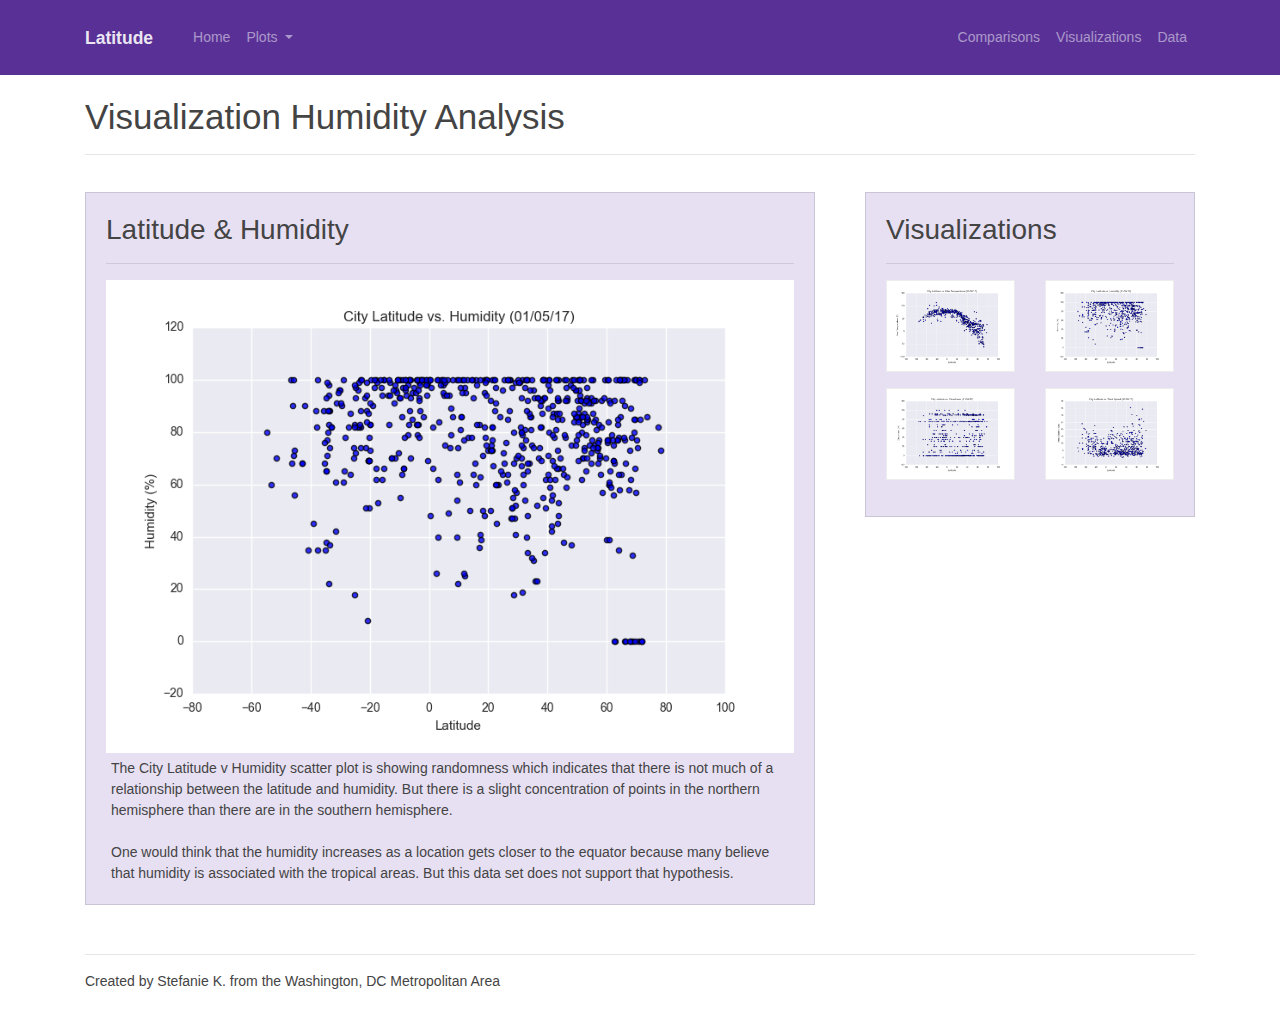
<file: webapp/views/humidity.html>
<!DOCTYPE html>
<html lang="en">
<head>
<meta charset="UTF-8">
<meta name="viewport" content="width=device-width, initial-scale=1, shrink-to-fit=no">
<title>Latitude Humidity Analysis</title>
<link rel="stylesheet" href="../static/css/bootstrap.min.css">
<link rel="stylesheet" href="../static/css/style.css">
</head>
<body>
<!-- Nav bar -->
<nav class="navbar navbar-expand-lg navbar-dark bg-primary">
	<div class="container">
		<a class="navbar-brand" href="#"><b>Latitude</b></a>
  		<button class="navbar-toggler" type="button" data-toggle="collapse" data-target="#navbarColor01" aria-controls="navbarColor01" aria-expanded="false" aria-label="Toggle navigation">
    		<span class="navbar-toggler-icon"></span>
  		</button>
  		<div class="collapse navbar-collapse" id="navbarColor01">
    		<ul class="navbar-nav mr-auto">
      			<li class="nav-item active">
        			<a class="nav-link" href="#"><span class="sr-only">(current)</span></a>
      			</li>
      			<li class="nav-item">
        			<a class="nav-link" href="index.html">Home</a>
      			</li>
      			<li class="nav-item dropdown">
        			<a id="plots" class="nav-link dropdown-toggle" data-toggle="dropdown" href="#" aria-expanded="false">Plots <span class="caret"></span></a>
      				<div class="dropdown-menu">
      					<a class="dropdown-item" href="visualization.html">Summary &amp; Information</a>
      					<div class="dropdown-divider"></div>
      					<a class="dropdown-item" href="max_temp.html">Maximum Temperature</a>
      					<a class="dropdown-item" href="humidity.html">Humidity</a>
      					<a class="dropdown-item" href="cloudiness.html">Cloudiness</a>
      					<a class="dropdown-item" href="wind_speed.html">Wind Speed</a>
      				</div>
      			</li>
    		</ul>
    		<ul class="navbar-nav ml-auto">
      			<li class="nav-item">
        			<a class="nav-link" href="comparison.html">Comparisons</a>
      			</li>
      			<li class="nav-item">
        			<a class="nav-link" href="visualization.html">Visualizations</a>
      			</li>
      			<li class="nav-item">
        			<a class="nav-link" href="data.html">Data</a>
      			</li>
    		</ul>
  		</div>
	</div>
</nav>

<!-- Page header -->
<div id="header" class="container">
	<div class="page-header">
		</br>
		<h1>Visualization Humidity Analysis</h1>
		<hr>
		</br>
	</div>
</div>

<!-- Page content - Humidity analysis -->
<div id="humidity" class="container">
	<div class="row card-columns">
  		<div class="col-sm-8">
    		<div class="card">
      			<div class="card-body">
        			<h2 class="card-title">Latitude &amp; Humidity</h2>
        			<hr>
        			<img id="humidity-image" class="img-fluid" src="../static/images/humidity.png" alt="Latitude v Humidity">
        			<p id="humidity-text" class="card-text">The City Latitude v Humidity scatter plot is showing randomness which indicates that there is not much of a relationship between the latitude and humidity. But there is a slight
        			concentration of points in the northern hemisphere than there are in the southern hemisphere. 
        			</br></br>
        			One would think that the humidity increases as a location gets closer to the equator because many believe that humidity is associated with the tropical areas. But this data set does not support that hypothesis.</p>
      			</div>
    		</div>
  		</div>
  		<div class="col">
    		<div class="card">
      			<div class="card-body">
        			<h2 class="card-title">Visualizations</h2>
        			<hr>
        			<div class="summary-content">
  						<div class="row card-column">
    						<div class="col">
    							<figure class="figure">
  									<a href="max_temp.html"><img id="visual-image-one" src="../static/images/max_temp.png" class="img-thumbnail" alt="Latitude v Maximum Temperature"></a>
  								</figure>
    						</div>
    						<div class="col">
    							<figure class="figure">
  									<a href="humidity.html"><img id="visual-image-two" src="../static/images/humidity.png" class="img-thumbnail" alt="Latitude v Humidity"></a>
  								</figure>
    						</div>
  						</div>
  						<div class="row">
    						<div class="col">
    							<figure class="figure">
  									<a href="cloudiness.html"><img id="visual-image-three" src="../static/images/cloudiness.png" class="img-thumbnail" alt="Latitude v Cloudiness"></a>
  								</figure>
    						</div>
    						<div class="col">
    							<figure class="figure">
  									<a href="wind_speed.html"><img id="visual-image-four" src="../static/images/wind_speed.png" class="img-thumbnail" alt="Latitude v Wind Speed"></a>
  								</figure>
    						</div>
  						</div>
					</div>
      			</div>
    		</div>
  		</div>
	</div>
</div>

<!-- Footer -->
<footer id="footer">
	</br>
	<div class="container">
		<hr>
		<p>Created by Stefanie K. from the Washington, DC Metropolitan Area</p>
	</div>
	</br>
</footer>

<!-- ===== JavaScript placed at the end of the HTML to help the page load faster ===== -->
<script src="../static/js/jquery-3.4.1.slim.min.js"></script>
<script src="../static/js/popper.min.js"></script>
<script src="../static/js/bootstrap.min.js"></script>    
</body>
</html>
</file>
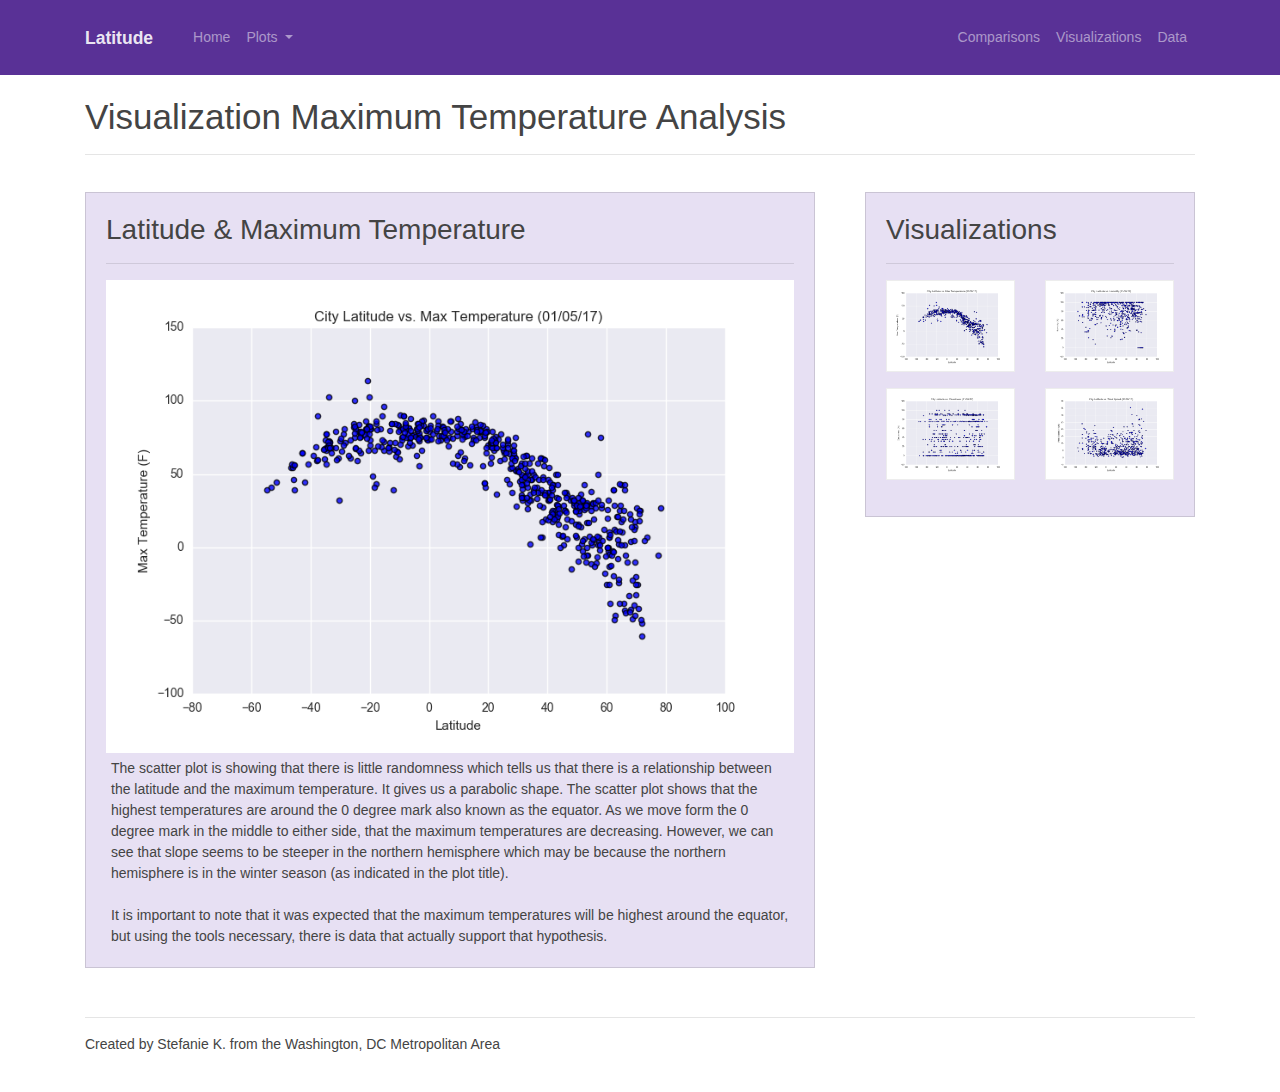
<file: webapp/views/max_temp.html>
<!DOCTYPE html>
<html lang="en">
<head>
<meta charset="UTF-8">
<meta name="viewport" content="width=device-width, initial-scale=1, shrink-to-fit=no">
<title>Latitude Max Temp Analysis</title>
<link rel="stylesheet" href="../static/css/bootstrap.min.css">
<link rel="stylesheet" href="../static/css/style.css">
</head>
<body>
<!-- Nav bar -->
<nav class="navbar navbar-expand-lg navbar-dark bg-primary">
	<div class="container">
		<a class="navbar-brand" href="#"><b>Latitude</b></a>
  		<button class="navbar-toggler" type="button" data-toggle="collapse" data-target="#navbarColor01" aria-controls="navbarColor01" aria-expanded="false" aria-label="Toggle navigation">
    		<span class="navbar-toggler-icon"></span>
  		</button>
  		<div class="collapse navbar-collapse" id="navbarColor01">
    		<ul class="navbar-nav mr-auto">
      			<li class="nav-item active">
        			<a class="nav-link" href="#"><span class="sr-only">(current)</span></a>
      			</li>
      			<li class="nav-item">
        			<a class="nav-link" href="index.html">Home</a>
      			</li>
      			<li class="nav-item dropdown">
        			<a id="plots" class="nav-link dropdown-toggle" data-toggle="dropdown" href="#" aria-expanded="false">Plots <span class="caret"></span></a>
      				<div class="dropdown-menu">
      					<a class="dropdown-item" href="visualization.html">Summary &amp; Information</a>
      					<div class="dropdown-divider"></div>
      					<a class="dropdown-item" href="max_temp.html">Maximum Temperature</a>
      					<a class="dropdown-item" href="humidity.html">Humidity</a>
      					<a class="dropdown-item" href="cloudiness.html">Cloudiness</a>
      					<a class="dropdown-item" href="wind_speed.html">Wind Speed</a>
      				</div>
      			</li>
    		</ul>
    		<ul class="navbar-nav ml-auto">
      			<li class="nav-item">
        			<a class="nav-link" href="comparison.html">Comparisons</a>
      			</li>
      			<li class="nav-item">
        			<a class="nav-link" href="visualization.html">Visualizations</a>
      			</li>
      			<li class="nav-item">
        			<a class="nav-link" href="data.html">Data</a>
      			</li>
    		</ul>
  		</div>
	</div>
</nav>

<!-- Page header -->
<div id="header" class="container">
	<div class="page-header">
		</br>
		<h1>Visualization Maximum Temperature Analysis</h1>
		<hr>
		</br>
	</div>
</div>

<!-- Page content - Max temp analysis -->
<div id="max-temp" class="container">
	<div class="row card-columns">
  		<div class="col-sm-8">
    		<div class="card">
      			<div class="card-body">
        			<h2 class="card-title">Latitude &amp; Maximum Temperature</h2>
        			<hr>
        			<img id="temp-image" class="img-fluid" src="../static/images/max_temp.png" alt="Latitude v Max Temps">
        			<p id="temp-text" class="card-text">The scatter plot is showing that there is little randomness which tells us that there is a relationship between the latitude and the maximum temperature. It gives us a 
        			parabolic shape. The scatter plot shows that the highest temperatures are around the 0 degree mark also known as the equator. As we move form the 0 degree mark in the middle to either side, that the maximum
        			temperatures are decreasing. However, we can see that slope seems to be steeper in the northern hemisphere which may be because the northern hemisphere is in the winter season (as indicated in the plot title).
        			</br></br>
        			It is important to note that it was expected that the maximum temperatures will be highest around the equator, but using the tools necessary, there is data that actually support that hypothesis.</p>
      			</div>
    		</div>
  		</div>
  		<div class="col">
    		<div class="card">
      			<div class="card-body">
        			<h2 class="card-title">Visualizations</h2>
        			<hr>
        			<div class="summary-content">
  						<div class="row card-column">
    						<div class="col">
    							<figure class="figure">
  									<a href="max_temp.html"><img id="visual-image-one" src="../static/images/max_temp.png" class="img-thumbnail" alt="Latitude v Maximum Temperature"></a>
  								</figure>
    						</div>
    						<div class="col">
    							<figure class="figure">
  									<a href="humidity.html"><img id="visual-image-two" src="../static/images/humidity.png" class="img-thumbnail" alt="Latitude v Humidity"></a>
  								</figure>
    						</div>
  						</div>
  						<div class="row">
    						<div class="col">
    							<figure class="figure">
  									<a href="cloudiness.html"><img id="visual-image-three" src="../static/images/cloudiness.png" class="img-thumbnail" alt="Latitude v Cloudiness"></a>
  								</figure>
    						</div>
    						<div class="col">
    							<figure class="figure">
  									<a href="wind_speed.html"><img id="visual-image-four" src="../static/images/wind_speed.png" class="img-thumbnail" alt="Latitude v Wind Speed"></a>
  								</figure>
    						</div>
  						</div>
					</div>
      			</div>
    		</div>
  		</div>
	</div>
</div>

<!-- Footer -->
<footer id="footer">
	</br>
	<div class="container">
		<hr>
		<p>Created by Stefanie K. from the Washington, DC Metropolitan Area</p>
	</div>
	</br>
</footer>

<!-- ===== JavaScript placed at the end of the HTML to help the page load faster ===== -->
<script src="../static/js/jquery-3.4.1.slim.min.js"></script>
<script src="../static/js/popper.min.js"></script>
<script src="../static/js/bootstrap.min.js"></script>    
</body>
</html>
</file>
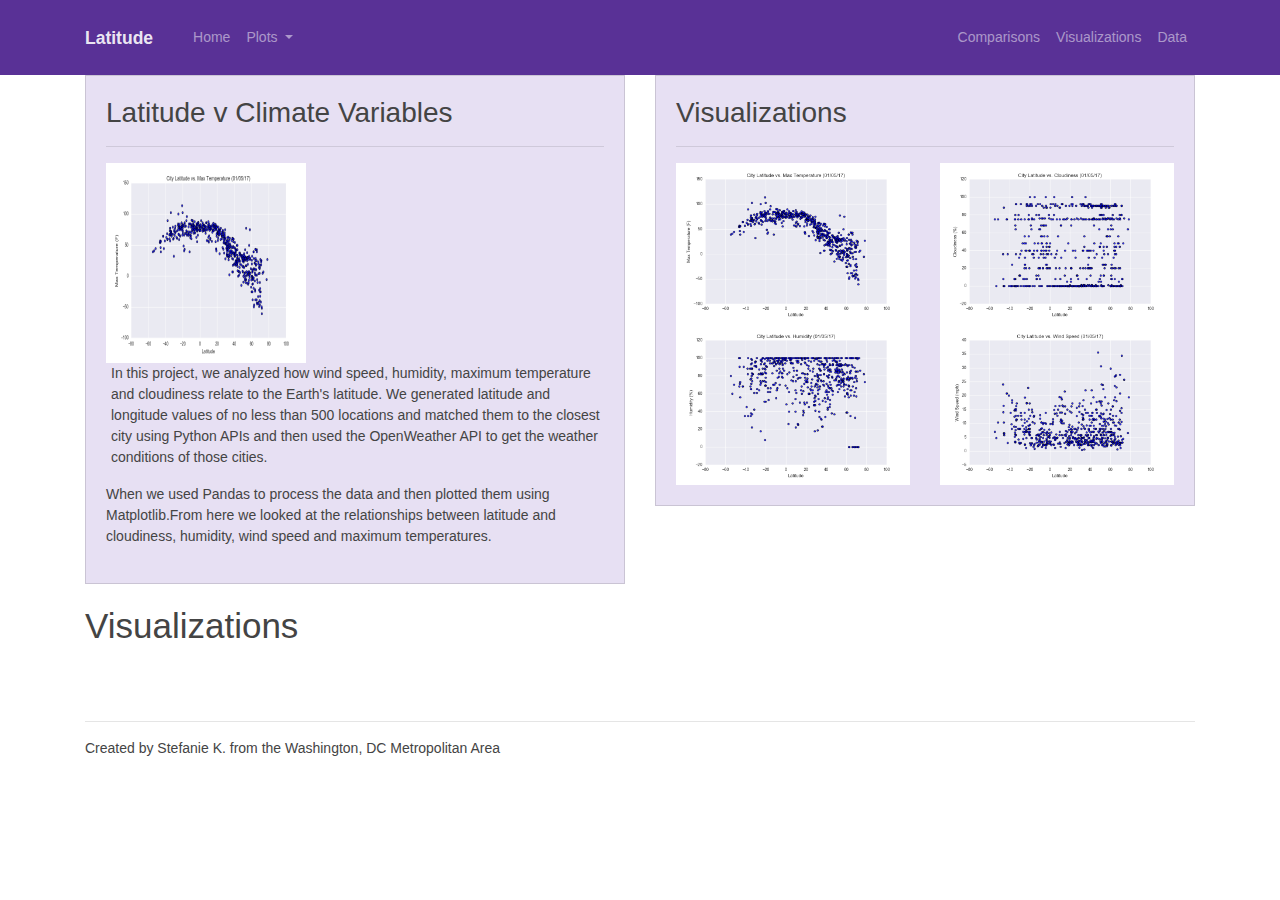
<file: webapp/views/visualization.html>
<!DOCTYPE html>
<html lang="en">
<head>
<meta charset="UTF-8">
<meta name="viewport" content="width=device-width, initial-scale=1, shrink-to-fit=no">
<title>Climate Visualizations</title>
<link rel="stylesheet" href="../static/css/bootstrap.min.css">
<link rel="stylesheet" href="../static/css/style.css">
</head>
<body>
<!-- Nav bar -->
<nav class="navbar navbar-expand-lg navbar-dark bg-primary">
	<div class="container">
		<a class="navbar-brand" href="#"><b>Latitude</b></a>
  		<button class="navbar-toggler" type="button" data-toggle="collapse" data-target="#navbarColor01" aria-controls="navbarColor01" aria-expanded="false" aria-label="Toggle navigation">
    		<span class="navbar-toggler-icon"></span>
  		</button>
  		<div class="collapse navbar-collapse" id="navbarColor01">
    		<ul class="navbar-nav mr-auto">
      			<li class="nav-item active">
        			<a class="nav-link" href="#"><span class="sr-only">(current)</span></a>
      			</li>
      			<li class="nav-item">
        			<a class="nav-link" href="index.html">Home</a>
      			</li>
      			<li class="nav-item dropdown">
        			<a id="plots" class="nav-link dropdown-toggle" data-toggle="dropdown" href="#" aria-expanded="false">Plots <span class="caret"></span></a>
      				<div class="dropdown-menu">
      					<a class="dropdown-item" href="#">Maximum Temperature</a>
      					<a class="dropdown-item" href="#">Cloudiness</a>
      					<a class="dropdown-item" href="#">Humidity</a>
      					<a class="dropdown-item" href="#">Wind Speed</a>
      				</div>
      			</li>
    		</ul>
    		<ul class="navbar-nav ml-auto">
      			<li class="nav-item">
        			<a class="nav-link" href="comparison.html">Comparisons</a>
      			</li>
      			<li class="nav-item">
        			<a class="nav-link" href="visualization.html">Visualizations</a>
      			</li>
      			<li class="nav-item">
        			<a class="nav-link" href="data.html">Data</a>
      			</li>
    		</ul>
  		</div>
	</div>
</nav>

<!-- Page content - Visualizations -->
<div id="visualization" class="container">
	<div class="row">
  		<div class="col-sm-6">
    		<div class="card">
      			<div class="card-body">
        			<h2 class="card-title">Latitude v Climate Variables</h2>
        			<hr>
        			<img id="intro-image" src="../static/images/max_temp.png" alt="Latitude v Max Temps">
        			<p id="intro-text-one" class="card-text">In this project, we analyzed how wind speed, humidity, maximum temperature and cloudiness
        			relate to the Earth's latitude. We generated latitude and longitude values of no less than 500 locations and matched them to the closest city using Python APIs
        			and then used the OpenWeather API to get the weather conditions of those cities.</p>
        			<p id="intro-text-two">When we used Pandas to process the data and then plotted them using Matplotlib.From here we looked at the relationships
        			between latitude and cloudiness, humidity, wind speed and maximum temperatures.</p>
      			</div>
    		</div>
  		</div>
  		<div class="col-sm-6">
    		<div class="card">
      			<div class="card-body">
        			<h2 class="card-title">Visualizations</h2>
        			<hr>
        			<div class="row">
        				<div class="col-sm-6">
        					<img id="visual-image-one" src="../static/images/max_temp.png" alt="Latitude v Max Temps">
        				</div>
        				<div class="col-sm-6">
        					<img id="visual-image-two" src="../static/images/cloudiness.png" alt="Latitude v Cloudiness">
        				</div>
        			</div>
        			<div class="row">
        				<div class="col-sm-6">
        					<img id="visual-image-three" src="../static/images/humidity.png" alt="Latitude v Humidity">
        				</div>
        				<div class="col-sm-6">
        					<img id="visual-image-four" src="../static/images/wind_speed.png" alt="Latitude v Wind Speed">
        				</div>
        			</div>
      			</div>
    		</div>
  		</div>
	</div>
</div>

<!-- Page header -->
<div id="header" class="container">
	<div class="page-header">
		</br>
		<h1 id="visualization">Visualizations</h1>
		<p></p>
		</br>
	</div>
</div>

<!-- Footer -->
<footer id="footer">
	</br>
	<div class="container">
		<hr>
		<p>Created by Stefanie K. from the Washington, DC Metropolitan Area</p>
	</div>
	</br>
</footer>

<!-- ===== JavaScript placed at the end of the HTML to help the page load faster ===== -->
<script src="../static/js/jquery-3.4.1.slim.min.js"></script>
<script src="../static/js/popper.min.js"></script>
<script src="../static/js/bootstrap.min.js"></script>
</body>
</html>
</file>
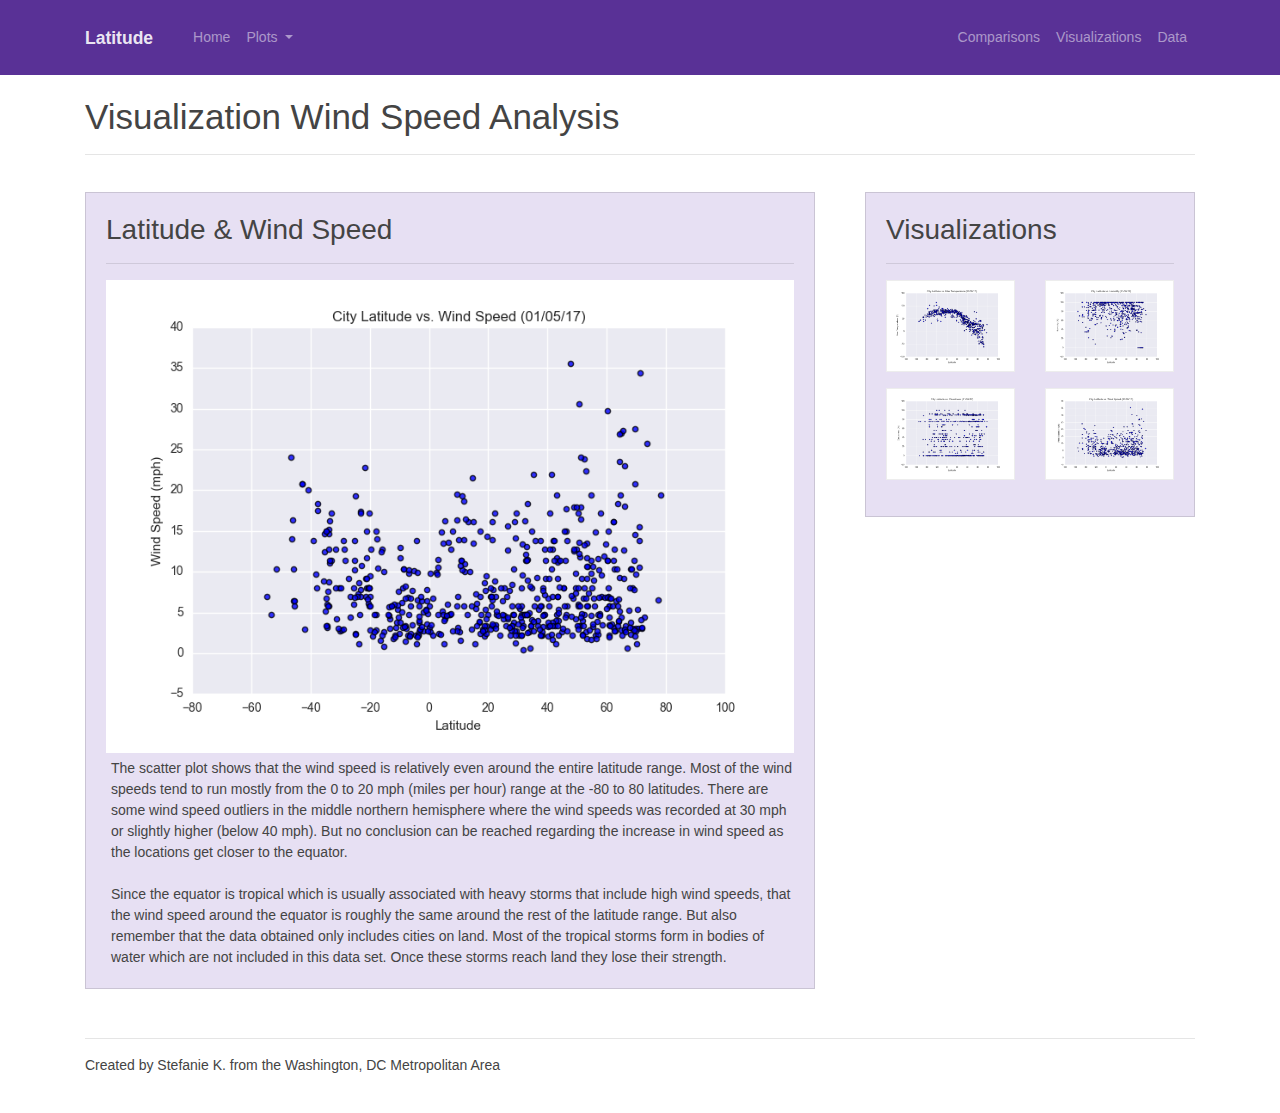
<file: webapp/views/wind_speed.html>
<!DOCTYPE html>
<html lang="en">
<head>
<meta charset="UTF-8">
<meta name="viewport" content="width=device-width, initial-scale=1, shrink-to-fit=no">
<title>Latitude Wind Speed Analysis</title>
<link rel="stylesheet" href="../static/css/bootstrap.min.css">
<link rel="stylesheet" href="../static/css/style.css">
</head>
<body>
<!-- Nav bar -->
<nav class="navbar navbar-expand-lg navbar-dark bg-primary">
	<div class="container">
		<a class="navbar-brand" href="#"><b>Latitude</b></a>
  		<button class="navbar-toggler" type="button" data-toggle="collapse" data-target="#navbarColor01" aria-controls="navbarColor01" aria-expanded="false" aria-label="Toggle navigation">
    		<span class="navbar-toggler-icon"></span>
  		</button>
  		<div class="collapse navbar-collapse" id="navbarColor01">
    		<ul class="navbar-nav mr-auto">
      			<li class="nav-item active">
        			<a class="nav-link" href="#"><span class="sr-only">(current)</span></a>
      			</li>
      			<li class="nav-item">
        			<a class="nav-link" href="index.html">Home</a>
      			</li>
      			<li class="nav-item dropdown">
        			<a id="plots" class="nav-link dropdown-toggle" data-toggle="dropdown" href="#" aria-expanded="false">Plots <span class="caret"></span></a>
      				<div class="dropdown-menu">
      					<a class="dropdown-item" href="visualization.html">Summary &amp; Information</a>
      					<div class="dropdown-divider"></div>
      					<a class="dropdown-item" href="max_temp.html">Maximum Temperature</a>
      					<a class="dropdown-item" href="humidity.html">Humidity</a>
      					<a class="dropdown-item" href="cloudiness.html">Cloudiness</a>
      					<a class="dropdown-item" href="wind_speed.html">Wind Speed</a>
      				</div>
      			</li>
    		</ul>
    		<ul class="navbar-nav ml-auto">
      			<li class="nav-item">
        			<a class="nav-link" href="comparison.html">Comparisons</a>
      			</li>
      			<li class="nav-item">
        			<a class="nav-link" href="visualization.html">Visualizations</a>
      			</li>
      			<li class="nav-item">
        			<a class="nav-link" href="data.html">Data</a>
      			</li>
    		</ul>
  		</div>
	</div>
</nav>

<!-- Page header -->
<div id="header" class="container">
	<div class="page-header">
		</br>
		<h1>Visualization Wind Speed Analysis</h1>
		<hr>
		</br>
	</div>
</div>

<!-- Page content - Wind speed analysis -->
<div id="wind-speed" class="container">
	<div class="row card-columns">
  		<div class="col-sm-8">
    		<div class="card">
      			<div class="card-body">
        			<h2 class="card-title">Latitude &amp; Wind Speed</h2>
        			<hr>
        			<img id="wind-image" class="img-fluid" src="../static/images/wind_speed.png" alt="Latitude v Wind Speed">
        			<p id="wind-text" class="card-text">The scatter plot shows that the wind speed is relatively even around the entire latitude range. Most of the wind speeds tend to run mostly from the
        			0 to 20 mph (miles per hour) range at the -80 to 80 latitudes. There are some wind speed outliers in the middle northern hemisphere where the wind speeds was recorded at 30 mph or slightly
        			higher (below 40 mph). But no conclusion can be reached regarding the increase in wind speed as the locations get closer to the equator.
        			</br></br>
        			Since the equator is tropical which is usually associated with heavy storms that include high wind speeds, that the wind speed around the equator is roughly the same around the rest of the latitude
        			range. But also remember that the data obtained only includes cities on land. Most of the tropical storms form in bodies of water which are not included in this data set. Once these storms reach land
        			they lose their strength.</p>
      			</div>
    		</div>
  		</div>
  		<div class="col">
    		<div class="card">
      			<div class="card-body">
        			<h2 class="card-title">Visualizations</h2>
        			<hr>
        			<div class="summary-content">
  						<div class="row card-column">
    						<div class="col">
    							<figure class="figure">
  									<a href="max_temp.html"><img id="visual-image-one" src="../static/images/max_temp.png" class="img-thumbnail" alt="Latitude v Maximum Temperature"></a>
  								</figure>
    						</div>
    						<div class="col">
    							<figure class="figure">
  									<a href="humidity.html"><img id="visual-image-two" src="../static/images/humidity.png" class="img-thumbnail" alt="Latitude v Humidity"></a>
  								</figure>
    						</div>
  						</div>
  						<div class="row">
    						<div class="col">
    							<figure class="figure">
  									<a href="cloudiness.html"><img id="visual-image-three" src="../static/images/cloudiness.png" class="img-thumbnail" alt="Latitude v Cloudiness"></a>
  								</figure>
    						</div>
    						<div class="col">
    							<figure class="figure">
  									<a href="wind_speed.html"><img id="visual-image-four" src="../static/images/wind_speed.png" class="img-thumbnail" alt="Latitude v Wind Speed"></a>
  								</figure>
    						</div>
  						</div>
					</div>
      			</div>
    		</div>
  		</div>
	</div>
</div>

<!-- Footer -->
<footer id="footer">
	</br>
	<div class="container">
		<hr>
		<p>Created by Stefanie K. from the Washington, DC Metropolitan Area</p>
	</div>
	</br>
</footer>

<!-- ===== JavaScript placed at the end of the HTML to help the page load faster ===== -->
<script src="../static/js/jquery-3.4.1.slim.min.js"></script>
<script src="../static/js/popper.min.js"></script>
<script src="../static/js/bootstrap.min.js"></script>    
</body>
</html>
</file>
<file: webapp/static/css/style.css>
/* ALL */
.card {
	background-color: #E7E0F3;	
}

/* HOME PAGE */
#intro-image {
	height: 200px;
	width: 200px;
	margin-right: 5px;
}

.card-text {
    margin-left: 5px;
	word-wrap: break-word;
}

/* VISUALIZATION PAGE, MAXIMUM TEMPERATURE PAGE, HUMIDITY PAGE, CLOUDINESS PAGE, WIND SPEED PAGE */
#visual-image-one, #visual-image-two, #visual-image-three, #visual-image-four {
	width: 100%;
	height: auto;
}

/* MAXIMUM TEMPERATURE PAGE, HUMIDITY PAGE, CLOUDINESS PAGE, WIND SPEED PAGE */
#temp-text, #humidity-text, #cloudiness-text, #wind-text {
	margin-top: 5px;	
}

/* DATA PAGE*/
/* None */

/* COMPARISONS PAGE */
/* None */
</file>
